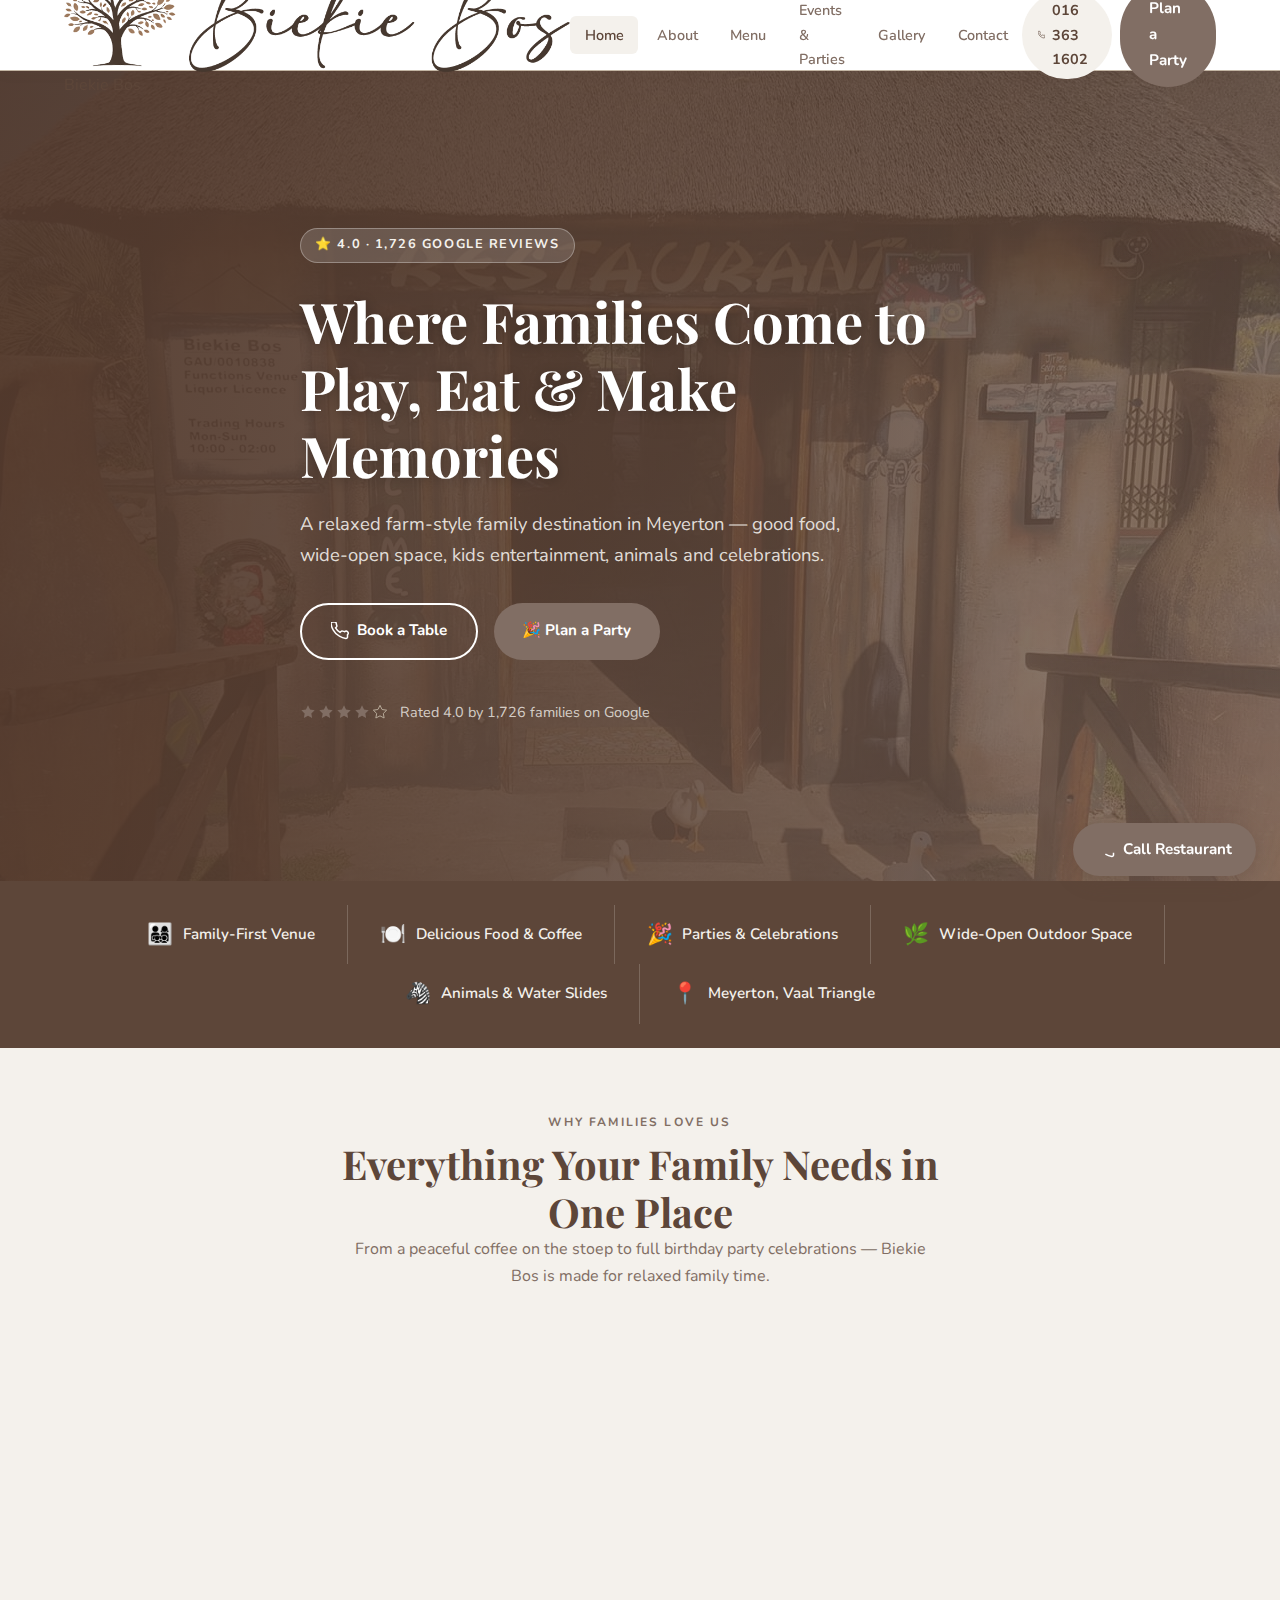
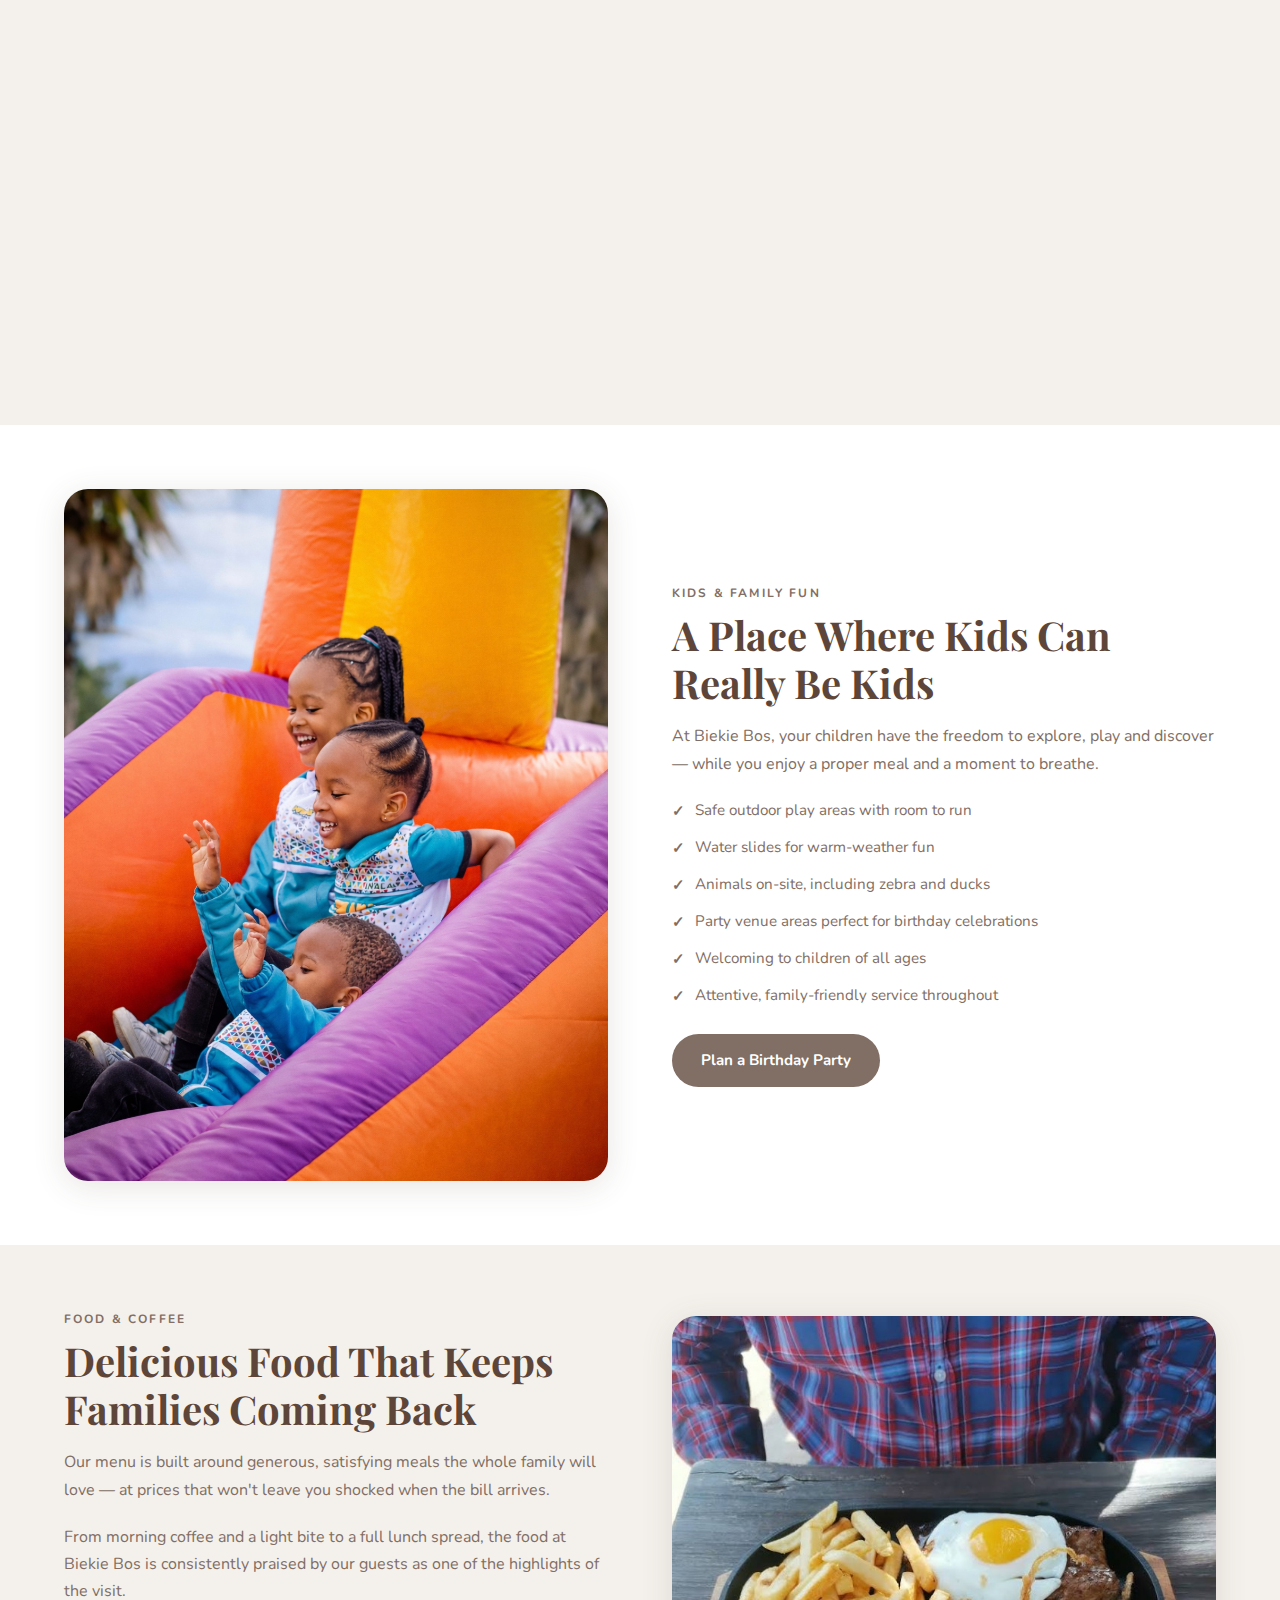
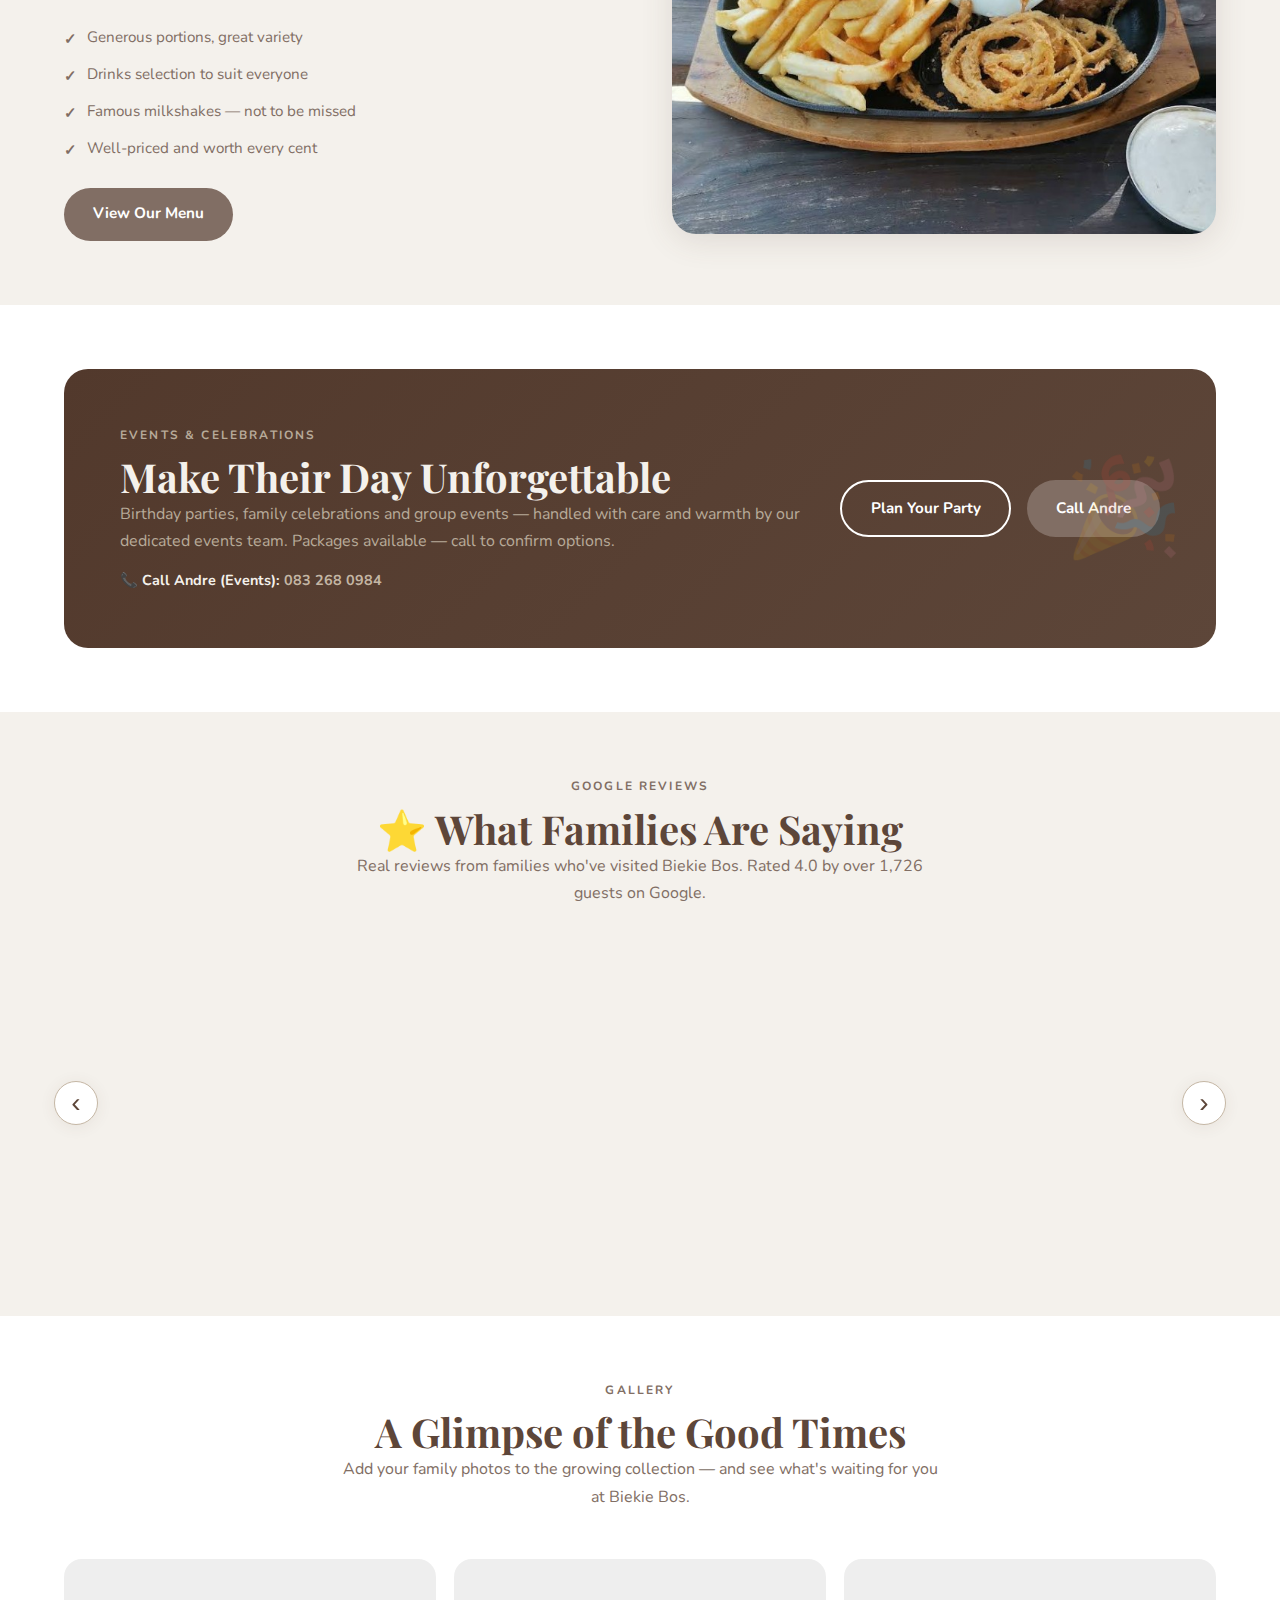
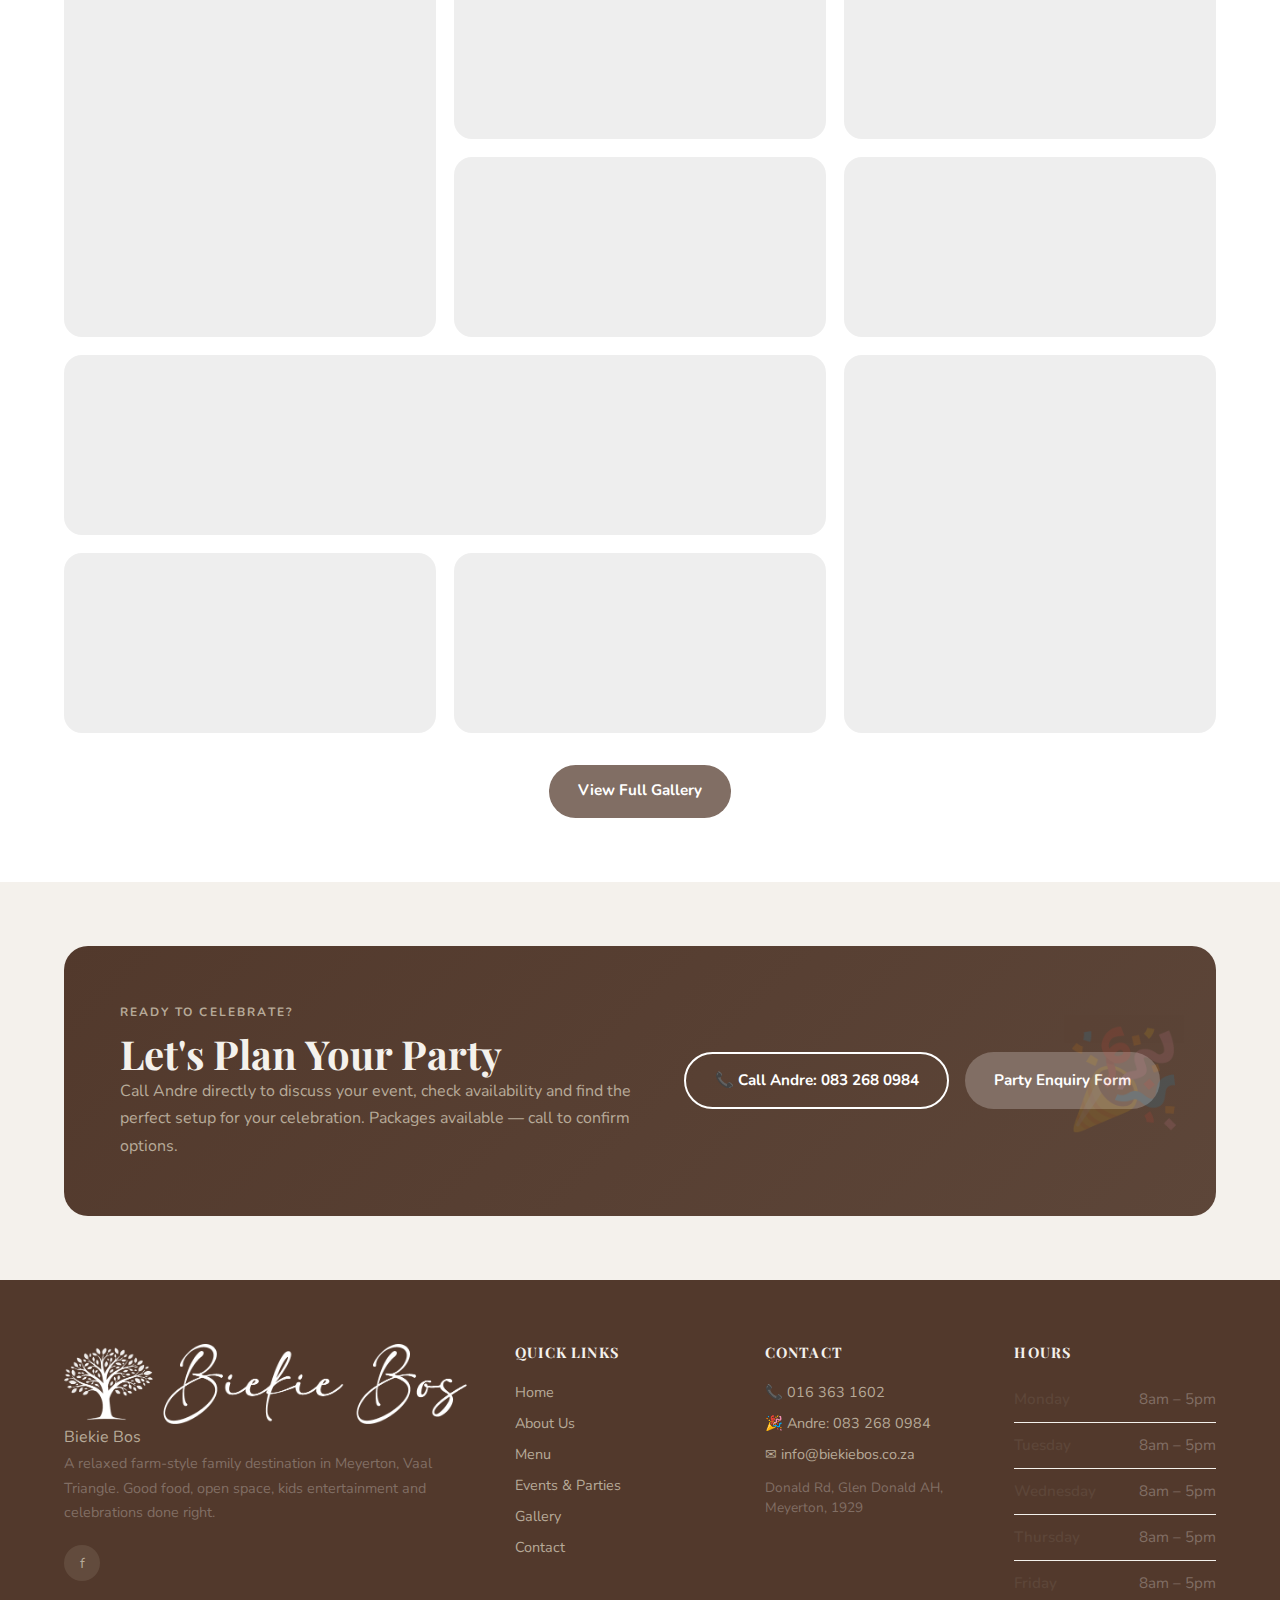
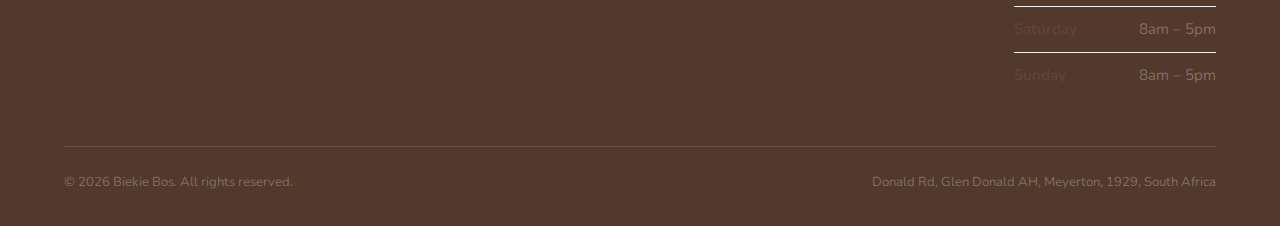
<file: index.html>
<!DOCTYPE html>
<html lang="en">
<head>
  <meta charset="UTF-8" />
  <meta name="viewport" content="width=device-width, initial-scale=1.0" />
  <title>Biekie Bos — Family Restaurant &amp; Party Venue in Meyerton</title>
  <meta name="description" content="Biekie Bos is Meyerton's favourite family restaurant and party venue. Good food, wide-open space, kids play area, animals and celebrations in the Vaal Triangle." />
  <meta property="og:title" content="Biekie Bos — Family Restaurant &amp; Party Venue in Meyerton" />
  <meta property="og:description" content="A relaxed farm-style family destination in Meyerton — good food, kids entertainment, animals and party bookings." />
  <meta property="og:image" content="assets/img/og-image.jpg" />
  <meta property="og:type" content="website" />
  <link rel="preconnect" href="https://fonts.googleapis.com" />
  <link rel="preconnect" href="https://fonts.gstatic.com" crossorigin />
  <link href="https://fonts.googleapis.com/css2?family=Playfair+Display:wght@400;700&family=Nunito:wght@400;600;700&display=swap" rel="stylesheet" />
  <link rel="stylesheet" href="assets/css/styles.css" />
  <script type="application/ld+json">
  {
    "@context": "https://schema.org",
    "@type": "Restaurant",
    "name": "Biekie Bos",
    "address": {
      "@type": "PostalAddress",
      "streetAddress": "Donald Rd, Glen Donald AH",
      "addressLocality": "Meyerton",
      "postalCode": "1929",
      "addressCountry": "ZA"
    },
    "telephone": "+27163631602",
    "email": "info@biekiebos.co.za",
    "url": "https://yourusername.github.io/biekiebos/",
    "sameAs": ["https://www.facebook.com/BiekieBos/"],
    "openingHoursSpecification": [
      {"@type":"OpeningHoursSpecification","dayOfWeek":["Monday","Tuesday","Wednesday","Thursday","Friday","Saturday","Sunday"],"opens":"08:00","closes":"17:00"}
    ],
    "aggregateRating": {"@type":"AggregateRating","ratingValue":"4.0","reviewCount":"1726"}
  }
  </script>
</head>
<body>

<!-- ===== HEADER ===== -->
<header class="site-header" role="banner">
  <div class="container nav-inner">
    <!-- FIXED: consistent logo wrapper + no broken closing tags -->
    <a class="brand" href="index.html" aria-label="Biekie Bos Home">
      <img src="assets/img/logo.png" alt="Biekie Bos">
      <span class="brand-text">Biekie Bos</span>
    </a>

    <nav class="nav-links" aria-label="Main navigation">
      <a href="index.html">Home</a>
      <a href="about.html">About</a>
      <a href="menu.html">Menu</a>
      <a href="events.html">Events &amp; Parties</a>
      <a href="gallery.html">Gallery</a>
      <a href="contact.html">Contact</a>
    </nav>
    <div class="nav-cta">
      <a href="tel:+27163631602" class="nav-call" aria-label="Call Biekie Bos restaurant">
        <svg width="16" height="16" viewBox="0 0 24 24" fill="none" stroke="currentColor" stroke-width="2" aria-hidden="true"><path d="M22 16.92v3a2 2 0 01-2.18 2 19.79 19.79 0 01-8.63-3.07A19.5 19.5 0 013.07 10.8 19.79 19.79 0 01.02 2.18 2 2 0 012 0h3a2 2 0 012 1.72c.127.96.361 1.903.7 2.81a2 2 0 01-.45 2.11L6.09 7.91a16 16 0 006 6l1.27-1.27a2 2 0 012.11-.45c.907.339 1.85.573 2.81.7A2 2 0 0122 16.92z"/></svg>
        016 363 1602
      </a>
      <a href="events.html" class="btn btn-primary">Plan a Party</a>
    </div>
    <button class="hamburger" aria-label="Open menu" aria-expanded="false">
      <span></span><span></span><span></span>
    </button>
  </div>
  <nav class="mobile-menu" aria-label="Mobile navigation">
    <a href="index.html">Home</a>
    <a href="about.html">About</a>
    <a href="menu.html">Menu</a>
    <a href="events.html">Events &amp; Parties</a>
    <a href="gallery.html">Gallery</a>
    <a href="contact.html">Contact</a>
    <a href="tel:+27163631602" class="btn btn-primary">📞 Call: 016 363 1602</a>
  </nav>
</header>

<!-- ===== HERO ===== -->
<section class="hero" aria-label="Welcome to Biekie Bos">
  <div class="hero-bg" role="img" aria-label="Biekie Bos outdoor family venue"></div>
  <div class="hero-overlay"></div>
  <div class="container">
    <div class="hero-content">
      <div class="hero-badge">⭐ 4.0 · 1,726 Google Reviews</div>
      <h1>Where Families Come to Play, Eat &amp; Make Memories</h1>
      <p>A relaxed farm-style family destination in Meyerton — good food, wide-open space, kids entertainment, animals and celebrations.</p>
      <div class="hero-actions">
        <a href="tel:+27163631602" class="btn btn-outline">
          <svg width="18" height="18" viewBox="0 0 24 24" fill="none" stroke="currentColor" stroke-width="2" aria-hidden="true"><path d="M22 16.92v3a2 2 0 01-2.18 2 19.79 19.79 0 01-8.63-3.07A19.5 19.5 0 013.07 10.8 19.79 19.79 0 01.02 2.18 2 2 0 012 0h3a2 2 0 012 1.72c.127.96.361 1.903.7 2.81a2 2 0 01-.45 2.11L6.09 7.91a16 16 0 006 6l1.27-1.27a2 2 0 012.11-.45c.907.339 1.85.573 2.81.7A2 2 0 0122 16.92z"/></svg>
          Book a Table
        </a>
        <a href="events.html" class="btn btn-primary">🎉 Plan a Party</a>
      </div>
      <div class="hero-stars">
        <div class="star-row" aria-label="4 out of 5 stars">
          <svg viewBox="0 0 24 24" fill="#816E64" aria-hidden="true"><polygon points="12,2 15.09,8.26 22,9.27 17,14.14 18.18,21.02 12,17.77 5.82,21.02 7,14.14 2,9.27 8.91,8.26"/></svg>
          <svg viewBox="0 0 24 24" fill="#816E64" aria-hidden="true"><polygon points="12,2 15.09,8.26 22,9.27 17,14.14 18.18,21.02 12,17.77 5.82,21.02 7,14.14 2,9.27 8.91,8.26"/></svg>
          <svg viewBox="0 0 24 24" fill="#816E64" aria-hidden="true"><polygon points="12,2 15.09,8.26 22,9.27 17,14.14 18.18,21.02 12,17.77 5.82,21.02 7,14.14 2,9.27 8.91,8.26"/></svg>
          <svg viewBox="0 0 24 24" fill="#816E64" aria-hidden="true"><polygon points="12,2 15.09,8.26 22,9.27 17,14.14 18.18,21.02 12,17.77 5.82,21.02 7,14.14 2,9.27 8.91,8.26"/></svg>
          <svg viewBox="0 0 24 24" fill="none" stroke="#B7AA99" stroke-width="1.5" aria-hidden="true"><polygon points="12,2 15.09,8.26 22,9.27 17,14.14 18.18,21.02 12,17.77 5.82,21.02 7,14.14 2,9.27 8.91,8.26"/></svg>
        </div>
        <span>Rated 4.0 by 1,726 families on Google</span>
      </div>
    </div>
  </div>
</section>

<!-- ===== GLANCE STRIP ===== -->
<div class="glance-strip" aria-label="What we offer at a glance">
  <div class="glance-inner">
    <div class="glance-item"><span class="icon">👨‍👩‍👧‍👦</span> Family-First Venue</div>
    <div class="glance-item"><span class="icon">🍽️</span> Delicious Food &amp; Coffee</div>
    <div class="glance-item"><span class="icon">🎉</span> Parties &amp; Celebrations</div>
    <div class="glance-item"><span class="icon">🌿</span> Wide-Open Outdoor Space</div>
    <div class="glance-item"><span class="icon">🦓</span> Animals &amp; Water Slides</div>
    <div class="glance-item"><span class="icon">📍</span> Meyerton, Vaal Triangle</div>
  </div>
</div>

<!-- ===== WHY FAMILIES LOVE US ===== -->
<section class="section" aria-labelledby="why-heading">
  <div class="container">
    <div class="section-header text-center">
      <span class="section-label">Why Families Love Us</span>
      <h2 id="why-heading">Everything Your Family Needs in One Place</h2>
      <p>From a peaceful coffee on the stoep to full birthday party celebrations — Biekie Bos is made for relaxed family time.</p>
    </div>
    <div class="cards-grid">
      <article class="card">
        <div class="card-icon" aria-hidden="true">🌿</div>
        <h3>Wide-Open Space</h3>
        <p>Spacious grounds with fresh air and room to roam. Parents can relax while little ones stretch their legs in a safe, welcoming environment.</p>
      </article>
      <article class="card">
        <div class="card-icon" aria-hidden="true">🍔</div>
        <h3>Great Food &amp; Milkshakes</h3>
        <p>Generous portions, delicious flavours and well-priced meals. Our kitchen is loved by regulars and first-timers alike — and our milkshakes are legendary.</p>
      </article>
      <article class="card">
        <div class="card-icon" aria-hidden="true">🎂</div>
        <h3>Celebration Ready</h3>
        <p>Birthday parties, school outings, family get-togethers — we've hosted them all. Our team makes your celebration stress-free from start to finish.</p>
      </article>
      <article class="card">
        <div class="card-icon" aria-hidden="true">🦓</div>
        <h3>Animals &amp; Entertainment</h3>
        <p>Kids love meeting the animals — including zebra — and enjoying the water slides and play areas. There's always something to keep them busy.</p>
      </article>
      <article class="card">
        <div class="card-icon" aria-hidden="true">☕</div>
        <h3>Relaxed Atmosphere</h3>
        <p>Beautiful gardens, neat surroundings and a friendly team that greets you with a smile. The atmosphere is warm, relaxed and genuinely welcoming.</p>
      </article>
      <article class="card">
        <div class="card-icon" aria-hidden="true">📍</div>
        <h3>Easy to Reach</h3>
        <p>Conveniently located in Meyerton, serving families from the Vaal Triangle, Midvaal and surrounding areas. Open every day of the week.</p>
      </article>
    </div>
  </div>
</section>

<!-- ===== KIDS & FAMILY ===== -->
<section class="section section-alt" aria-labelledby="kids-heading">
  <div class="container">
    <div class="split">
      <div class="split-img">
        <img src="assets/img/biekie-fun.jpg"
             alt="Children enjoying the play area at Biekie Bos"
             loading="lazy">
      </div>
      <div class="split-content">
        <span class="section-label">Kids &amp; Family Fun</span>
        <h2 id="kids-heading">A Place Where Kids Can Really Be Kids</h2>
        <p>At Biekie Bos, your children have the freedom to explore, play and discover — while you enjoy a proper meal and a moment to breathe.</p>
        <ul class="feature-list">
          <li>Safe outdoor play areas with room to run</li>
          <li>Water slides for warm-weather fun</li>
          <li>Animals on-site, including zebra and ducks</li>
          <li>Party venue areas perfect for birthday celebrations</li>
          <li>Welcoming to children of all ages</li>
          <li>Attentive, family-friendly service throughout</li>
        </ul>
        <a href="events.html" class="btn btn-primary">Plan a Birthday Party</a>
      </div>
    </div>
  </div>
</section>

<!-- ===== FOOD & COFFEE ===== -->
<section class="section" aria-labelledby="food-heading">
  <div class="container">
    <div class="split">
      <div class="split-content">
        <span class="section-label">Food &amp; Coffee</span>
        <h2 id="food-heading">Delicious Food That Keeps Families Coming Back</h2>
        <p>Our menu is built around generous, satisfying meals the whole family will love — at prices that won't leave you shocked when the bill arrives.</p>
        <p>From morning coffee and a light bite to a full lunch spread, the food at Biekie Bos is consistently praised by our guests as one of the highlights of the visit.</p>
        <ul class="feature-list">
          <li>Generous portions, great variety</li>
          <li>Drinks selection to suit everyone</li>
          <li>Famous milkshakes — not to be missed</li>
          <li>Well-priced and worth every cent</li>
        </ul>
        <a href="menu.html" class="btn btn-primary">View Our Menu</a>
      </div>
      <div class="split-img">
        <img src="assets/img/biekie-breakfast.jpg"
             alt="Delicious food served at Biekie Bos restaurant"
             loading="lazy">
      </div>
    </div>
  </div>
</section>

<!-- ===== PARTIES HIGHLIGHT ===== -->
<section class="section section-alt" aria-labelledby="parties-heading">
  <div class="container">
    <div class="party-banner">
      <div>
        <span class="section-label" style="color: var(--bb-stone);">Events &amp; Celebrations</span>
        <h2 id="parties-heading">Make Their Day Unforgettable</h2>
        <p>Birthday parties, family celebrations and group events — handled with care and warmth by our dedicated events team. Packages available — call to confirm options.</p>
        <p style="margin-top:0.75rem; font-size:0.9rem;">📞 <strong style="color:var(--bb-cream);">Call Andre (Events):</strong> <a href="tel:+27832680984" style="color:var(--bb-sand); font-weight:700;">083 268 0984</a></p>
      </div>
      <div class="party-banner-actions">
        <a href="events.html" class="btn btn-outline">Plan Your Party</a>
        <a href="tel:+27832680984" class="btn btn-primary">Call Andre</a>
      </div>
    </div>
  </div>
</section>

<!-- ===== REVIEWS ===== -->
<section class="section" aria-labelledby="reviews-heading">
  <div class="container">
    <div class="section-header text-center">
      <span class="section-label">Google Reviews</span>
      <h2 id="reviews-heading">⭐ What Families Are Saying</h2>
      <p>Real reviews from families who've visited Biekie Bos. Rated 4.0 by over 1,726 guests on Google.</p>
    </div>

    <div class="reviews-slider-wrap" aria-label="Google reviews slider">
      <button class="reviews-nav prev" type="button" aria-label="Previous reviews">‹</button>

      <div class="reviews-slider" id="reviewsSlider">
        <!-- Review 1 -->
        <article class="review-card">
          <div class="review-header">
            <div class="review-avatar" aria-hidden="true">ML</div>
            <div class="review-meta">
              <strong>Marinus Lourens</strong>
              <span>a week ago</span>
            </div>
          </div>
          <div class="review-stars" aria-label="5 stars">
            <svg viewBox="0 0 24 24" fill="#816E64" aria-hidden="true"><polygon points="12,2 15.09,8.26 22,9.27 17,14.14 18.18,21.02 12,17.77 5.82,21.02 7,14.14 2,9.27 8.91,8.26"/></svg>
            <svg viewBox="0 0 24 24" fill="#816E64" aria-hidden="true"><polygon points="12,2 15.09,8.26 22,9.27 17,14.14 18.18,21.02 12,17.77 5.82,21.02 7,14.14 2,9.27 8.91,8.26"/></svg>
            <svg viewBox="0 0 24 24" fill="#816E64" aria-hidden="true"><polygon points="12,2 15.09,8.26 22,9.27 17,14.14 18.18,21.02 12,17.77 5.82,21.02 7,14.14 2,9.27 8.91,8.26"/></svg>
            <svg viewBox="0 0 24 24" fill="#816E64" aria-hidden="true"><polygon points="12,2 15.09,8.26 22,9.27 17,14.14 18.18,21.02 12,17.77 5.82,21.02 7,14.14 2,9.27 8.91,8.26"/></svg>
            <svg viewBox="0 0 24 24" fill="#816E64" aria-hidden="true"><polygon points="12,2 15.09,8.26 22,9.27 17,14.14 18.18,21.02 12,17.77 5.82,21.02 7,14.14 2,9.27 8.91,8.26"/></svg>
          </div>
          <p class="review-text">
            <span class="review-preview">"Extremely friendly service. Huge place with lots of space for kids to play…"</span>
            <span class="review-full"> The staff were welcoming from the moment we arrived. Our kids had an absolute blast and we'll definitely be back.</span>
          </p>
          <button class="review-toggle" aria-label="Read full review from Marinus Lourens">Read more</button>
          <div class="google-label">
            <svg width="12" height="12" viewBox="0 0 24 24" fill="none" stroke="currentColor" stroke-width="2" aria-hidden="true"><circle cx="12" cy="12" r="10"/><path d="M12 8v4l3 3"/></svg>
            Google Review
          </div>
        </article>

        <!-- Review 2 -->
        <article class="review-card">
          <div class="review-header">
            <div class="review-avatar" aria-hidden="true">SM</div>
            <div class="review-meta">
              <strong>Sean Myburgh</strong>
              <span>2 months ago</span>
            </div>
          </div>
          <div class="review-stars" aria-label="5 stars">
            <svg viewBox="0 0 24 24" fill="#816E64"><polygon points="12,2 15.09,8.26 22,9.27 17,14.14 18.18,21.02 12,17.77 5.82,21.02 7,14.14 2,9.27 8.91,8.26"/></svg>
            <svg viewBox="0 0 24 24" fill="#816E64"><polygon points="12,2 15.09,8.26 22,9.27 17,14.14 18.18,21.02 12,17.77 5.82,21.02 7,14.14 2,9.27 8.91,8.26"/></svg>
            <svg viewBox="0 0 24 24" fill="#816E64"><polygon points="12,2 15.09,8.26 22,9.27 17,14.14 18.18,21.02 12,17.77 5.82,21.02 7,14.14 2,9.27 8.91,8.26"/></svg>
            <svg viewBox="0 0 24 24" fill="#816E64"><polygon points="12,2 15.09,8.26 22,9.27 17,14.14 18.18,21.02 12,17.77 5.82,21.02 7,14.14 2,9.27 8.91,8.26"/></svg>
            <svg viewBox="0 0 24 24" fill="#816E64"><polygon points="12,2 15.09,8.26 22,9.27 17,14.14 18.18,21.02 12,17.77 5.82,21.02 7,14.14 2,9.27 8.91,8.26"/></svg>
          </div>
          <p class="review-text">
            <span class="review-preview">"Great food, variety drinks, entertainment, plenty of kids activities and animals…"</span>
            <span class="review-full"> This place ticks all the boxes for a family outing. The kids were entertained the whole time and we enjoyed amazing food.</span>
          </p>
          <button class="review-toggle" aria-label="Read full review from Sean Myburgh">Read more</button>
          <div class="google-label">
            <svg width="12" height="12" viewBox="0 0 24 24" fill="none" stroke="currentColor" stroke-width="2" aria-hidden="true"><circle cx="12" cy="12" r="10"/><path d="M12 8v4l3 3"/></svg>
            Google Review
          </div>
        </article>

        <!-- Review 3 -->
        <article class="review-card">
          <div class="review-header">
            <div class="review-avatar" aria-hidden="true">DL</div>
            <div class="review-meta">
              <strong>Dimikatso Letswale</strong>
              <span>2 months ago</span>
            </div>
          </div>
          <div class="review-stars" aria-label="5 stars">
            <svg viewBox="0 0 24 24" fill="#816E64"><polygon points="12,2 15.09,8.26 22,9.27 17,14.14 18.18,21.02 12,17.77 5.82,21.02 7,14.14 2,9.27 8.91,8.26"/></svg>
            <svg viewBox="0 0 24 24" fill="#816E64"><polygon points="12,2 15.09,8.26 22,9.27 17,14.14 18.18,21.02 12,17.77 5.82,21.02 7,14.14 2,9.27 8.91,8.26"/></svg>
            <svg viewBox="0 0 24 24" fill="#816E64"><polygon points="12,2 15.09,8.26 22,9.27 17,14.14 18.18,21.02 12,17.77 5.82,21.02 7,14.14 2,9.27 8.91,8.26"/></svg>
            <svg viewBox="0 0 24 24" fill="#816E64"><polygon points="12,2 15.09,8.26 22,9.27 17,14.14 18.18,21.02 12,17.77 5.82,21.02 7,14.14 2,9.27 8.91,8.26"/></svg>
            <svg viewBox="0 0 24 24" fill="none" stroke="#B7AA99" stroke-width="1.5"><polygon points="12,2 15.09,8.26 22,9.27 17,14.14 18.18,21.02 12,17.77 5.82,21.02 7,14.14 2,9.27 8.91,8.26"/></svg>
          </div>
          <p class="review-text">
            <span class="review-preview">"Great place for kids… party venues… water slides… zebra and ducks…"</span>
            <span class="review-full"> My kids were completely in their element. The party venues are well set up and the animals really make the experience unique.</span>
          </p>
          <button class="review-toggle" aria-label="Read full review from Dimikatso Letswale">Read more</button>
          <div class="google-label">
            <svg width="12" height="12" viewBox="0 0 24 24" fill="none" stroke="currentColor" stroke-width="2" aria-hidden="true"><circle cx="12" cy="12" r="10"/><path d="M12 8v4l3 3"/></svg>
            Google Review
          </div>
        </article>

        <!-- Review 4 -->
        <article class="review-card">
          <div class="review-header">
            <div class="review-avatar" aria-hidden="true">LV</div>
            <div class="review-meta">
              <strong>Louise Van Niekerk</strong>
              <span>6 days ago</span>
            </div>
          </div>
          <div class="review-stars" aria-label="5 stars">
            <svg viewBox="0 0 24 24" fill="#816E64"><polygon points="12,2 15.09,8.26 22,9.27 17,14.14 18.18,21.02 12,17.77 5.82,21.02 7,14.14 2,9.27 8.91,8.26"/></svg>
            <svg viewBox="0 0 24 24" fill="#816E64"><polygon points="12,2 15.09,8.26 22,9.27 17,14.14 18.18,21.02 12,17.77 5.82,21.02 7,14.14 2,9.27 8.91,8.26"/></svg>
            <svg viewBox="0 0 24 24" fill="#816E64"><polygon points="12,2 15.09,8.26 22,9.27 17,14.14 18.18,21.02 12,17.77 5.82,21.02 7,14.14 2,9.27 8.91,8.26"/></svg>
            <svg viewBox="0 0 24 24" fill="#816E64"><polygon points="12,2 15.09,8.26 22,9.27 17,14.14 18.18,21.02 12,17.77 5.82,21.02 7,14.14 2,9.27 8.91,8.26"/></svg>
            <svg viewBox="0 0 24 24" fill="#816E64"><polygon points="12,2 15.09,8.26 22,9.27 17,14.14 18.18,21.02 12,17.77 5.82,21.02 7,14.14 2,9.27 8.91,8.26"/></svg>
          </div>
          <p class="review-text">
            <span class="review-preview">"Atmosphere is great, gardens neat, food delicious and well priced…"</span>
            <span class="review-full"> You can see how much care goes into this place. Everything was spotless and the food exceeded our expectations at a very fair price.</span>
          </p>
          <button class="review-toggle" aria-label="Read full review from Louise Van Niekerk">Read more</button>
          <div class="google-label">
            <svg width="12" height="12" viewBox="0 0 24 24" fill="none" stroke="currentColor" stroke-width="2" aria-hidden="true"><circle cx="12" cy="12" r="10"/><path d="M12 8v4l3 3"/></svg>
            Google Review
          </div>
        </article>

        <!-- Review 5 -->
        <article class="review-card">
          <div class="review-header">
            <div class="review-avatar" aria-hidden="true">FS</div>
            <div class="review-meta">
              <strong>Fay Strydom</strong>
              <span>6 months ago</span>
            </div>
          </div>
          <div class="review-stars" aria-label="5 stars">
            <svg viewBox="0 0 24 24" fill="#816E64"><polygon points="12,2 15.09,8.26 22,9.27 17,14.14 18.18,21.02 12,17.77 5.82,21.02 7,14.14 2,9.27 8.91,8.26"/></svg>
            <svg viewBox="0 0 24 24" fill="#816E64"><polygon points="12,2 15.09,8.26 22,9.27 17,14.14 18.18,21.02 12,17.77 5.82,21.02 7,14.14 2,9.27 8.91,8.26"/></svg>
            <svg viewBox="0 0 24 24" fill="#816E64"><polygon points="12,2 15.09,8.26 22,9.27 17,14.14 18.18,21.02 12,17.77 5.82,21.02 7,14.14 2,9.27 8.91,8.26"/></svg>
            <svg viewBox="0 0 24 24" fill="#816E64"><polygon points="12,2 15.09,8.26 22,9.27 17,14.14 18.18,21.02 12,17.77 5.82,21.02 7,14.14 2,9.27 8.91,8.26"/></svg>
            <svg viewBox="0 0 24 24" fill="#816E64"><polygon points="12,2 15.09,8.26 22,9.27 17,14.14 18.18,21.02 12,17.77 5.82,21.02 7,14.14 2,9.27 8.91,8.26"/></svg>
          </div>
          <p class="review-text">
            <span class="review-preview">"Amazing place to visit anytime of the week especially with the kids…"</span>
            <span class="review-full"> We've been many times and it never disappoints. Consistently good food, friendly staff and great entertainment for the whole family.</span>
          </p>
          <button class="review-toggle" aria-label="Read full review from Fay Strydom">Read more</button>
          <div class="google-label">
            <svg width="12" height="12" viewBox="0 0 24 24" fill="none" stroke="currentColor" stroke-width="2" aria-hidden="true"><circle cx="12" cy="12" r="10"/><path d="M12 8v4l3 3"/></svg>
            Google Review
          </div>
        </article>

        <!-- Review 6 -->
        <article class="review-card">
          <div class="review-header">
            <div class="review-avatar" aria-hidden="true">BW</div>
            <div class="review-meta">
              <strong>Bradley "The Bradster" Williams</strong>
              <span>a month ago</span>
            </div>
          </div>
          <div class="review-stars" aria-label="5 stars">
            <svg viewBox="0 0 24 24" fill="#816E64"><polygon points="12,2 15.09,8.26 22,9.27 17,14.14 18.18,21.02 12,17.77 5.82,21.02 7,14.14 2,9.27 8.91,8.26"/></svg>
            <svg viewBox="0 0 24 24" fill="#816E64"><polygon points="12,2 15.09,8.26 22,9.27 17,14.14 18.18,21.02 12,17.77 5.82,21.02 7,14.14 2,9.27 8.91,8.26"/></svg>
            <svg viewBox="0 0 24 24" fill="#816E64"><polygon points="12,2 15.09,8.26 22,9.27 17,14.14 18.18,21.02 12,17.77 5.82,21.02 7,14.14 2,9.27 8.91,8.26"/></svg>
            <svg viewBox="0 0 24 24" fill="#816E64"><polygon points="12,2 15.09,8.26 22,9.27 17,14.14 18.18,21.02 12,17.77 5.82,21.02 7,14.14 2,9.27 8.91,8.26"/></svg>
            <svg viewBox="0 0 24 24" fill="#816E64"><polygon points="12,2 15.09,8.26 22,9.27 17,14.14 18.18,21.02 12,17.77 5.82,21.02 7,14.14 2,9.27 8.91,8.26"/></svg>
          </div>
          <p class="review-text">"Amazing experience! Delicious food and excellent service!!!"</p>
          <div class="google-label">
            <svg width="12" height="12" viewBox="0 0 24 24" fill="none" stroke="currentColor" stroke-width="2" aria-hidden="true"><circle cx="12" cy="12" r="10"/><path d="M12 8v4l3 3"/></svg>
            Google Review
          </div>
        </article>

        <!-- Review 7 -->
        <article class="review-card">
          <div class="review-header">
            <div class="review-avatar" aria-hidden="true">WT</div>
            <div class="review-meta">
              <strong>Wendy Tucker</strong>
              <span>2 years ago</span>
            </div>
          </div>
          <div class="review-stars" aria-label="5 stars">
            <svg viewBox="0 0 24 24" fill="#816E64"><polygon points="12,2 15.09,8.26 22,9.27 17,14.14 18.18,21.02 12,17.77 5.82,21.02 7,14.14 2,9.27 8.91,8.26"/></svg>
            <svg viewBox="0 0 24 24" fill="#816E64"><polygon points="12,2 15.09,8.26 22,9.27 17,14.14 18.18,21.02 12,17.77 5.82,21.02 7,14.14 2,9.27 8.91,8.26"/></svg>
            <svg viewBox="0 0 24 24" fill="#816E64"><polygon points="12,2 15.09,8.26 22,9.27 17,14.14 18.18,21.02 12,17.77 5.82,21.02 7,14.14 2,9.27 8.91,8.26"/></svg>
            <svg viewBox="0 0 24 24" fill="#816E64"><polygon points="12,2 15.09,8.26 22,9.27 17,14.14 18.18,21.02 12,17.77 5.82,21.02 7,14.14 2,9.27 8.91,8.26"/></svg>
            <svg viewBox="0 0 24 24" fill="#816E64"><polygon points="12,2 15.09,8.26 22,9.27 17,14.14 18.18,21.02 12,17.77 5.82,21.02 7,14.14 2,9.27 8.91,8.26"/></svg>
          </div>
          <p class="review-text">"Best food and milkshakes in the Vaal — a firm family favourite and always a treat."</p>
          <div class="google-label">
            <svg width="12" height="12" viewBox="0 0 24 24" fill="none" stroke="currentColor" stroke-width="2" aria-hidden="true"><circle cx="12" cy="12" r="10"/><path d="M12 8v4l3 3"/></svg>
            Google Review
          </div>
        </article>

        <!-- Review 8 -->
        <article class="review-card">
          <div class="review-header">
            <div class="review-avatar" aria-hidden="true">QM</div>
            <div class="review-meta">
              <strong>Qokile Mkhwanazi</strong>
              <span>5 years ago</span>
            </div>
          </div>
          <div class="review-stars" aria-label="4 stars">
            <svg viewBox="0 0 24 24" fill="#816E64"><polygon points="12,2 15.09,8.26 22,9.27 17,14.14 18.18,21.02 12,17.77 5.82,21.02 7,14.14 2,9.27 8.91,8.26"/></svg>
            <svg viewBox="0 0 24 24" fill="#816E64"><polygon points="12,2 15.09,8.26 22,9.27 17,14.14 18.18,21.02 12,17.77 5.82,21.02 7,14.14 2,9.27 8.91,8.26"/></svg>
            <svg viewBox="0 0 24 24" fill="#816E64"><polygon points="12,2 15.09,8.26 22,9.27 17,14.14 18.18,21.02 12,17.77 5.82,21.02 7,14.14 2,9.27 8.91,8.26"/></svg>
            <svg viewBox="0 0 24 24" fill="#816E64"><polygon points="12,2 15.09,8.26 22,9.27 17,14.14 18.18,21.02 12,17.77 5.82,21.02 7,14.14 2,9.27 8.91,8.26"/></svg>
            <svg viewBox="0 0 24 24" fill="none" stroke="#B7AA99" stroke-width="1.5"><polygon points="12,2 15.09,8.26 22,9.27 17,14.14 18.18,21.02 12,17.77 5.82,21.02 7,14.14 2,9.27 8.91,8.26"/></svg>
          </div>
          <p class="review-text">
            <span class="review-preview">"Hosted my daughter's birthday here — really great experience…"</span>
            <span class="review-full"> The team was so helpful with all the arrangements. My daughter had the best day and all the guests were impressed.</span>
          </p>
          <button class="review-toggle" aria-label="Read full review from Qokile Mkhwanazi">Read more</button>
          <div class="google-label">
            <svg width="12" height="12" viewBox="0 0 24 24" fill="none" stroke="currentColor" stroke-width="2" aria-hidden="true"><circle cx="12" cy="12" r="10"/><path d="M12 8v4l3 3"/></svg>
            Google Review
          </div>
        </article>

        <!-- Review 9 -->
        <article class="review-card">
          <div class="review-header">
            <div class="review-avatar" aria-hidden="true">JP</div>
            <div class="review-meta">
              <strong>Jane Pattrick</strong>
              <span>2 years ago</span>
            </div>
          </div>
          <div class="review-stars" aria-label="5 stars">
            <svg viewBox="0 0 24 24" fill="#816E64"><polygon points="12,2 15.09,8.26 22,9.27 17,14.14 18.18,21.02 12,17.77 5.82,21.02 7,14.14 2,9.27 8.91,8.26"/></svg>
            <svg viewBox="0 0 24 24" fill="#816E64"><polygon points="12,2 15.09,8.26 22,9.27 17,14.14 18.18,21.02 12,17.77 5.82,21.02 7,14.14 2,9.27 8.91,8.26"/></svg>
            <svg viewBox="0 0 24 24" fill="#816E64"><polygon points="12,2 15.09,8.26 22,9.27 17,14.14 18.18,21.02 12,17.77 5.82,21.02 7,14.14 2,9.27 8.91,8.26"/></svg>
            <svg viewBox="0 0 24 24" fill="#816E64"><polygon points="12,2 15.09,8.26 22,9.27 17,14.14 18.18,21.02 12,17.77 5.82,21.02 7,14.14 2,9.27 8.91,8.26"/></svg>
            <svg viewBox="0 0 24 24" fill="#816E64"><polygon points="12,2 15.09,8.26 22,9.27 17,14.14 18.18,21.02 12,17.77 5.82,21.02 7,14.14 2,9.27 8.91,8.26"/></svg>
          </div>
          <p class="review-text">"Great place to go with your family. Very relaxing and amazing food — we've recommended it to everyone."</p>
          <div class="google-label">
            <svg width="12" height="12" viewBox="0 0 24 24" fill="none" stroke="currentColor" stroke-width="2" aria-hidden="true"><circle cx="12" cy="12" r="10"/><path d="M12 8v4l3 3"/></svg>
            Google Review
          </div>
        </article>

        <!-- Review 10 -->
        <article class="review-card">
          <div class="review-header">
            <div class="review-avatar" aria-hidden="true">DN</div>
            <div class="review-meta">
              <strong>Daniel Jacobus Erasmus Nelson</strong>
              <span>2 years ago</span>
            </div>
          </div>
          <div class="review-stars" aria-label="5 stars">
            <svg viewBox="0 0 24 24" fill="#816E64"><polygon points="12,2 15.09,8.26 22,9.27 17,14.14 18.18,21.02 12,17.77 5.82,21.02 7,14.14 2,9.27 8.91,8.26"/></svg>
            <svg viewBox="0 0 24 24" fill="#816E64"><polygon points="12,2 15.09,8.26 22,9.27 17,14.14 18.18,21.02 12,17.77 5.82,21.02 7,14.14 2,9.27 8.91,8.26"/></svg>
            <svg viewBox="0 0 24 24" fill="#816E64"><polygon points="12,2 15.09,8.26 22,9.27 17,14.14 18.18,21.02 12,17.77 5.82,21.02 7,14.14 2,9.27 8.91,8.26"/></svg>
            <svg viewBox="0 0 24 24" fill="#816E64"><polygon points="12,2 15.09,8.26 22,9.27 17,14.14 18.18,21.02 12,17.77 5.82,21.02 7,14.14 2,9.27 8.91,8.26"/></svg>
            <svg viewBox="0 0 24 24" fill="#816E64"><polygon points="12,2 15.09,8.26 22,9.27 17,14.14 18.18,21.02 12,17.77 5.82,21.02 7,14.14 2,9.27 8.91,8.26"/></svg>
          </div>
          <p class="review-text">"They make you feel so welcome and everyone has a smile — it's a place that genuinely cares."</p>
          <div class="google-label">
            <svg width="12" height="12" viewBox="0 0 24 24" fill="none" stroke="currentColor" stroke-width="2" aria-hidden="true"><circle cx="12" cy="12" r="10"/><path d="M12 8v4l3 3"/></svg>
            Google Review
          </div>
        </article>
      </div>

      <button class="reviews-nav next" type="button" aria-label="Next reviews">›</button>
    </div>
  </div>
</section>

<!-- ===== GALLERY PREVIEW ===== -->
<section class="section section-alt" aria-labelledby="gallery-preview-heading">
  <div class="container">
    <div class="section-header text-center">
      <span class="section-label">Gallery</span>
      <h2 id="gallery-preview-heading">A Glimpse of the Good Times</h2>
      <p>Add your family photos to the growing collection — and see what's waiting for you at Biekie Bos.</p>
    </div>

    <div class="gallery-grid">
      <div class="gallery-item span-2r">
        <img src="assets/img/gallery-01.jpg" alt="Live music at Biekie Bos" loading="lazy">
      </div>

      <div class="gallery-item">
        <img src="assets/img/gallery-02.jpg" alt="Kids play area at Biekie Bos" loading="lazy">
      </div>

      <div class="gallery-item">
        <img src="assets/img/gallery-03.jpg" alt="Water slide at Biekie Bos" loading="lazy">
      </div>

      <div class="gallery-item">
        <img src="assets/img/gallery-04.jpg" alt="Family fun day at Biekie Bos" loading="lazy">
      </div>

      <div class="gallery-item">
        <img src="assets/img/gallery-06.jpg" alt="Splash slide at Biekie Bos" loading="lazy">
      </div>

      <div class="gallery-item span-2c">
        <img src="assets/img/gallery-07.jpg" alt="Kids rides at Biekie Bos" loading="lazy">
      </div>

      <div class="gallery-item span-2r">
        <img src="assets/img/gallery-05.jpg" alt="Zebra at Biekie Bos" loading="lazy">
      </div>

      <div class="gallery-item">
        <img src="assets/img/gallery-08.jpg" alt="Indoor play area at Biekie Bos" loading="lazy">
      </div>

      <div class="gallery-item">
        <img src="assets/img/gallery-09.jpg" alt="Garden chess at Biekie Bos" loading="lazy">
      </div>
    </div>

    <div class="text-center" style="margin-top: 2rem;">
      <a href="gallery.html" class="btn btn-primary">View Full Gallery</a>
    </div>

  </div>
</section>

<!-- ===== FINAL CTA ===== -->
<section class="section" aria-labelledby="cta-heading">
  <div class="container">
    <div class="party-banner">
      <div>
        <span class="section-label" style="color:var(--bb-stone);">Ready to Celebrate?</span>
        <h2 id="cta-heading">Let's Plan Your Party</h2>
        <p>Call Andre directly to discuss your event, check availability and find the perfect setup for your celebration. Packages available — call to confirm options.</p>
      </div>
      <div class="party-banner-actions">
        <a href="tel:+27832680984" class="btn btn-outline">📞 Call Andre: 083 268 0984</a>
        <a href="events.html" class="btn btn-primary">Party Enquiry Form</a>
      </div>
    </div>
  </div>
</section>

<!-- ===== FOOTER ===== -->
<footer class="site-footer" role="contentinfo">
  <div class="container">
    <div class="footer-grid">
      <div class="footer-brand">
        <!-- FIXED: valid HTML + consistent footer logo wrapper -->
        <a class="footer-brand-link" href="index.html" aria-label="Biekie Bos Home">
          <img src="assets/img/logo-white.png" alt="Biekie Bos">
          <span class="footer-brand-text">Biekie Bos</span>
        </a>

        <p>A relaxed farm-style family destination in Meyerton, Vaal Triangle. Good food, open space, kids entertainment and celebrations done right.</p>
        <div class="social-links" style="margin-top:1.25rem;">
          <a href="https://www.facebook.com/BiekieBos/" target="_blank" rel="noopener noreferrer" class="social-link" aria-label="Biekie Bos on Facebook">f</a>
        </div>
      </div>
      <div class="footer-col">
        <h4>Quick Links</h4>
        <a href="index.html">Home</a>
        <a href="about.html">About Us</a>
        <a href="menu.html">Menu</a>
        <a href="events.html">Events &amp; Parties</a>
        <a href="gallery.html">Gallery</a>
        <a href="contact.html">Contact</a>
      </div>
      <div class="footer-col">
        <h4>Contact</h4>
        <a href="tel:+27163631602">📞 016 363 1602</a>
        <a href="tel:+27832680984">🎉 Andre: 083 268 0984</a>
        <a href="mailto:info@biekiebos.co.za">✉ info@biekiebos.co.za</a>
        <p style="font-size:0.85rem; margin-top:0.5rem; line-height:1.5;">Donald Rd, Glen Donald AH,<br>Meyerton, 1929</p>
      </div>
      <div class="footer-col">
        <h4>Hours</h4>
        <ul class="hours-list">
          <li><span>Monday</span><span>8am – 5pm</span></li>
          <li><span>Tuesday</span><span>8am – 5pm</span></li>
          <li><span>Wednesday</span><span>8am – 5pm</span></li>
          <li><span>Thursday</span><span>8am – 5pm</span></li>
          <li><span>Friday</span><span>8am – 5pm</span></li>
          <li><span>Saturday</span><span>8am – 5pm</span></li>
          <li><span>Sunday</span><span>8am – 5pm</span></li>
        </ul>
      </div>
    </div>
    <div class="footer-bottom">
      <p>© <span id="year"></span> Biekie Bos. All rights reserved.</p>
      <p>Donald Rd, Glen Donald AH, Meyerton, 1929, South Africa</p>
    </div>
  </div>
</footer>

<!-- ===== FLOATING CALL BUTTON ===== -->
<a href="tel:+27163631602" class="float-call" aria-label="Call Biekie Bos restaurant">
  <svg viewBox="0 0 24 24" fill="none" stroke="currentColor" stroke-width="2" aria-hidden="true"><path d="M22 16.92v3a2 2 0 01-2.18 2 19.79 19.79 0 01-8.63-3.07A19.5 19.5 0 03.07 10.8 19.79 19.79 0 01.02 2.18 2 2 0 012 0h3a2 2 0 012 1.72c.127.96.361 1.903.7 2.81a2 2 0 01-.45 2.11L6.09 7.91a16 16 0 006 6l1.27-1.27a2 2 0 012.11-.45c.907.339 1.85.573 2.81.7A2 2 0 0122 16.92z"/></svg>
  Call Restaurant
</a>

<script>document.getElementById('year').textContent = new Date().getFullYear();</script>
<script src="assets/js/main.js"></script>
</body>
</html>
</file>
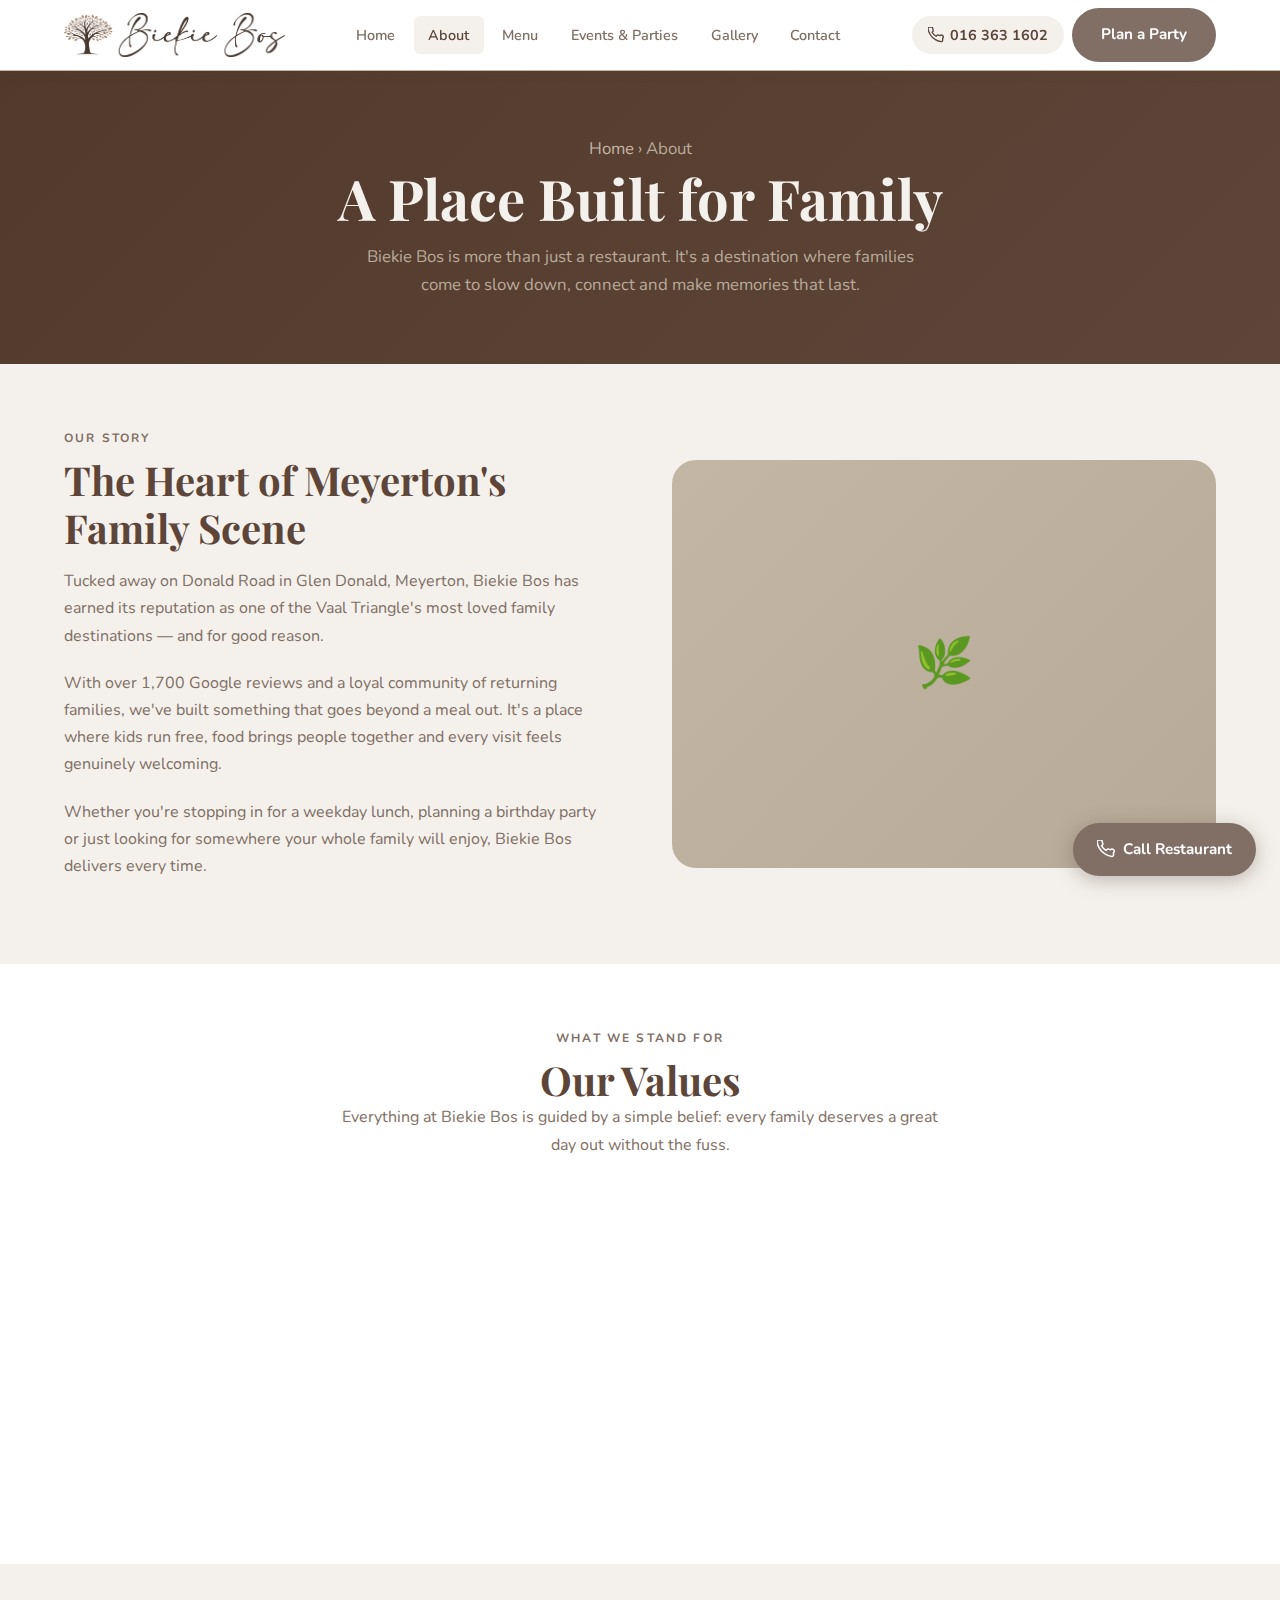
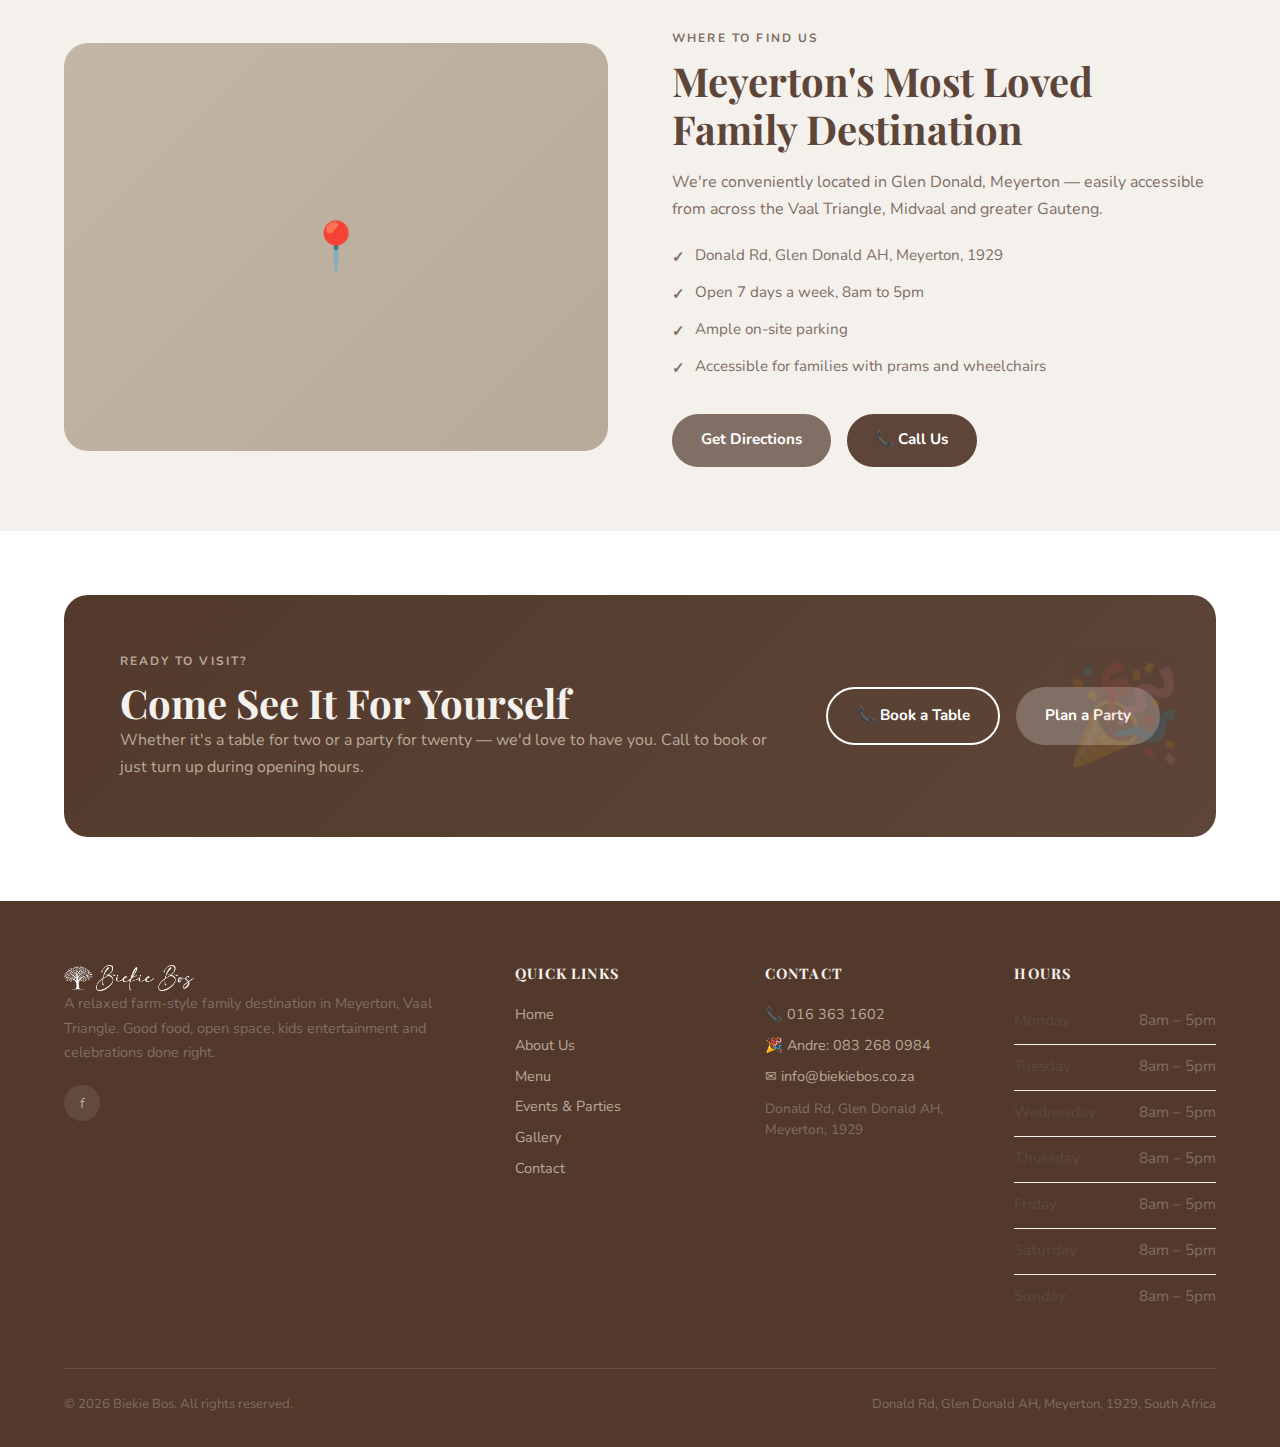
<file: about.html>
<!DOCTYPE html>
<html lang="en">
<head>
  <meta charset="UTF-8" />
  <meta name="viewport" content="width=device-width, initial-scale=1.0" />
  <title>About Biekie Bos | Family Restaurant &amp; Venue in Meyerton, Vaal Triangle</title>
  <meta name="description" content="Learn about Biekie Bos — Meyerton's beloved family restaurant and outdoor venue in the Vaal Triangle. Good food, warm hospitality and space for the whole family." />
  <meta property="og:title" content="About Biekie Bos | Meyerton Family Venue" />
  <meta property="og:description" content="Biekie Bos is a warm, family-first farm-style destination in Meyerton, Vaal Triangle. Discover our story and what makes us special." />
  <meta property="og:image" content="assets/img/og-image.jpg" />
  <link rel="preconnect" href="https://fonts.googleapis.com" />
  <link rel="preconnect" href="https://fonts.gstatic.com" crossorigin />
  <link href="https://fonts.googleapis.com/css2?family=Playfair+Display:wght@400;700&family=Nunito:wght@400;600;700&display=swap" rel="stylesheet" />
  <link rel="stylesheet" href="assets/css/styles.css" />

  <!-- Safety: sr-only + footer logo sizing -->
  <style>
    .sr-only{
      position:absolute !important;
      width:1px !important;
      height:1px !important;
      padding:0 !important;
      margin:-1px !important;
      overflow:hidden !important;
      clip:rect(0,0,0,0) !important;
      white-space:nowrap !important;
      border:0 !important;
    }
    .site-footer .footer-logo img{
      height:26px;
      width:auto;
      display:block;
    }
  </style>
</head>

<body>

<!-- ===== HEADER ===== -->
<header class="site-header" role="banner">
  <div class="container nav-inner">

    <a href="index.html" class="nav-logo" aria-label="Biekie Bos Home">
      <img src="assets/img/logo.png" alt="Biekie Bos logo" onerror="this.style.display='none'" />
      <span class="sr-only">Biekie Bos</span>
    </a>

    <nav class="nav-links" aria-label="Main navigation">
      <a href="index.html">Home</a>
      <a href="about.html" class="active">About</a>
      <a href="menu.html">Menu</a>
      <a href="events.html">Events &amp; Parties</a>
      <a href="gallery.html">Gallery</a>
      <a href="contact.html">Contact</a>
    </nav>

    <div class="nav-cta">
      <a href="tel:+27163631602" class="nav-call" aria-label="Call Biekie Bos">
        <svg width="16" height="16" viewBox="0 0 24 24" fill="none" stroke="currentColor" stroke-width="2" aria-hidden="true">
          <path d="M22 16.92v3a2 2 0 01-2.18 2 19.79 19.79 0 01-8.63-3.07A19.5 19.5 0 013.07 10.8 19.79 19.79 0 01.02 2.18 2 2 0 012 0h3a2 2 0 012 1.72c.127.96.361 1.903.7 2.81a2 2 0 01-.45 2.11L6.09 7.91a16 16 0 006 6l1.27-1.27a2 2 0 012.11-.45c.907.339 1.85.573 2.81.7A2 2 0 0122 16.92z"/>
        </svg>
        016 363 1602
      </a>
      <a href="events.html" class="btn btn-primary">Plan a Party</a>
    </div>

    <button class="hamburger" aria-label="Open menu" aria-expanded="false">
      <span></span><span></span><span></span>
    </button>
  </div>

  <nav class="mobile-menu" aria-label="Mobile navigation">
    <a href="index.html">Home</a>
    <a href="about.html" class="active">About</a>
    <a href="menu.html">Menu</a>
    <a href="events.html">Events &amp; Parties</a>
    <a href="gallery.html">Gallery</a>
    <a href="contact.html">Contact</a>
    <a href="tel:+27163631602" class="btn btn-primary">📞 016 363 1602</a>
  </nav>
</header>

<!-- ===== PAGE HERO ===== -->
<section class="page-hero" aria-label="About Biekie Bos">
  <div class="container">
    <p class="breadcrumb"><a href="index.html">Home</a> › About</p>
    <h1>A Place Built for Family</h1>
    <p>Biekie Bos is more than just a restaurant. It's a destination where families come to slow down, connect and make memories that last.</p>
  </div>
</section>

<!-- ===== ABOUT INTRO ===== -->
<section class="section" aria-labelledby="about-intro-heading">
  <div class="container">
    <div class="split">
      <div class="split-content">
        <span class="section-label">Our Story</span>
        <h2 id="about-intro-heading">The Heart of Meyerton's Family Scene</h2>
        <p>Tucked away on Donald Road in Glen Donald, Meyerton, Biekie Bos has earned its reputation as one of the Vaal Triangle's most loved family destinations — and for good reason.</p>
        <p>With over 1,700 Google reviews and a loyal community of returning families, we've built something that goes beyond a meal out. It's a place where kids run free, food brings people together and every visit feels genuinely welcoming.</p>
        <p>Whether you're stopping in for a weekday lunch, planning a birthday party or just looking for somewhere your whole family will enjoy, Biekie Bos delivers every time.</p>
      </div>
      <div class="split-img-placeholder" role="img" aria-label="The Biekie Bos venue grounds">🌿</div>
    </div>
  </div>
</section>

<!-- ===== VALUES ===== -->
<section class="section section-alt" aria-labelledby="values-heading">
  <div class="container">
    <div class="section-header text-center">
      <span class="section-label">What We Stand For</span>
      <h2 id="values-heading">Our Values</h2>
      <p>Everything at Biekie Bos is guided by a simple belief: every family deserves a great day out without the fuss.</p>
    </div>
    <div class="values-grid">
      <div class="value-card">
        <span class="icon" aria-hidden="true">❤️</span>
        <h4>Genuine Warmth</h4>
        <p>Every guest is greeted with a smile. Our team cares about your experience, not just your order.</p>
      </div>
      <div class="value-card">
        <span class="icon" aria-hidden="true">🍽️</span>
        <h4>Quality Food</h4>
        <p>Good, honest food prepared with care. We take pride in what comes out of our kitchen — and so do our guests.</p>
      </div>
      <div class="value-card">
        <span class="icon" aria-hidden="true">🌿</span>
        <h4>Family First</h4>
        <p>We design our space and experience around families — children included. Nobody is an afterthought here.</p>
      </div>
      <div class="value-card">
        <span class="icon" aria-hidden="true">🎉</span>
        <h4>Celebration Ready</h4>
        <p>We take the stress out of special occasions so you can focus on the moments that matter most.</p>
      </div>
    </div>
  </div>
</section>

<!-- ===== LOCATION ===== -->
<section class="section" aria-labelledby="location-heading">
  <div class="container">
    <div class="split">
      <div class="split-img-placeholder" role="img" aria-label="Location map of Biekie Bos in Meyerton">📍</div>
      <div class="split-content">
        <span class="section-label">Where to Find Us</span>
        <h2 id="location-heading">Meyerton's Most Loved Family Destination</h2>
        <p>We're conveniently located in Glen Donald, Meyerton — easily accessible from across the Vaal Triangle, Midvaal and greater Gauteng.</p>
        <ul class="feature-list">
          <li>Donald Rd, Glen Donald AH, Meyerton, 1929</li>
          <li>Open 7 days a week, 8am to 5pm</li>
          <li>Ample on-site parking</li>
          <li>Accessible for families with prams and wheelchairs</li>
        </ul>
        <div style="margin-top:1.5rem; display:flex; gap:1rem; flex-wrap:wrap;">
          <a href="contact.html" class="btn btn-primary">Get Directions</a>
          <a href="tel:+27163631602" class="btn btn-dark">📞 Call Us</a>
        </div>
      </div>
    </div>
  </div>
</section>

<!-- ===== CTA ===== -->
<section class="section section-alt" aria-labelledby="about-cta-heading">
  <div class="container">
    <div class="party-banner">
      <div>
        <span class="section-label" style="color:var(--bb-stone);">Ready to Visit?</span>
        <h2 id="about-cta-heading">Come See It For Yourself</h2>
        <p>Whether it's a table for two or a party for twenty — we'd love to have you. Call to book or just turn up during opening hours.</p>
      </div>
      <div class="party-banner-actions">
        <a href="tel:+27163631602" class="btn btn-outline">📞 Book a Table</a>
        <a href="events.html" class="btn btn-primary">Plan a Party</a>
      </div>
    </div>
  </div>
</section>

<!-- ===== FOOTER ===== -->
<footer class="site-footer" role="contentinfo">
  <div class="container">
    <div class="footer-grid">

      <div class="footer-brand">
        <a class="footer-logo" href="index.html" aria-label="Biekie Bos Home">
          <img src="assets/img/logo-white.png" alt="Biekie Bos logo" onerror="this.style.display='none'" />
          <span class="sr-only">Biekie Bos</span>
        </a>
        <p>A relaxed farm-style family destination in Meyerton, Vaal Triangle. Good food, open space, kids entertainment and celebrations done right.</p>
        <div class="social-links" style="margin-top:1.25rem;">
          <a href="https://www.facebook.com/BiekieBos/" target="_blank" rel="noopener noreferrer" class="social-link" aria-label="Biekie Bos on Facebook">f</a>
        </div>
      </div>

      <div class="footer-col">
        <h4>Quick Links</h4>
        <a href="index.html">Home</a>
        <a href="about.html">About Us</a>
        <a href="menu.html">Menu</a>
        <a href="events.html">Events &amp; Parties</a>
        <a href="gallery.html">Gallery</a>
        <a href="contact.html">Contact</a>
      </div>

      <div class="footer-col">
        <h4>Contact</h4>
        <a href="tel:+27163631602">📞 016 363 1602</a>
        <a href="tel:+27832680984">🎉 Andre: 083 268 0984</a>
        <a href="mailto:info@biekiebos.co.za">✉ info@biekiebos.co.za</a>
        <p style="font-size:0.85rem; margin-top:0.5rem; line-height:1.5;">
          Donald Rd, Glen Donald AH,<br>Meyerton, 1929
        </p>
      </div>

      <div class="footer-col">
        <h4>Hours</h4>
        <ul class="hours-list">
          <li><span>Monday</span><span>8am – 5pm</span></li>
          <li><span>Tuesday</span><span>8am – 5pm</span></li>
          <li><span>Wednesday</span><span>8am – 5pm</span></li>
          <li><span>Thursday</span><span>8am – 5pm</span></li>
          <li><span>Friday</span><span>8am – 5pm</span></li>
          <li><span>Saturday</span><span>8am – 5pm</span></li>
          <li><span>Sunday</span><span>8am – 5pm</span></li>
        </ul>
      </div>

    </div>

    <div class="footer-bottom">
      <p>© <span id="year"></span> Biekie Bos. All rights reserved.</p>
      <p>Donald Rd, Glen Donald AH, Meyerton, 1929, South Africa</p>
    </div>
  </div>
</footer>

<a href="tel:+27163631602" class="float-call" aria-label="Call Biekie Bos restaurant">
  <svg viewBox="0 0 24 24" fill="none" stroke="currentColor" stroke-width="2" aria-hidden="true">
    <path d="M22 16.92v3a2 2 0 01-2.18 2 19.79 19.79 0 01-8.63-3.07A19.5 19.5 0 013.07 10.8 19.79 19.79 0 01.02 2.18 2 2 0 012 0h3a2 2 0 012 1.72c.127.96.361 1.903.7 2.81a2 2 0 01-.45 2.11L6.09 7.91a16 16 0 006 6l1.27-1.27a2 2 0 012.11-.45c.907.339 1.85.573 2.81.7A2 2 0 0122 16.92z"/>
  </svg>
  Call Restaurant
</a>

<script>
  document.getElementById('year').textContent = new Date().getFullYear();
</script>
<script src="assets/js/main.js"></script>

</body>
</html>
</file>
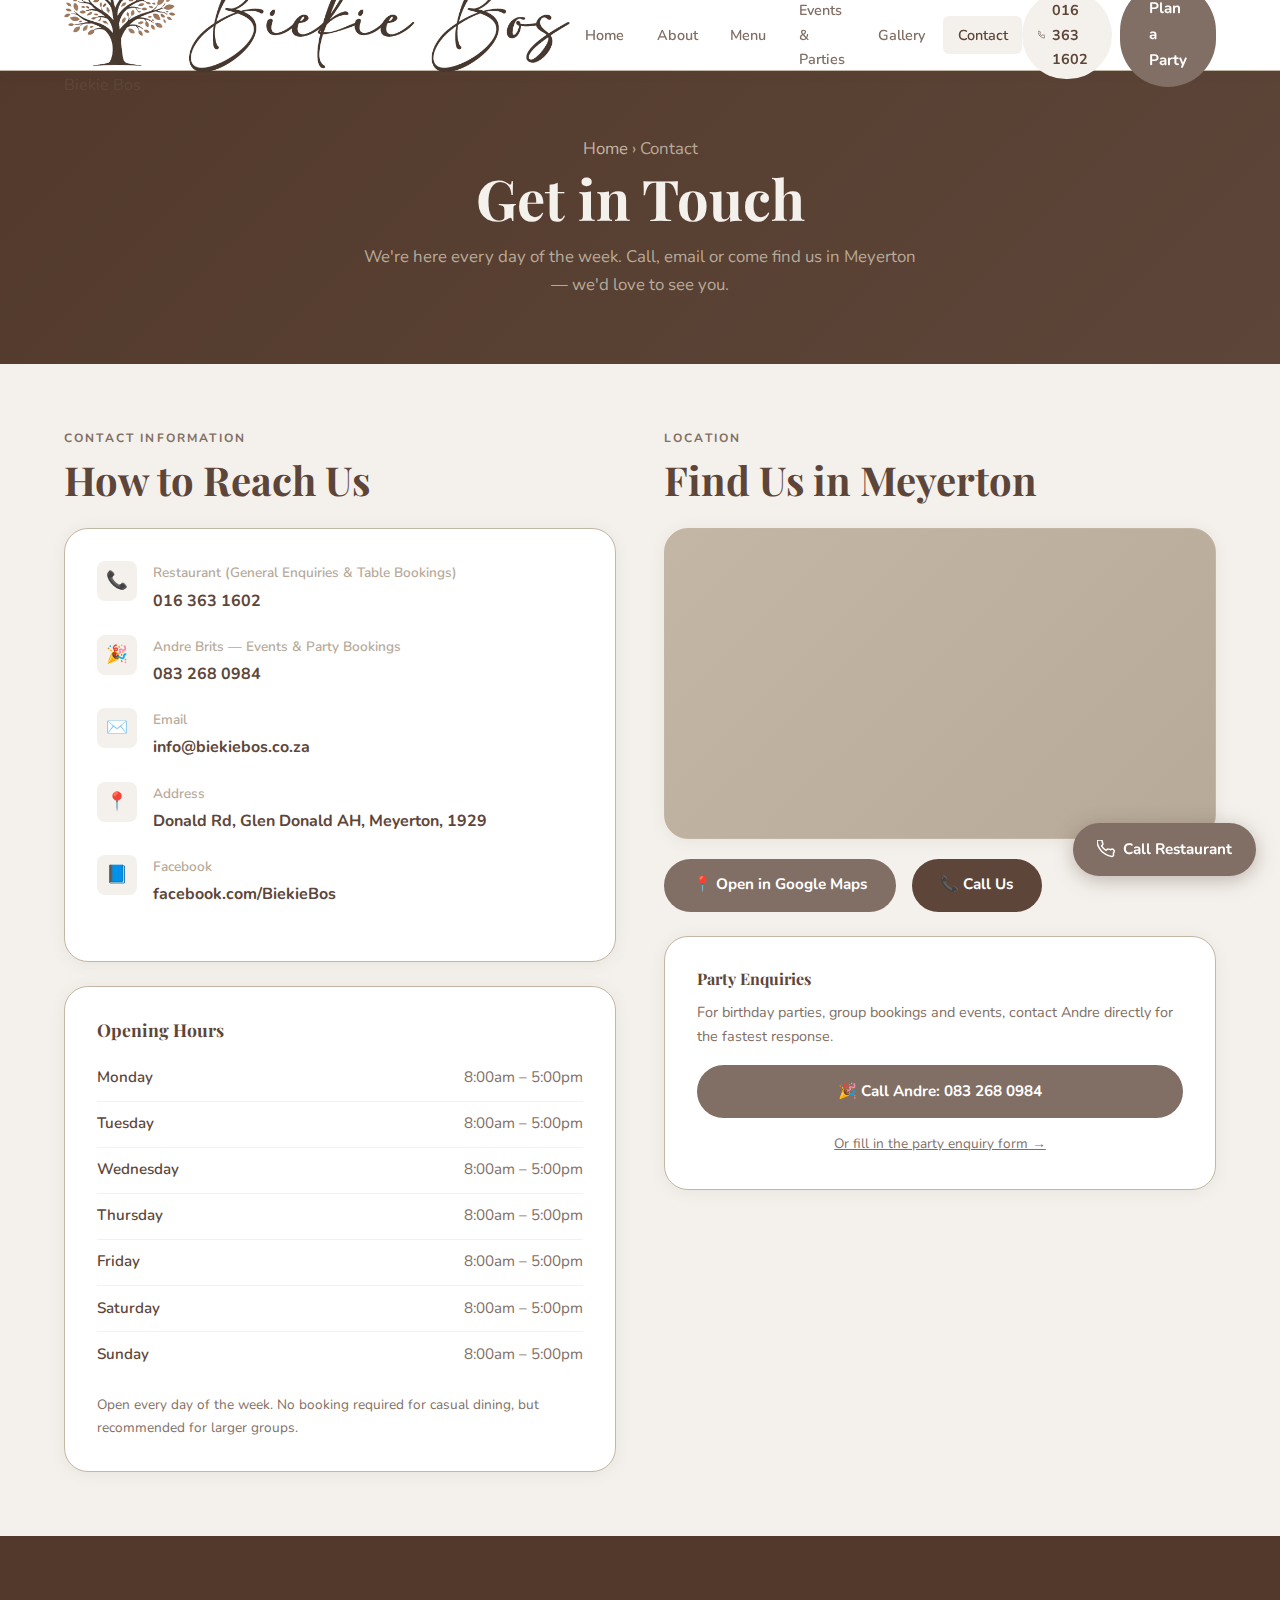
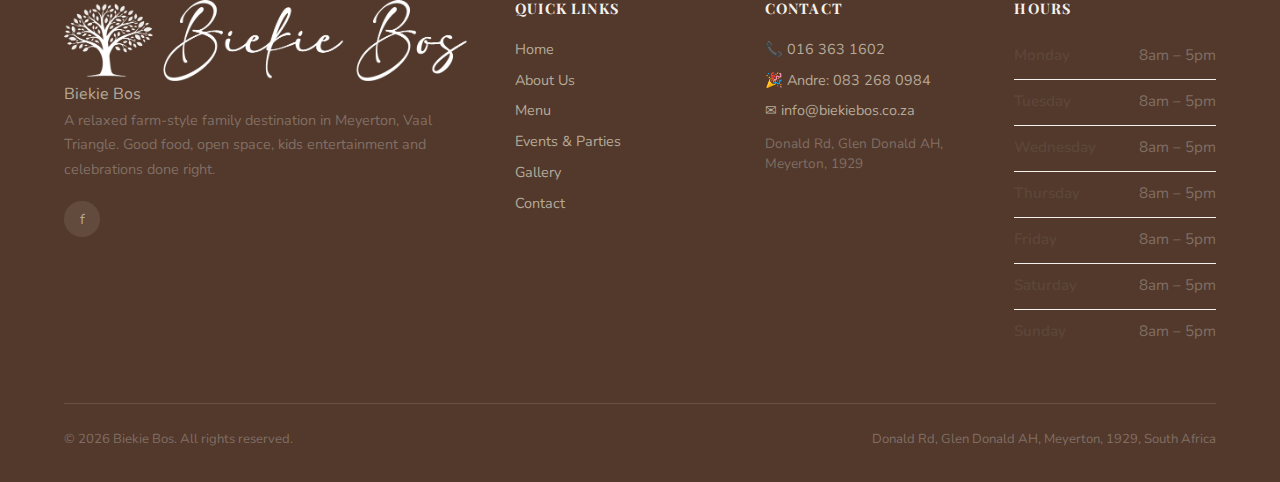
<file: contact.html>
<!DOCTYPE html>
<html lang="en">
<head>
  <meta charset="UTF-8" />
  <meta name="viewport" content="width=device-width, initial-scale=1.0" />
  <title>Contact Us | Biekie Bos Meyerton — Opening Hours, Location &amp; Phone</title>
  <meta name="description" content="Contact Biekie Bos in Meyerton. Phone: 016 363 1602. Open 7 days a week, 8am–5pm. Donald Rd, Glen Donald AH, Meyerton 1929. For parties call Andre: 083 268 0984." />
  <meta property="og:title" content="Contact Biekie Bos | Meyerton Family Restaurant" />
  <meta property="og:description" content="Get in touch with Biekie Bos. Phone, email, address and opening hours — plus directions to find us in Meyerton." />
  <meta property="og:image" content="assets/img/og-image.jpg" />
  <link rel="preconnect" href="https://fonts.googleapis.com" />
  <link rel="preconnect" href="https://fonts.gstatic.com" crossorigin />
  <link href="https://fonts.googleapis.com/css2?family=Playfair+Display:wght@400;700&family=Nunito:wght@400;600;700&display=swap" rel="stylesheet" />
  <link rel="stylesheet" href="assets/css/styles.css" />
</head>
<body>

<!-- ===== HEADER ===== -->
<header class="site-header" role="banner">
  <div class="container nav-inner">
<a class="brand" href="index.html" aria-label="Biekie Bos">
  <img src="assets/img/logo.png" alt="Biekie Bos">
  <span class="brand-text">Biekie Bos</span>
</a>
    <nav class="nav-links" aria-label="Main navigation">
      <a href="index.html">Home</a>
      <a href="about.html">About</a>
      <a href="menu.html">Menu</a>
      <a href="events.html">Events &amp; Parties</a>
      <a href="gallery.html">Gallery</a>
      <a href="contact.html">Contact</a>
    </nav>
    <div class="nav-cta">
      <a href="tel:+27163631602" class="nav-call" aria-label="Call Biekie Bos">
        <svg width="16" height="16" viewBox="0 0 24 24" fill="none" stroke="currentColor" stroke-width="2" aria-hidden="true"><path d="M22 16.92v3a2 2 0 01-2.18 2 19.79 19.79 0 01-8.63-3.07A19.5 19.5 0 013.07 10.8 19.79 19.79 0 01.02 2.18 2 2 0 012 0h3a2 2 0 012 1.72c.127.96.361 1.903.7 2.81a2 2 0 01-.45 2.11L6.09 7.91a16 16 0 006 6l1.27-1.27a2 2 0 012.11-.45c.907.339 1.85.573 2.81.7A2 2 0 0122 16.92z"/></svg>
        016 363 1602
      </a>
      <a href="events.html" class="btn btn-primary">Plan a Party</a>
    </div>
    <button class="hamburger" aria-label="Open menu" aria-expanded="false">
      <span></span><span></span><span></span>
    </button>
  </div>
  <nav class="mobile-menu" aria-label="Mobile navigation">
    <a href="index.html">Home</a>
    <a href="about.html">About</a>
    <a href="menu.html">Menu</a>
    <a href="events.html">Events &amp; Parties</a>
    <a href="gallery.html">Gallery</a>
    <a href="contact.html">Contact</a>
    <a href="tel:+27163631602" class="btn btn-primary">📞 016 363 1602</a>
  </nav>
</header>

<!-- ===== PAGE HERO ===== -->
<section class="page-hero" aria-label="Contact Biekie Bos">
  <div class="container">
    <p class="breadcrumb"><a href="index.html">Home</a> › Contact</p>
    <h1>Get in Touch</h1>
    <p>We're here every day of the week. Call, email or come find us in Meyerton — we'd love to see you.</p>
  </div>
</section>

<!-- ===== CONTACT DETAILS ===== -->
<section class="section" aria-labelledby="contact-heading">
  <div class="container">
    <div class="contact-grid">
      <div>
        <span class="section-label">Contact Information</span>
        <h2 id="contact-heading" style="margin-bottom:1.5rem;">How to Reach Us</h2>

        <div class="contact-card" style="margin-bottom:1.5rem;">
          <div class="contact-detail">
            <div class="contact-detail-icon" aria-hidden="true">📞</div>
            <div class="contact-detail-text">
              <strong>Restaurant (General Enquiries &amp; Table Bookings)</strong>
              <a href="tel:+27163631602">016 363 1602</a>
            </div>
          </div>
          <div class="contact-detail">
            <div class="contact-detail-icon" aria-hidden="true">🎉</div>
            <div class="contact-detail-text">
              <strong>Andre Brits — Events &amp; Party Bookings</strong>
              <a href="tel:+27832680984">083 268 0984</a>
            </div>
          </div>
          <div class="contact-detail">
            <div class="contact-detail-icon" aria-hidden="true">✉️</div>
            <div class="contact-detail-text">
              <strong>Email</strong>
              <a href="mailto:info@biekiebos.co.za">info@biekiebos.co.za</a>
            </div>
          </div>
          <div class="contact-detail">
            <div class="contact-detail-icon" aria-hidden="true">📍</div>
            <div class="contact-detail-text">
              <strong>Address</strong>
              <a href="https://maps.google.com/?q=Donald+Rd+Glen+Donald+AH+Meyerton+1929" target="_blank" rel="noopener noreferrer">
                Donald Rd, Glen Donald AH, Meyerton, 1929
              </a>
            </div>
          </div>
          <div class="contact-detail">
            <div class="contact-detail-icon" aria-hidden="true">📘</div>
            <div class="contact-detail-text">
              <strong>Facebook</strong>
              <a href="https://www.facebook.com/BiekieBos/" target="_blank" rel="noopener noreferrer">facebook.com/BiekieBos</a>
            </div>
          </div>
        </div>

        <div class="contact-card">
          <h3 style="margin-bottom:1rem; font-size:1.1rem;">Opening Hours</h3>
          <ul class="hours-list">
            <li><span>Monday</span><span>8:00am – 5:00pm</span></li>
            <li><span>Tuesday</span><span>8:00am – 5:00pm</span></li>
            <li><span>Wednesday</span><span>8:00am – 5:00pm</span></li>
            <li><span>Thursday</span><span>8:00am – 5:00pm</span></li>
            <li><span>Friday</span><span>8:00am – 5:00pm</span></li>
            <li><span>Saturday</span><span>8:00am – 5:00pm</span></li>
            <li><span>Sunday</span><span>8:00am – 5:00pm</span></li>
          </ul>
          <p style="margin-top:1rem; font-size:0.85rem;">Open every day of the week. No booking required for casual dining, but recommended for larger groups.</p>
        </div>
      </div>

      <div>
        <span class="section-label">Location</span>
        <h2 style="margin-bottom:1.5rem;">Find Us in Meyerton</h2>
        <div class="map-placeholder" style="border:1px solid var(--bb-sand); box-shadow:var(--shadow-card);">
          <iframe
            src="https://www.google.com/maps/embed?pb=!1m18!1m12!1m3!1d3568.6!2d27.9825!3d-26.5745!2m3!1f0!2f0!3f0!3m2!1i1024!2i768!4f13.1!3m3!1m2!1s0x0%3A0x0!2zBiekie Bos!5e0!3m2!1sen!2sza!4v1"
            title="Biekie Bos location map"
            loading="lazy"
            referrerpolicy="no-referrer-when-downgrade"
            aria-label="Map showing Biekie Bos location in Meyerton">
          </iframe>
        </div>
        <div style="margin-top:1.25rem; display:flex; gap:1rem; flex-wrap:wrap;">
          <a href="https://maps.google.com/?q=Biekie+Bos+Donald+Rd+Glen+Donald+AH+Meyerton+1929" target="_blank" rel="noopener noreferrer" class="btn btn-primary">
            📍 Open in Google Maps
          </a>
          <a href="tel:+27163631602" class="btn btn-dark">📞 Call Us</a>
        </div>

        <div class="contact-card" style="margin-top:1.5rem;">
          <h3 style="margin-bottom:0.75rem; font-size:1rem;">Party Enquiries</h3>
          <p style="font-size:0.9rem; margin-bottom:1rem;">For birthday parties, group bookings and events, contact Andre directly for the fastest response.</p>
          <a href="tel:+27832680984" class="btn btn-primary" style="width:100%; justify-content:center;">
            🎉 Call Andre: 083 268 0984
          </a>
          <div style="margin-top:0.75rem; text-align:center;">
            <a href="events.html" style="font-size:0.85rem; color:var(--bb-taupe); text-decoration:underline;">Or fill in the party enquiry form →</a>
          </div>
        </div>
      </div>
    </div>
  </div>
</section>

<!-- ===== FOOTER ===== -->
<footer class="site-footer" role="contentinfo">
  <div class="container">
    <div class="footer-grid">
      <div class="footer-brand">
<a class="footer-brand" href="index.html" aria-label="Biekie Bos">
  <img src="assets/img/logo-white.png" alt="Biekie Bos">
  <span class="footer-brand-text">Biekie Bos</span>
</a>
        <p>A relaxed farm-style family destination in Meyerton, Vaal Triangle. Good food, open space, kids entertainment and celebrations done right.</p>
        <div class="social-links" style="margin-top:1.25rem;">
          <a href="https://www.facebook.com/BiekieBos/" target="_blank" rel="noopener noreferrer" class="social-link" aria-label="Biekie Bos on Facebook">f</a>
        </div>
      </div>
      <div class="footer-col">
        <h4>Quick Links</h4>
        <a href="index.html">Home</a>
        <a href="about.html">About Us</a>
        <a href="menu.html">Menu</a>
        <a href="events.html">Events &amp; Parties</a>
        <a href="gallery.html">Gallery</a>
        <a href="contact.html">Contact</a>
      </div>
      <div class="footer-col">
        <h4>Contact</h4>
        <a href="tel:+27163631602">📞 016 363 1602</a>
        <a href="tel:+27832680984">🎉 Andre: 083 268 0984</a>
        <a href="mailto:info@biekiebos.co.za">✉ info@biekiebos.co.za</a>
        <p style="font-size:0.85rem; margin-top:0.5rem; line-height:1.5;">Donald Rd, Glen Donald AH,<br>Meyerton, 1929</p>
      </div>
      <div class="footer-col">
        <h4>Hours</h4>
        <ul class="hours-list">
          <li><span>Monday</span><span>8am – 5pm</span></li>
          <li><span>Tuesday</span><span>8am – 5pm</span></li>
          <li><span>Wednesday</span><span>8am – 5pm</span></li>
          <li><span>Thursday</span><span>8am – 5pm</span></li>
          <li><span>Friday</span><span>8am – 5pm</span></li>
          <li><span>Saturday</span><span>8am – 5pm</span></li>
          <li><span>Sunday</span><span>8am – 5pm</span></li>
        </ul>
      </div>
    </div>
    <div class="footer-bottom">
      <p>© <span id="year"></span> Biekie Bos. All rights reserved.</p>
      <p>Donald Rd, Glen Donald AH, Meyerton, 1929, South Africa</p>
    </div>
  </div>
</footer>

<a href="tel:+27163631602" class="float-call" aria-label="Call Biekie Bos restaurant">
  <svg viewBox="0 0 24 24" fill="none" stroke="currentColor" stroke-width="2" aria-hidden="true"><path d="M22 16.92v3a2 2 0 01-2.18 2 19.79 19.79 0 01-8.63-3.07A19.5 19.5 0 013.07 10.8 19.79 19.79 0 01.02 2.18 2 2 0 012 0h3a2 2 0 012 1.72c.127.96.361 1.903.7 2.81a2 2 0 01-.45 2.11L6.09 7.91a16 16 0 006 6l1.27-1.27a2 2 0 012.11-.45c.907.339 1.85.573 2.81.7A2 2 0 0122 16.92z"/></svg>
  Call Restaurant
</a>

<script>document.getElementById('year').textContent = new Date().getFullYear();</script>
<script src="assets/js/main.js"></script>
</body>
</html>
</file>
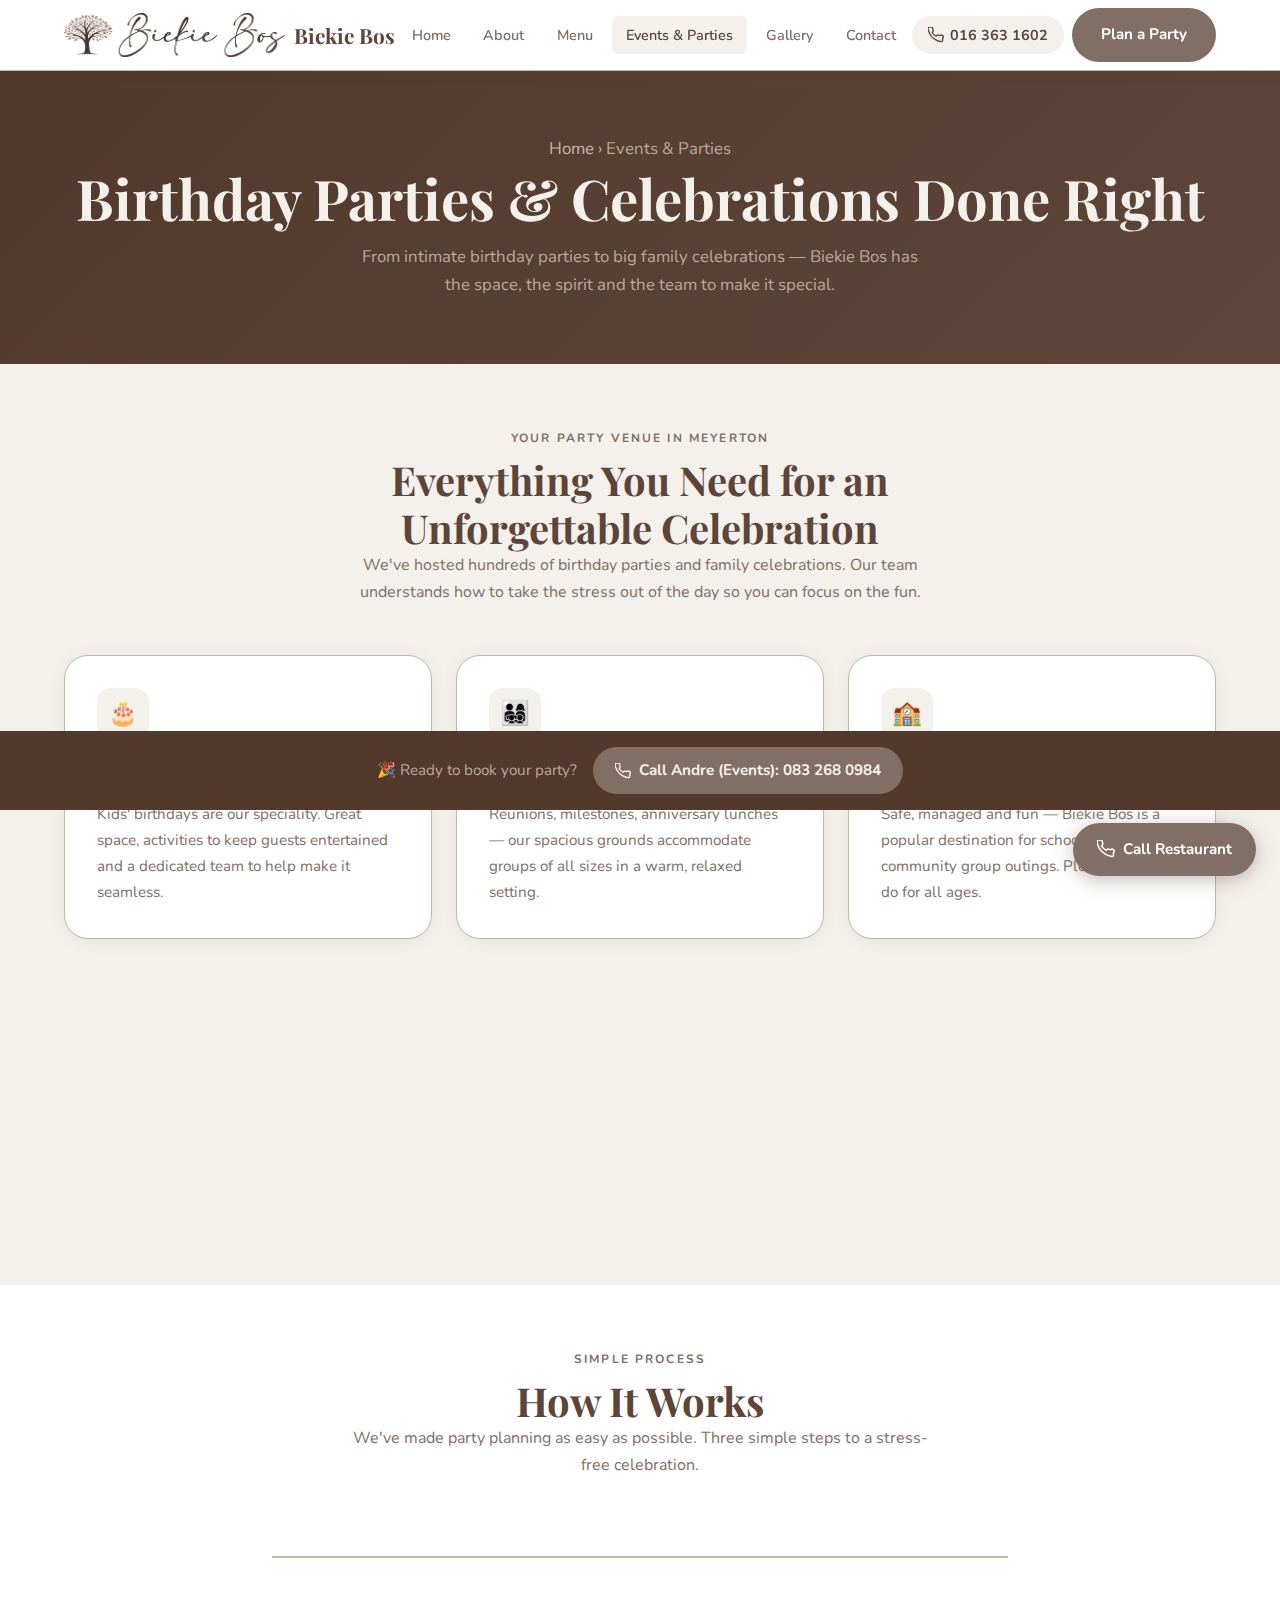
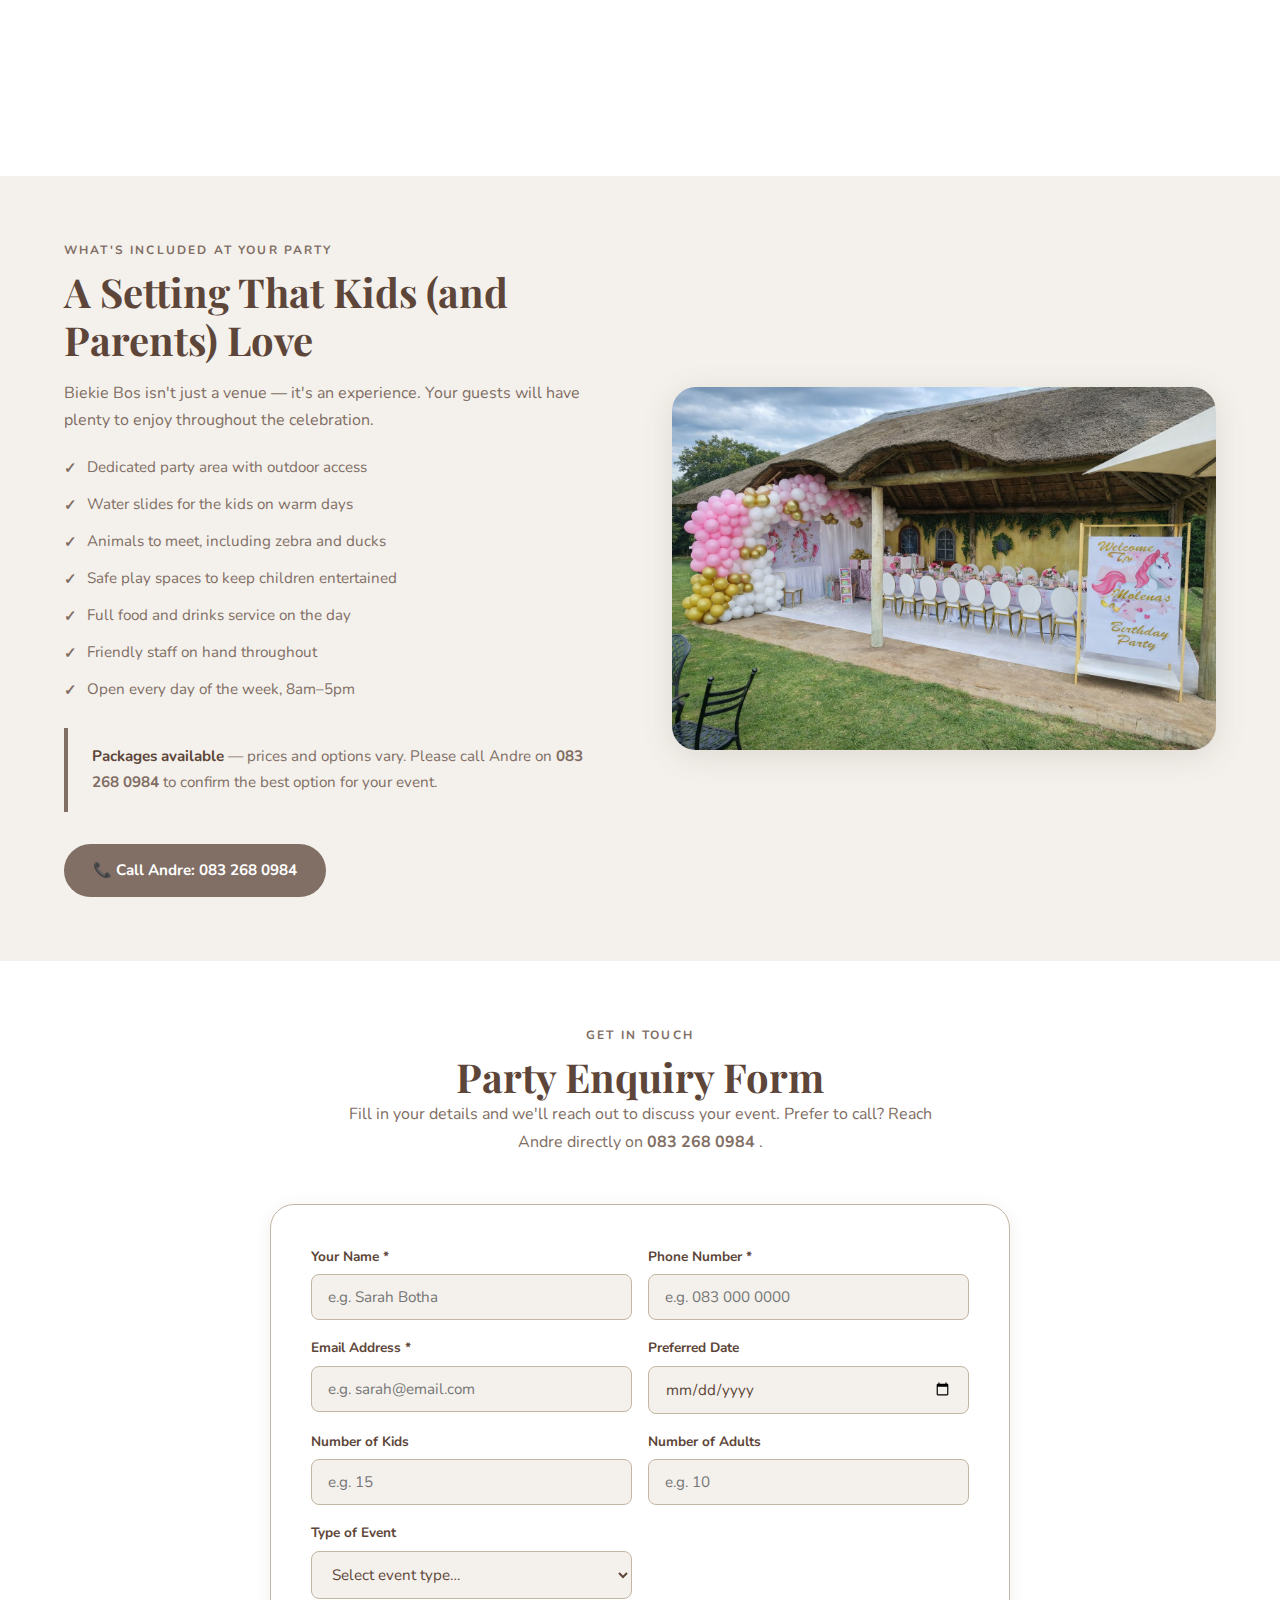
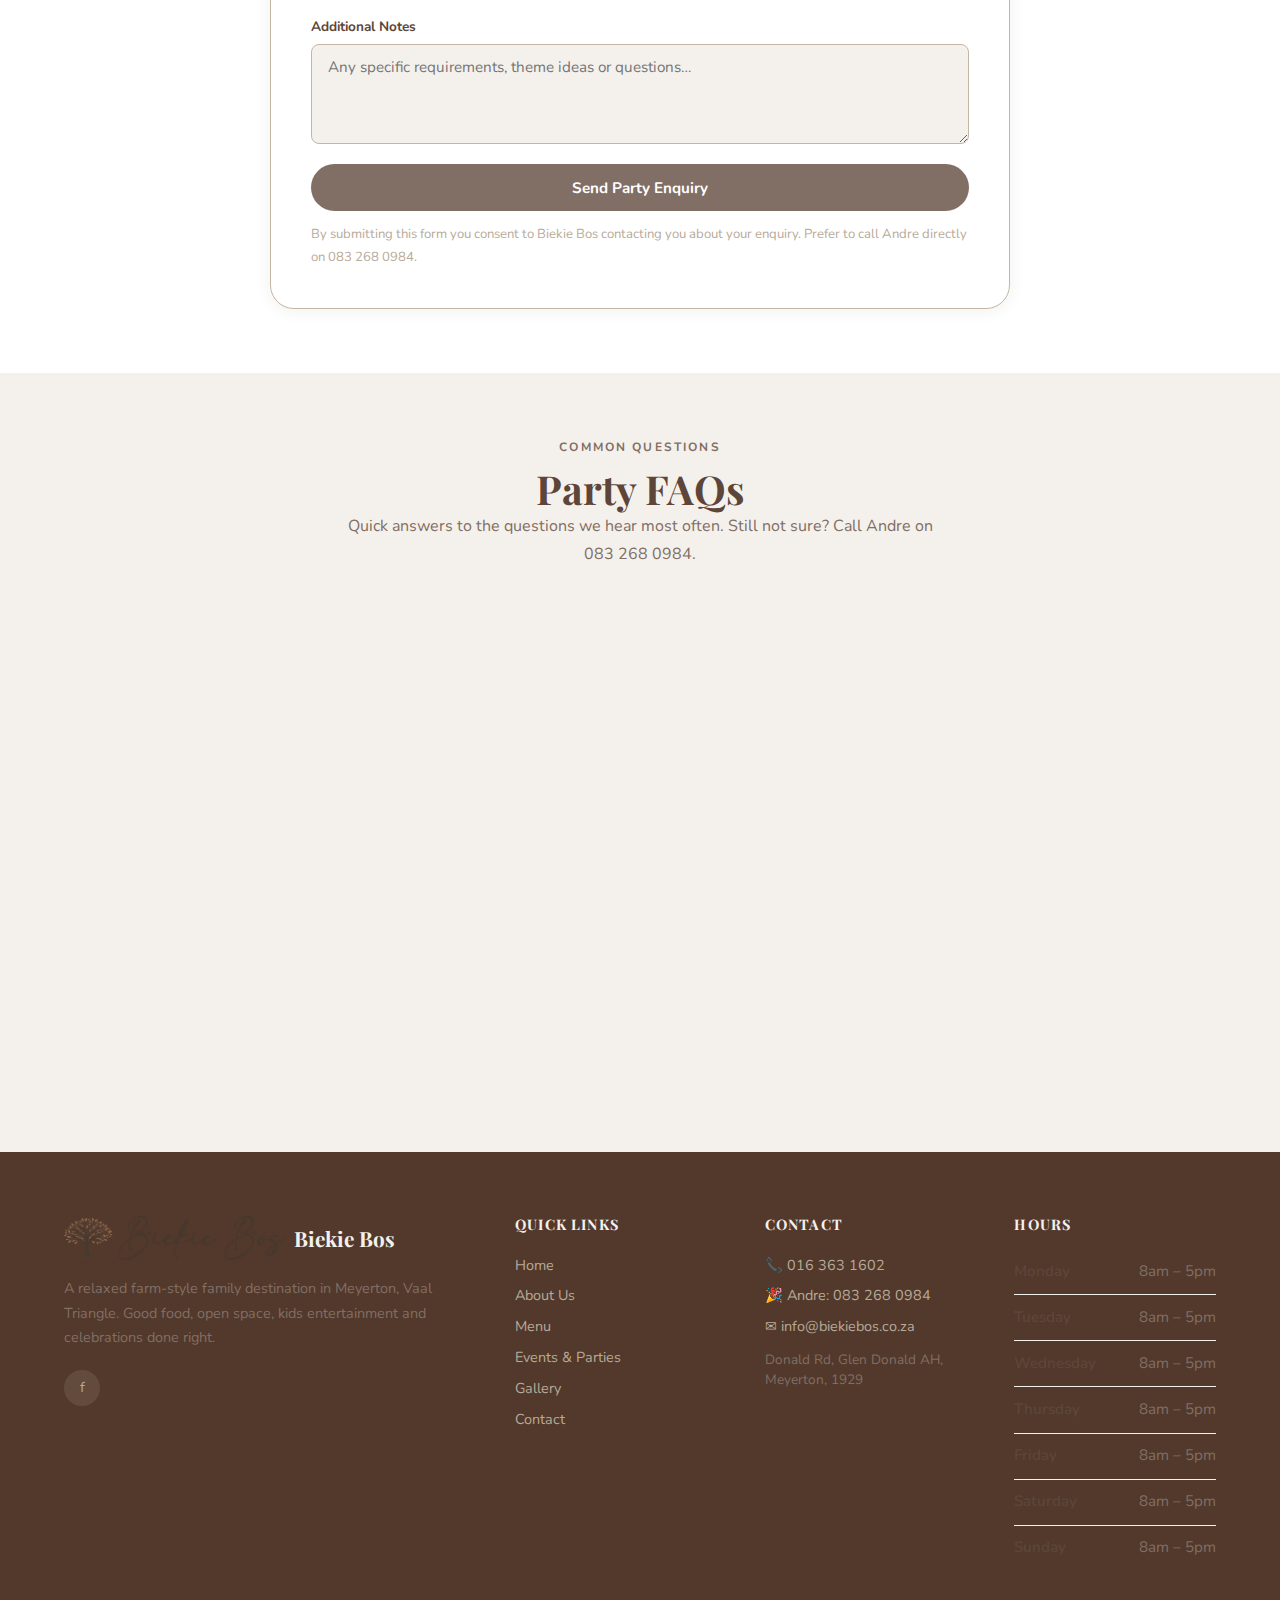
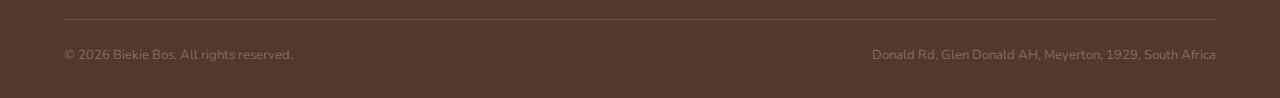
<file: events.html>
<!DOCTYPE html>
<html lang="en">
<head>
  <meta charset="UTF-8" />
  <meta name="viewport" content="width=device-width, initial-scale=1.0" />
  <title>Events &amp; Party Venue | Biekie Bos Meyerton — Birthday Parties &amp; Celebrations</title>
  <meta name="description" content="Book a birthday party or group event at Biekie Bos, Meyerton's top family party venue. Kids activities, water slides, outdoor space and a dedicated events team. Call Andre on 083 268 0984." />
  <meta property="og:title" content="Party &amp; Events Venue | Biekie Bos Meyerton" />
  <meta property="og:description" content="Birthday party venue in Meyerton with kids play areas, water slides, animals and dedicated event support. Call Andre: 083 268 0984." />
  <meta property="og:image" content="assets/img/og-image.jpg" />
  <link rel="preconnect" href="https://fonts.googleapis.com" />
  <link rel="preconnect" href="https://fonts.gstatic.com" crossorigin />
  <link href="https://fonts.googleapis.com/css2?family=Playfair+Display:wght@400;700&family=Nunito:wght@400;600;700&display=swap" rel="stylesheet" />
  <link rel="stylesheet" href="assets/css/styles.css" />
</head>
<body>

<!-- ===== HEADER ===== -->
<header class="site-header" role="banner">
  <div class="container nav-inner">
    <a href="index.html" class="nav-logo" aria-label="Biekie Bos Home">
      <img src="assets/img/logo.png" alt="Biekie Bos logo" onerror="this.style.display='none'" />
      Biekie Bos
    </a>
    <nav class="nav-links" aria-label="Main navigation">
      <a href="index.html">Home</a>
      <a href="about.html">About</a>
      <a href="menu.html">Menu</a>
      <a href="events.html">Events &amp; Parties</a>
      <a href="gallery.html">Gallery</a>
      <a href="contact.html">Contact</a>
    </nav>
    <div class="nav-cta">
      <a href="tel:+27163631602" class="nav-call" aria-label="Call Biekie Bos">
        <svg width="16" height="16" viewBox="0 0 24 24" fill="none" stroke="currentColor" stroke-width="2" aria-hidden="true"><path d="M22 16.92v3a2 2 0 01-2.18 2 19.79 19.79 0 01-8.63-3.07A19.5 19.5 0 013.07 10.8 19.79 19.79 0 01.02 2.18 2 2 0 012 0h3a2 2 0 012 1.72c.127.96.361 1.903.7 2.81a2 2 0 01-.45 2.11L6.09 7.91a16 16 0 006 6l1.27-1.27a2 2 0 012.11-.45c.907.339 1.85.573 2.81.7A2 2 0 0122 16.92z"/></svg>
        016 363 1602
      </a>
      <a href="events.html" class="btn btn-primary">Plan a Party</a>
    </div>
    <button class="hamburger" aria-label="Open menu" aria-expanded="false">
      <span></span><span></span><span></span>
    </button>
  </div>
  <nav class="mobile-menu" aria-label="Mobile navigation">
    <a href="index.html">Home</a>
    <a href="about.html">About</a>
    <a href="menu.html">Menu</a>
    <a href="events.html">Events &amp; Parties</a>
    <a href="gallery.html">Gallery</a>
    <a href="contact.html">Contact</a>
    <a href="tel:+27163631602" class="btn btn-primary">📞 016 363 1602</a>
  </nav>
</header>

<!-- ===== PAGE HERO ===== -->
<section class="page-hero" aria-label="Events and parties at Biekie Bos">
  <div class="container">
    <p class="breadcrumb"><a href="index.html">Home</a> › Events &amp; Parties</p>
    <h1>Birthday Parties &amp; Celebrations Done Right</h1>
    <p>From intimate birthday parties to big family celebrations — Biekie Bos has the space, the spirit and the team to make it special.</p>
  </div>
</section>

<!-- ===== WHY PARTY HERE ===== -->
<section class="section" aria-labelledby="why-party-heading">
  <div class="container">
    <div class="section-header text-center">
      <span class="section-label">Your Party Venue in Meyerton</span>
      <h2 id="why-party-heading">Everything You Need for an Unforgettable Celebration</h2>
      <p>We've hosted hundreds of birthday parties and family celebrations. Our team understands how to take the stress out of the day so you can focus on the fun.</p>
    </div>
    <div class="cards-grid">
      <article class="card">
        <div class="card-icon" aria-hidden="true">🎂</div>
        <h3>Birthday Parties</h3>
        <p>Kids' birthdays are our speciality. Great space, activities to keep guests entertained and a dedicated team to help make it seamless.</p>
      </article>
      <article class="card">
        <div class="card-icon" aria-hidden="true">👨‍👩‍👧‍👦</div>
        <h3>Family Celebrations</h3>
        <p>Reunions, milestones, anniversary lunches — our spacious grounds accommodate groups of all sizes in a warm, relaxed setting.</p>
      </article>
      <article class="card">
        <div class="card-icon" aria-hidden="true">🏫</div>
        <h3>School &amp; Group Outings</h3>
        <p>Safe, managed and fun — Biekie Bos is a popular destination for school and community group outings. Plenty to see and do for all ages.</p>
      </article>
      <article class="card">
        <div class="card-icon" aria-hidden="true">🌿</div>
        <h3>Outdoor Venue Space</h3>
        <p>Wide-open grounds, shaded areas and a farm-style atmosphere make for a natural party setting unlike any indoor venue.</p>
      </article>
    </div>
  </div>
</section>

<!-- ===== HOW IT WORKS ===== -->
<section class="section section-alt" aria-labelledby="how-heading">
  <div class="container">
    <div class="section-header text-center">
      <span class="section-label">Simple Process</span>
      <h2 id="how-heading">How It Works</h2>
      <p>We've made party planning as easy as possible. Three simple steps to a stress-free celebration.</p>
    </div>
    <div class="steps-row">
      <div class="step">
        <div class="step-num" aria-hidden="true">1</div>
        <h3>Enquire</h3>
        <p>Call Andre directly or fill in the enquiry form below with your preferred date, group size and any requirements.</p>
      </div>
      <div class="step">
        <div class="step-num" aria-hidden="true">2</div>
        <h3>Confirm</h3>
        <p>We'll get back to you to confirm availability, discuss options and agree on the details. Packages available — contact us to confirm.</p>
      </div>
      <div class="step">
        <div class="step-num" aria-hidden="true">3</div>
        <h3>Celebrate</h3>
        <p>Show up on the day and enjoy! Our team handles the setup so you and your guests can focus on making memories.</p>
      </div>
    </div>
  </div>
</section>

<!-- ===== PARTY FEATURES ===== -->
<section class="section" aria-labelledby="features-heading">
  <div class="container">
    <div class="split">
      <div class="split-content">
        <span class="section-label">What's Included at Your Party</span>
        <h2 id="features-heading">A Setting That Kids (and Parents) Love</h2>
        <p>Biekie Bos isn't just a venue — it's an experience. Your guests will have plenty to enjoy throughout the celebration.</p>
        <ul class="feature-list">
          <li>Dedicated party area with outdoor access</li>
          <li>Water slides for the kids on warm days</li>
          <li>Animals to meet, including zebra and ducks</li>
          <li>Safe play spaces to keep children entertained</li>
          <li>Full food and drinks service on the day</li>
          <li>Friendly staff on hand throughout</li>
          <li>Open every day of the week, 8am–5pm</li>
        </ul>
        <div class="packages-note">
          <strong>Packages available</strong> — prices and options vary. Please call Andre on <a href="tel:+27832680984" style="color:var(--bb-taupe); font-weight:700;">083 268 0984</a> to confirm the best option for your event.
        </div>
        <a href="tel:+27832680984" class="btn btn-primary">📞 Call Andre: 083 268 0984</a>
      </div>
      <div class="split-img">
  <img src="assets/img/biekie-bday.jpg"
       alt="Kids party setting at Biekie Bos"
       loading="lazy">
    </div>
  </div>
</section>

<!-- ===== ENQUIRY FORM ===== -->
<section class="section section-alt" aria-labelledby="form-heading">
  <div class="container">
    <div style="max-width:740px; margin:0 auto;">
      <div class="section-header text-center">
        <span class="section-label">Get in Touch</span>
        <h2 id="form-heading">Party Enquiry Form</h2>
        <p>
          Fill in your details and we'll reach out to discuss your event.
          Prefer to call? Reach Andre directly on
          <a href="tel:+27832680984" style="color:var(--bb-taupe); font-weight:700;">
            083 268 0984
          </a>.
        </p>
      </div>

      <div class="enquiry-form">
        <form id="partyEnquiryForm"
              action="https://formspree.io/f/xwvnrvky"
              method="POST">

          <input type="hidden" name="_subject" value="New Party Enquiry - Biekie Bos">

          <div class="form-grid">

            <div class="form-group">
              <label for="name">Your Name *</label>
              <input type="text" id="name" name="name" placeholder="e.g. Sarah Botha" required>
            </div>

            <div class="form-group">
              <label for="phone">Phone Number *</label>
              <input type="tel" id="phone" name="phone" placeholder="e.g. 083 000 0000" required>
            </div>

            <div class="form-group">
              <label for="email">Email Address *</label>
              <input type="email" id="email" name="email" placeholder="e.g. sarah@email.com" required>
            </div>

            <div class="form-group">
              <label for="date">Preferred Date</label>
              <input type="date" id="date" name="preferred_date">
            </div>

            <div class="form-group">
              <label for="kids">Number of Kids</label>
              <input type="number" id="kids" name="number_of_kids" placeholder="e.g. 15" min="0">
            </div>

            <div class="form-group">
              <label for="adults">Number of Adults</label>
              <input type="number" id="adults" name="number_of_adults" placeholder="e.g. 10" min="0">
            </div>

            <div class="form-group">
              <label for="event-type">Type of Event</label>
              <select id="event-type" name="event_type">
                <option value="">Select event type…</option>
                <option>Children's Birthday Party</option>
                <option>Adult Birthday Party</option>
                <option>Family Celebration</option>
                <option>School / Group Outing</option>
                <option>Other</option>
              </select>
            </div>

            <div class="form-group form-full">
              <label for="notes">Additional Notes</label>
              <textarea id="notes" name="additional_notes"
                        placeholder="Any specific requirements, theme ideas or questions…"></textarea>
            </div>

          </div>

          <button type="submit"
                  class="btn btn-primary"
                  style="margin-top:1.25rem; width:100%; justify-content:center;">
            Send Party Enquiry
          </button>

          <p id="partyFormStatus"
             class="form-note"
             style="display:none; margin-top:1rem;"></p>

          <p class="form-note">
            By submitting this form you consent to Biekie Bos contacting you about your enquiry.
            Prefer to call Andre directly on
            <a href="tel:+27832680984">083 268 0984</a>.
          </p>

        </form>
      </div>
    </div>
  </div>
</section>

<script>
document.addEventListener("DOMContentLoaded", function () {

  const form = document.getElementById("partyEnquiryForm");
  const status = document.getElementById("partyFormStatus");
  const button = form.querySelector("button[type='submit']");

  form.addEventListener("submit", async function (e) {
    e.preventDefault();

    button.disabled = true;
    button.textContent = "Sending...";

    try {
      const response = await fetch(form.action, {
        method: "POST",
        body: new FormData(form),
        headers: { Accept: "application/json" }
      });

      if (response.ok) {
        status.style.display = "block";
        status.textContent = "✅ Thank you! Your enquiry has been sent. We'll contact you shortly.";
        form.reset();
      } else {
        status.style.display = "block";
        status.textContent = "⚠️ Something went wrong. Please call Andre on 083 268 0984.";
      }
    } catch (error) {
      status.style.display = "block";
      status.textContent = "⚠️ Network error. Please try again or call Andre directly.";
    }

    button.disabled = false;
    button.textContent = "Send Party Enquiry";
  });

});
</script>

<!-- ===== FAQ ===== -->
<section class="section" aria-labelledby="faq-heading">
  <div class="container" style="max-width:780px;">
    <div class="section-header text-center">
      <span class="section-label">Common Questions</span>
      <h2 id="faq-heading">Party FAQs</h2>
      <p>Quick answers to the questions we hear most often. Still not sure? Call Andre on 083 268 0984.</p>
    </div>
    <div class="faq-list">
      <div class="faq-item">
        <button class="faq-q" aria-expanded="false">
          How far in advance should I book?
          <span class="faq-chevron" aria-hidden="true">▾</span>
        </button>
        <div class="faq-a">We recommend booking as early as possible, especially for weekends which fill up quickly. Contact us as soon as you have a date in mind and we'll check availability immediately.</div>
      </div>
      <div class="faq-item">
        <button class="faq-q" aria-expanded="false">
          What party packages are available?
          <span class="faq-chevron" aria-hidden="true">▾</span>
        </button>
        <div class="faq-a">Packages are available to suit different group sizes and budgets. Please call Andre directly on 083 268 0984 to discuss the options and confirm pricing for your specific event.</div>
      </div>
      <div class="faq-item">
        <button class="faq-q" aria-expanded="false">
          Can we bring our own cake?
          <span class="faq-chevron" aria-hidden="true">▾</span>
        </button>
        <div class="faq-a">Please discuss this with our team when you enquire. We're happy to accommodate where we can — just let us know upfront so we can plan accordingly.</div>
      </div>
      <div class="faq-item">
        <button class="faq-q" aria-expanded="false">
          Is the venue covered or outdoors?
          <span class="faq-chevron" aria-hidden="true">▾</span>
        </button>
        <div class="faq-a">Biekie Bos has a mix of indoor and outdoor spaces. Our party areas make the most of the beautiful farm-style grounds. Ask about specific arrangements when you book.</div>
      </div>
      <div class="faq-item">
        <button class="faq-q" aria-expanded="false">
          What are your operating hours?
          <span class="faq-chevron" aria-hidden="true">▾</span>
        </button>
        <div class="faq-a">We are open Monday to Sunday, 8am to 5pm every day of the week. Party bookings operate within these hours.</div>
      </div>
      <div class="faq-item">
        <button class="faq-q" aria-expanded="false">
          How do I confirm my booking?
          <span class="faq-chevron" aria-hidden="true">▾</span>
        </button>
        <div class="faq-a">Once we've discussed your requirements, we'll confirm your booking by phone or email. Details will be communicated clearly before the date of your event.</div>
      </div>
      <div class="faq-item">
        <button class="faq-q" aria-expanded="false">
          Is there parking available?
          <span class="faq-chevron" aria-hidden="true">▾</span>
        </button>
        <div class="faq-a">Yes, Biekie Bos has ample parking on-site to accommodate your group and their guests comfortably.</div>
      </div>
    </div>
  </div>
</section>

<!-- ===== FOOTER ===== -->
<footer class="site-footer" role="contentinfo">
  <div class="container">
    <div class="footer-grid">
      <div class="footer-brand">
        <a href="index.html" class="nav-logo" aria-label="Biekie Bos Home">
          <img src="assets/img/logo.png" alt="Biekie Bos" onerror="this.style.display='none'" />
          Biekie Bos
        </a>
        <p>A relaxed farm-style family destination in Meyerton, Vaal Triangle. Good food, open space, kids entertainment and celebrations done right.</p>
        <div class="social-links" style="margin-top:1.25rem;">
          <a href="https://www.facebook.com/BiekieBos/" target="_blank" rel="noopener noreferrer" class="social-link" aria-label="Biekie Bos on Facebook">f</a>
        </div>
      </div>
      <div class="footer-col">
        <h4>Quick Links</h4>
        <a href="index.html">Home</a>
        <a href="about.html">About Us</a>
        <a href="menu.html">Menu</a>
        <a href="events.html">Events &amp; Parties</a>
        <a href="gallery.html">Gallery</a>
        <a href="contact.html">Contact</a>
      </div>
      <div class="footer-col">
        <h4>Contact</h4>
        <a href="tel:+27163631602">📞 016 363 1602</a>
        <a href="tel:+27832680984">🎉 Andre: 083 268 0984</a>
        <a href="mailto:info@biekiebos.co.za">✉ info@biekiebos.co.za</a>
        <p style="font-size:0.85rem; margin-top:0.5rem; line-height:1.5;">Donald Rd, Glen Donald AH,<br>Meyerton, 1929</p>
      </div>
      <div class="footer-col">
        <h4>Hours</h4>
        <ul class="hours-list">
          <li><span>Monday</span><span>8am – 5pm</span></li>
          <li><span>Tuesday</span><span>8am – 5pm</span></li>
          <li><span>Wednesday</span><span>8am – 5pm</span></li>
          <li><span>Thursday</span><span>8am – 5pm</span></li>
          <li><span>Friday</span><span>8am – 5pm</span></li>
          <li><span>Saturday</span><span>8am – 5pm</span></li>
          <li><span>Sunday</span><span>8am – 5pm</span></li>
        </ul>
      </div>
    </div>
    <div class="footer-bottom">
      <p>© <span id="year"></span> Biekie Bos. All rights reserved.</p>
      <p>Donald Rd, Glen Donald AH, Meyerton, 1929, South Africa</p>
    </div>
  </div>
</footer>

<!-- ===== FLOATING CALL BUTTON ===== -->
<a href="tel:+27163631602" class="float-call" aria-label="Call Biekie Bos restaurant">
  <svg viewBox="0 0 24 24" fill="none" stroke="currentColor" stroke-width="2" aria-hidden="true"><path d="M22 16.92v3a2 2 0 01-2.18 2 19.79 19.79 0 01-8.63-3.07A19.5 19.5 0 013.07 10.8 19.79 19.79 0 01.02 2.18 2 2 0 012 0h3a2 2 0 012 1.72c.127.96.361 1.903.7 2.81a2 2 0 01-.45 2.11L6.09 7.91a16 16 0 006 6l1.27-1.27a2 2 0 012.11-.45c.907.339 1.85.573 2.81.7A2 2 0 0122 16.92z"/></svg>
  Call Restaurant
</a>

<!-- ===== EVENTS CTA BAR ===== -->
<div class="events-cta-bar" role="complementary" aria-label="Call events contact">
  <p>🎉 Ready to book your party?</p>
  <a href="tel:+27832680984" aria-label="Call Andre for events: 083 268 0984">
    <svg width="16" height="16" viewBox="0 0 24 24" fill="none" stroke="currentColor" stroke-width="2" aria-hidden="true"><path d="M22 16.92v3a2 2 0 01-2.18 2 19.79 19.79 0 01-8.63-3.07A19.5 19.5 0 013.07 10.8 19.79 19.79 0 01.02 2.18 2 2 0 012 0h3a2 2 0 012 1.72c.127.96.361 1.903.7 2.81a2 2 0 01-.45 2.11L6.09 7.91a16 16 0 006 6l1.27-1.27a2 2 0 012.11-.45c.907.339 1.85.573 2.81.7A2 2 0 0122 16.92z"/></svg>
    Call Andre (Events): 083 268 0984
  </a>
</div>

<script>document.getElementById('year').textContent = new Date().getFullYear();</script>
<script src="assets/js/main.js"></script>
</body>
</html>
</file>
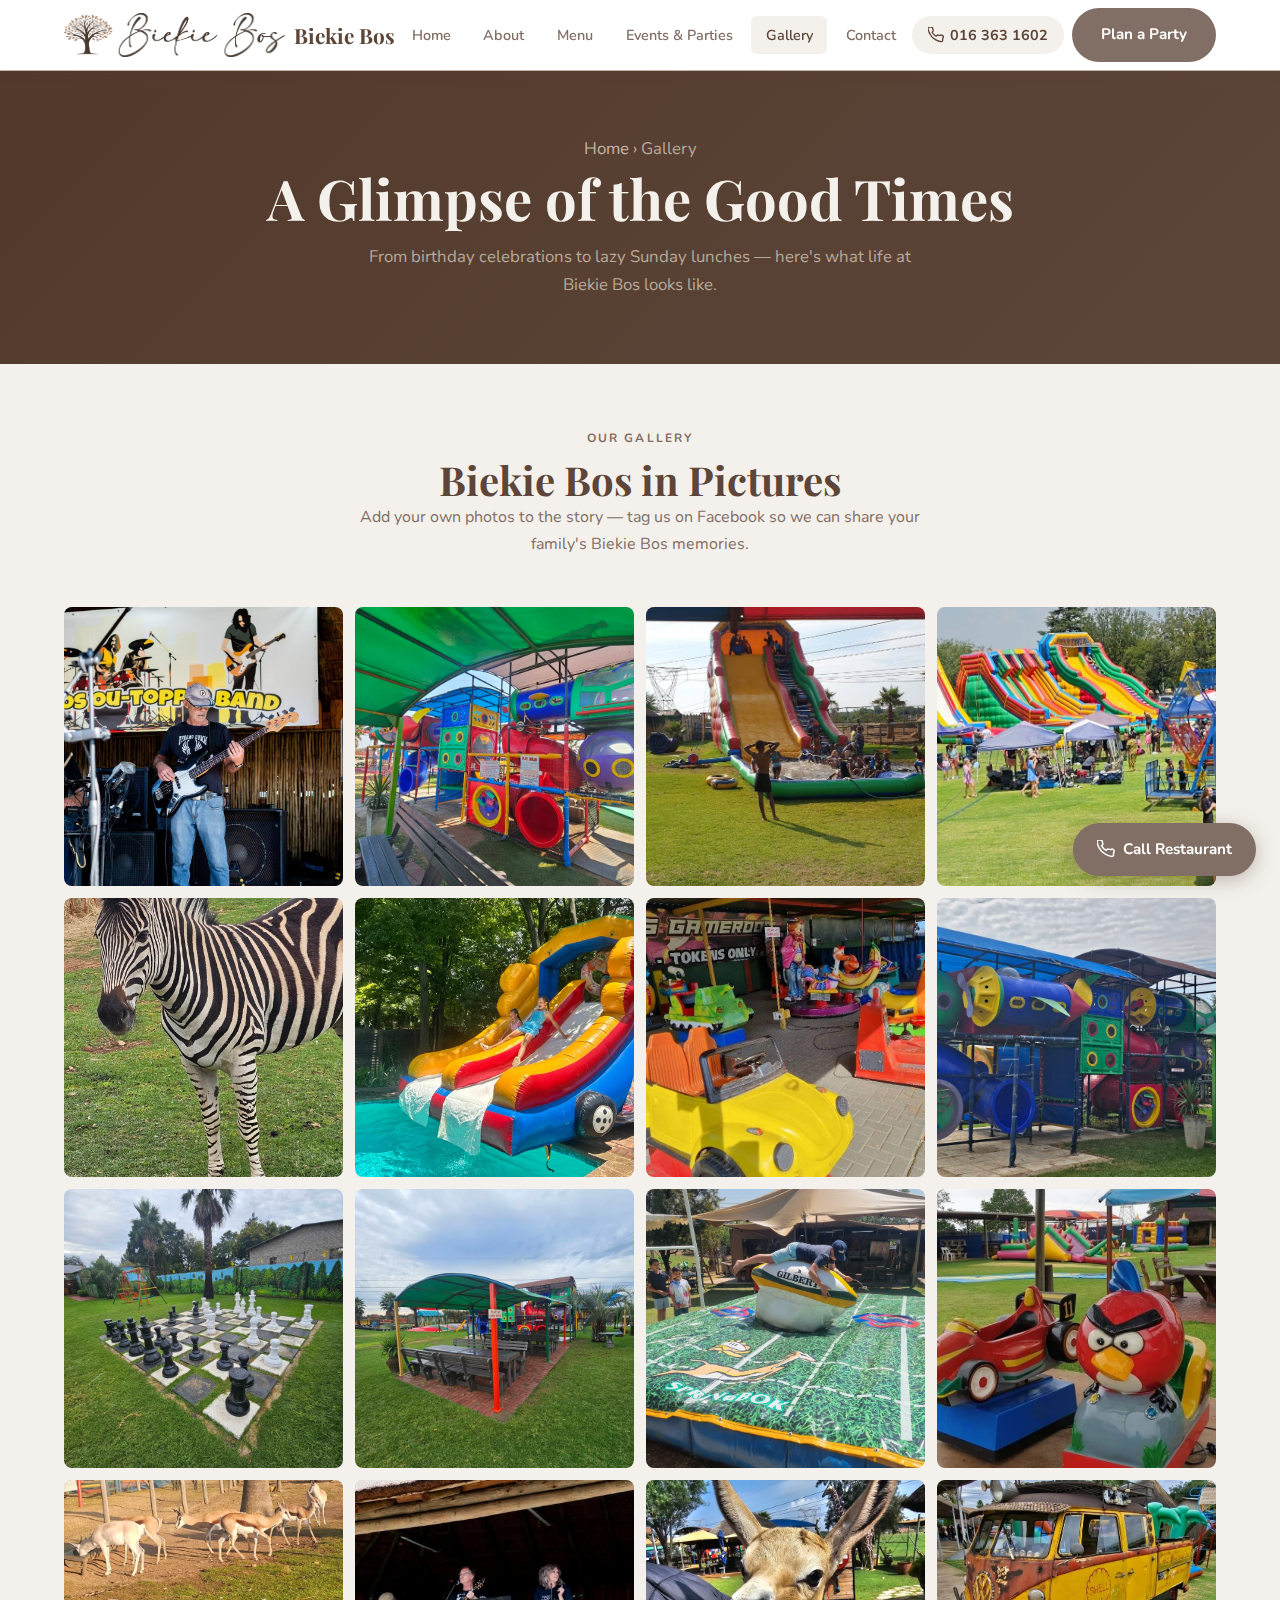
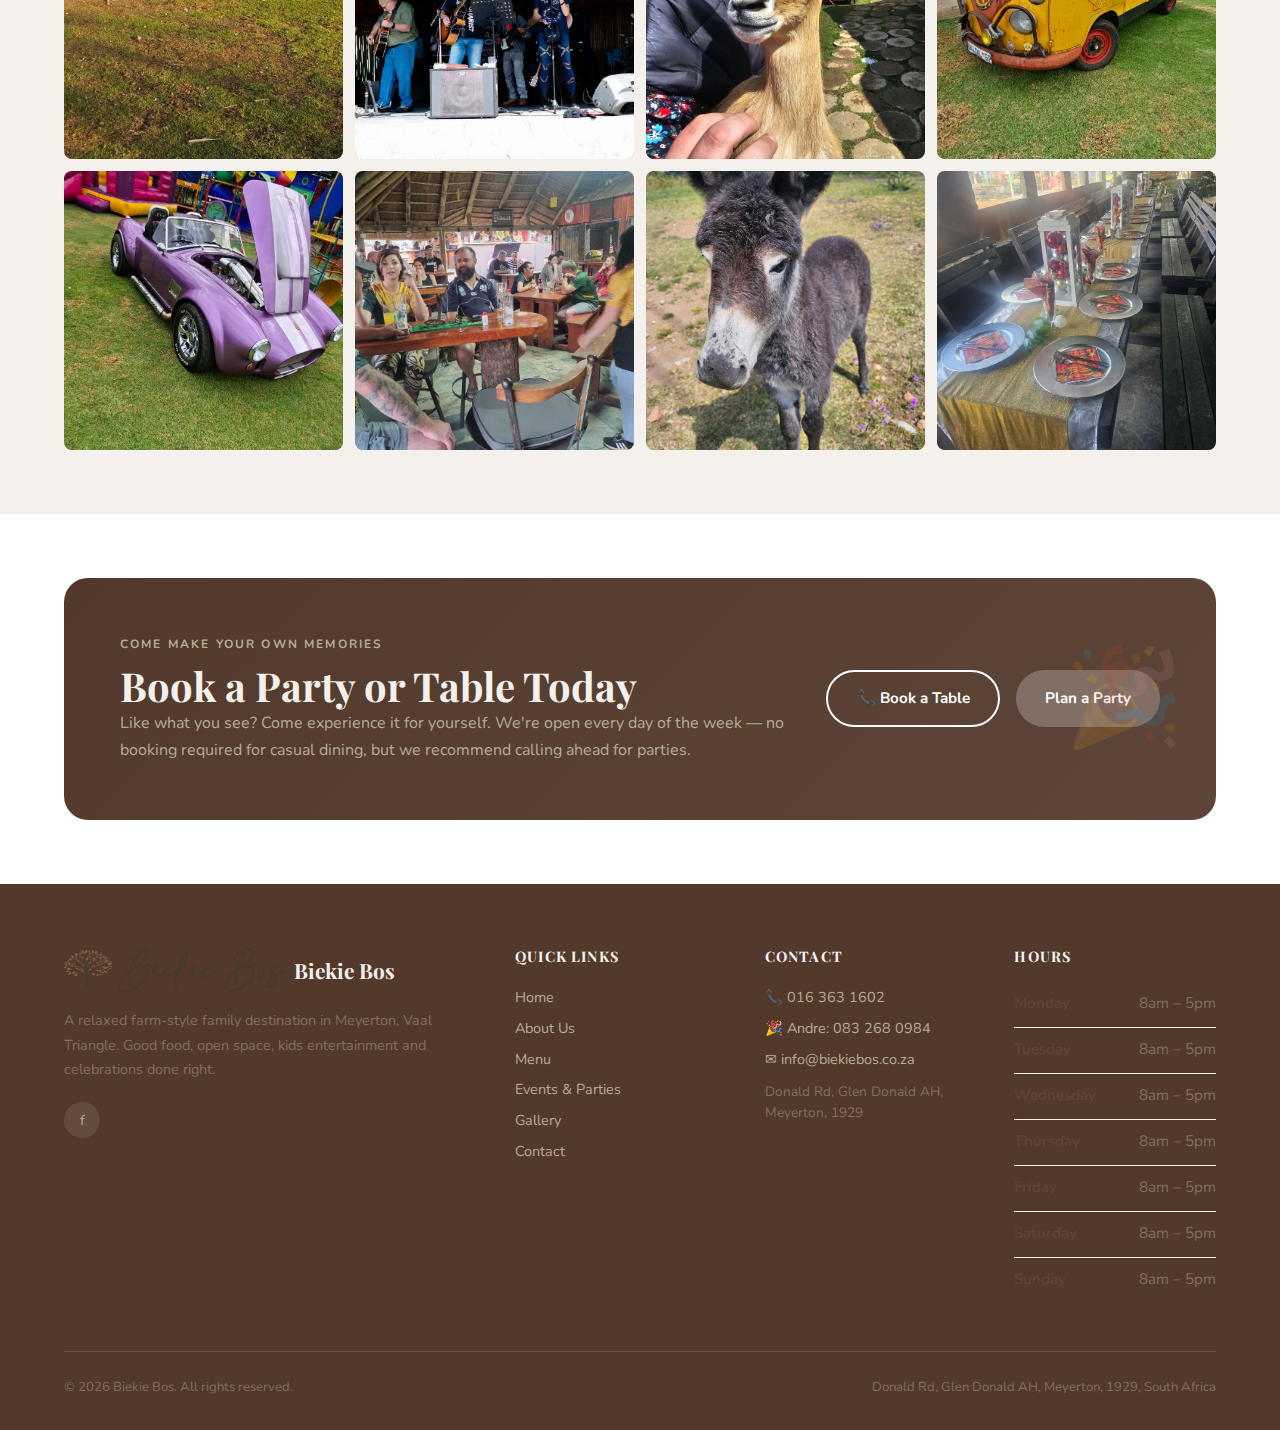
<file: gallery.html>
<!DOCTYPE html>
<html lang="en">
<head>
  <meta charset="UTF-8" />
  <meta name="viewport" content="width=device-width, initial-scale=1.0" />
  <title>Gallery | Biekie Bos Family Venue Meyerton</title>
  <meta name="description" content="See photos of Biekie Bos — Meyerton's family restaurant and party venue. Kids play areas, animals, outdoor spaces and birthday celebrations in the Vaal Triangle." />
  <meta property="og:title" content="Gallery | Biekie Bos Meyerton" />
  <meta property="og:description" content="A glimpse of the good times at Biekie Bos — family fun, great food and celebrations." />
  <meta property="og:image" content="assets/img/og-image.jpg" />
  <link rel="preconnect" href="https://fonts.googleapis.com" />
  <link rel="preconnect" href="https://fonts.gstatic.com" crossorigin />
  <link href="https://fonts.googleapis.com/css2?family=Playfair+Display:wght@400;700&family=Nunito:wght@400;600;700&display=swap" rel="stylesheet" />
  <link rel="stylesheet" href="assets/css/styles.css" />
  <style>
    .lightbox {
      display: none;
      position: fixed;
      inset: 0;
      background: rgba(82,57,44,0.92);
      z-index: 500;
      align-items: center;
      justify-content: center;
      padding: 2rem;
    }
    .lightbox.open { display: flex; }
    .lightbox-inner { position: relative; max-width: 90vw; max-height: 90vh; }
    .lightbox-inner img { max-width: 100%; max-height: 80vh; border-radius: 12px; object-fit: contain; }
    .lightbox-close {
      position: absolute;
      top: -2.5rem;
      right: 0;
      background: none;
      border: none;
      color: var(--bb-cream);
      font-size: 2rem;
      cursor: pointer;
      line-height: 1;
    }
    .lightbox-placeholder {
      width: 80vw;
      max-width: 600px;
      height: 400px;
      background: linear-gradient(135deg, var(--bb-sand), var(--bb-stone));
      border-radius: 12px;
      display: flex;
      align-items: center;
      justify-content: center;
      font-size: 5rem;
    }
  </style>
</head>
<body>

<!-- ===== HEADER ===== -->
<header class="site-header" role="banner">
  <div class="container nav-inner">
    <a href="index.html" class="nav-logo" aria-label="Biekie Bos Home">
      <img src="assets/img/logo.png" alt="Biekie Bos logo" onerror="this.style.display='none'" />
      Biekie Bos
    </a>
    <nav class="nav-links" aria-label="Main navigation">
      <a href="index.html">Home</a>
      <a href="about.html">About</a>
      <a href="menu.html">Menu</a>
      <a href="events.html">Events &amp; Parties</a>
      <a href="gallery.html">Gallery</a>
      <a href="contact.html">Contact</a>
    </nav>
    <div class="nav-cta">
      <a href="tel:+27163631602" class="nav-call" aria-label="Call Biekie Bos">
        <svg width="16" height="16" viewBox="0 0 24 24" fill="none" stroke="currentColor" stroke-width="2" aria-hidden="true"><path d="M22 16.92v3a2 2 0 01-2.18 2 19.79 19.79 0 01-8.63-3.07A19.5 19.5 0 013.07 10.8 19.79 19.79 0 01.02 2.18 2 2 0 012 0h3a2 2 0 012 1.72c.127.96.361 1.903.7 2.81a2 2 0 01-.45 2.11L6.09 7.91a16 16 0 006 6l1.27-1.27a2 2 0 012.11-.45c.907.339 1.85.573 2.81.7A2 2 0 0122 16.92z"/></svg>
        016 363 1602
      </a>
      <a href="events.html" class="btn btn-primary">Plan a Party</a>
    </div>
    <button class="hamburger" aria-label="Open menu" aria-expanded="false">
      <span></span><span></span><span></span>
    </button>
  </div>
  <nav class="mobile-menu" aria-label="Mobile navigation">
    <a href="index.html">Home</a>
    <a href="about.html">About</a>
    <a href="menu.html">Menu</a>
    <a href="events.html">Events &amp; Parties</a>
    <a href="gallery.html">Gallery</a>
    <a href="contact.html">Contact</a>
    <a href="tel:+27163631602" class="btn btn-primary">📞 016 363 1602</a>
  </nav>
</header>

<!-- ===== PAGE HERO ===== -->
<section class="page-hero" aria-label="Biekie Bos photo gallery">
  <div class="container">
    <p class="breadcrumb"><a href="index.html">Home</a> › Gallery</p>
    <h1>A Glimpse of the Good Times</h1>
    <p>From birthday celebrations to lazy Sunday lunches — here's what life at Biekie Bos looks like.</p>
  </div>
</section>

<!-- ===== GALLERY ===== -->
<section class="section" aria-labelledby="gallery-heading">
  <div class="container">
    <div class="section-header text-center">
      <span class="section-label">Our Gallery</span>
      <h2 id="gallery-heading">Biekie Bos in Pictures</h2>
      <p>Add your own photos to the story — tag us on Facebook so we can share your family's Biekie Bos memories.</p>
    </div>

    <div class="gallery-full-grid" role="list">

      <!-- 1 -->
      <div class="gallery-full-item span-2r" role="listitem">
        <img src="assets/img/gallery-01.jpg" alt="Live music at Biekie Bos" loading="lazy">
      </div>

      <!-- 2 -->
      <div class="gallery-full-item" role="listitem">
        <img src="assets/img/gallery-02.jpg" alt="Kids play area at Biekie Bos" loading="lazy">
      </div>

      <!-- 3 -->
      <div class="gallery-full-item" role="listitem">
        <img src="assets/img/gallery-03.jpg" alt="Water slide fun at Biekie Bos" loading="lazy">
      </div>

      <!-- 4 -->
      <div class="gallery-full-item" role="listitem">
        <img src="assets/img/gallery-04.jpg" alt="Family fun day at Biekie Bos" loading="lazy">
      </div>

      <!-- 5 -->
      <div class="gallery-full-item span-2c" role="listitem">
        <img src="assets/img/gallery-05.jpg" alt="Zebra at Biekie Bos" loading="lazy">
      </div>

      <!-- 6 -->
      <div class="gallery-full-item" role="listitem">
        <img src="assets/img/gallery-06.jpg" alt="Splash slide at Biekie Bos" loading="lazy">
      </div>

      <!-- 7 -->
      <div class="gallery-full-item span-2r" role="listitem">
        <img src="assets/img/gallery-07.jpg" alt="Kids rides at Biekie Bos" loading="lazy">
      </div>

      <!-- 8 -->
      <div class="gallery-full-item" role="listitem">
        <img src="assets/img/gallery-08.jpg" alt="Indoor play area at Biekie Bos" loading="lazy">
      </div>

      <!-- 9 -->
      <div class="gallery-full-item" role="listitem">
        <img src="assets/img/gallery-09.jpg" alt="Garden chess at Biekie Bos" loading="lazy">
      </div>

      <!-- 10 -->
      <div class="gallery-full-item span-2c" role="listitem">
        <img src="assets/img/gallery-10.jpg" alt="Birthday party celebration at Biekie Bos" loading="lazy">
      </div>

      <!-- 11 -->
      <div class="gallery-full-item" role="listitem">
        <img src="assets/img/gallery-11.jpg" alt="Outdoor seating area" loading="lazy">
      </div>

      <!-- 12 -->
      <div class="gallery-full-item" role="listitem">
        <img src="assets/img/gallery-12.jpg" alt="Milkshakes at Biekie Bos" loading="lazy">
      </div>

      <!-- 13 -->
      <div class="gallery-full-item" role="listitem">
        <img src="assets/img/gallery-13.jpg" alt="Coffee at Biekie Bos" loading="lazy">
      </div>

      <!-- 14 -->
      <div class="gallery-full-item span-2r" role="listitem">
        <img src="assets/img/gallery-14.jpg" alt="Beautiful gardens at Biekie Bos" loading="lazy">
      </div>

      <!-- 15 -->
      <div class="gallery-full-item" role="listitem">
        <img src="assets/img/gallery-15.jpg" alt="Ducks at Biekie Bos" loading="lazy">
      </div>

      <!-- 16 -->
      <div class="gallery-full-item" role="listitem">
        <img src="assets/img/gallery-16.jpg" alt="Family enjoying Biekie Bos" loading="lazy">
      </div>

      <!-- 17 -->
      <div class="gallery-full-item span-2c" role="listitem">
        <img src="assets/img/gallery-17.jpg" alt="Outdoor events at Biekie Bos" loading="lazy">
      </div>

      <!-- 18 -->
      <div class="gallery-full-item" role="listitem">
        <img src="assets/img/gallery-18.jpg" alt="Play structures at Biekie Bos" loading="lazy">
      </div>

      <!-- 19 -->
      <div class="gallery-full-item" role="listitem">
        <img src="assets/img/gallery-19.jpg" alt="Children enjoying the park" loading="lazy">
      </div>

      <!-- 20 -->
      <div class="gallery-full-item" role="listitem">
        <img src="assets/img/gallery-20.jpg" alt="Celebration setup at Biekie Bos" loading="lazy">
      </div>
  </div>
</section>

<!-- ===== CTA ===== -->
<section class="section section-alt" aria-labelledby="gallery-cta-heading">
  <div class="container">
    <div class="party-banner">
      <div>
        <span class="section-label" style="color:var(--bb-stone);">Come Make Your Own Memories</span>
        <h2 id="gallery-cta-heading">Book a Party or Table Today</h2>
        <p>Like what you see? Come experience it for yourself. We're open every day of the week — no booking required for casual dining, but we recommend calling ahead for parties.</p>
      </div>
      <div class="party-banner-actions">
        <a href="tel:+27163631602" class="btn btn-outline">📞 Book a Table</a>
        <a href="events.html" class="btn btn-primary">Plan a Party</a>
      </div>
    </div>
  </div>
</section>

<!-- ===== FOOTER ===== -->
<footer class="site-footer" role="contentinfo">
  <div class="container">
    <div class="footer-grid">
      <div class="footer-brand">
        <a href="index.html" class="nav-logo" aria-label="Biekie Bos Home">
          <img src="assets/img/logo.png" alt="Biekie Bos" onerror="this.style.display='none'" />
          Biekie Bos
        </a>
        <p>A relaxed farm-style family destination in Meyerton, Vaal Triangle. Good food, open space, kids entertainment and celebrations done right.</p>
        <div class="social-links" style="margin-top:1.25rem;">
          <a href="https://www.facebook.com/BiekieBos/" target="_blank" rel="noopener noreferrer" class="social-link" aria-label="Biekie Bos on Facebook">f</a>
        </div>
      </div>
      <div class="footer-col">
        <h4>Quick Links</h4>
        <a href="index.html">Home</a>
        <a href="about.html">About Us</a>
        <a href="menu.html">Menu</a>
        <a href="events.html">Events &amp; Parties</a>
        <a href="gallery.html">Gallery</a>
        <a href="contact.html">Contact</a>
      </div>
      <div class="footer-col">
        <h4>Contact</h4>
        <a href="tel:+27163631602">📞 016 363 1602</a>
        <a href="tel:+27832680984">🎉 Andre: 083 268 0984</a>
        <a href="mailto:info@biekiebos.co.za">✉ info@biekiebos.co.za</a>
        <p style="font-size:0.85rem; margin-top:0.5rem; line-height:1.5;">Donald Rd, Glen Donald AH,<br>Meyerton, 1929</p>
      </div>
      <div class="footer-col">
        <h4>Hours</h4>
        <ul class="hours-list">
          <li><span>Monday</span><span>8am – 5pm</span></li>
          <li><span>Tuesday</span><span>8am – 5pm</span></li>
          <li><span>Wednesday</span><span>8am – 5pm</span></li>
          <li><span>Thursday</span><span>8am – 5pm</span></li>
          <li><span>Friday</span><span>8am – 5pm</span></li>
          <li><span>Saturday</span><span>8am – 5pm</span></li>
          <li><span>Sunday</span><span>8am – 5pm</span></li>
        </ul>
      </div>
    </div>
    <div class="footer-bottom">
      <p>© <span id="year"></span> Biekie Bos. All rights reserved.</p>
      <p>Donald Rd, Glen Donald AH, Meyerton, 1929, South Africa</p>
    </div>
  </div>
</footer>

<a href="tel:+27163631602" class="float-call" aria-label="Call Biekie Bos restaurant">
  <svg viewBox="0 0 24 24" fill="none" stroke="currentColor" stroke-width="2" aria-hidden="true"><path d="M22 16.92v3a2 2 0 01-2.18 2 19.79 19.79 0 01-8.63-3.07A19.5 19.5 0 013.07 10.8 19.79 19.79 0 01.02 2.18 2 2 0 012 0h3a2 2 0 012 1.72c.127.96.361 1.903.7 2.81a2 2 0 01-.45 2.11L6.09 7.91a16 16 0 006 6l1.27-1.27a2 2 0 012.11-.45c.907.339 1.85.573 2.81.7A2 2 0 0122 16.92z"/></svg>
  Call Restaurant
</a>

<script>document.getElementById('year').textContent = new Date().getFullYear();</script>
<script src="assets/js/main.js"></script>
</body>
</html>
</file>
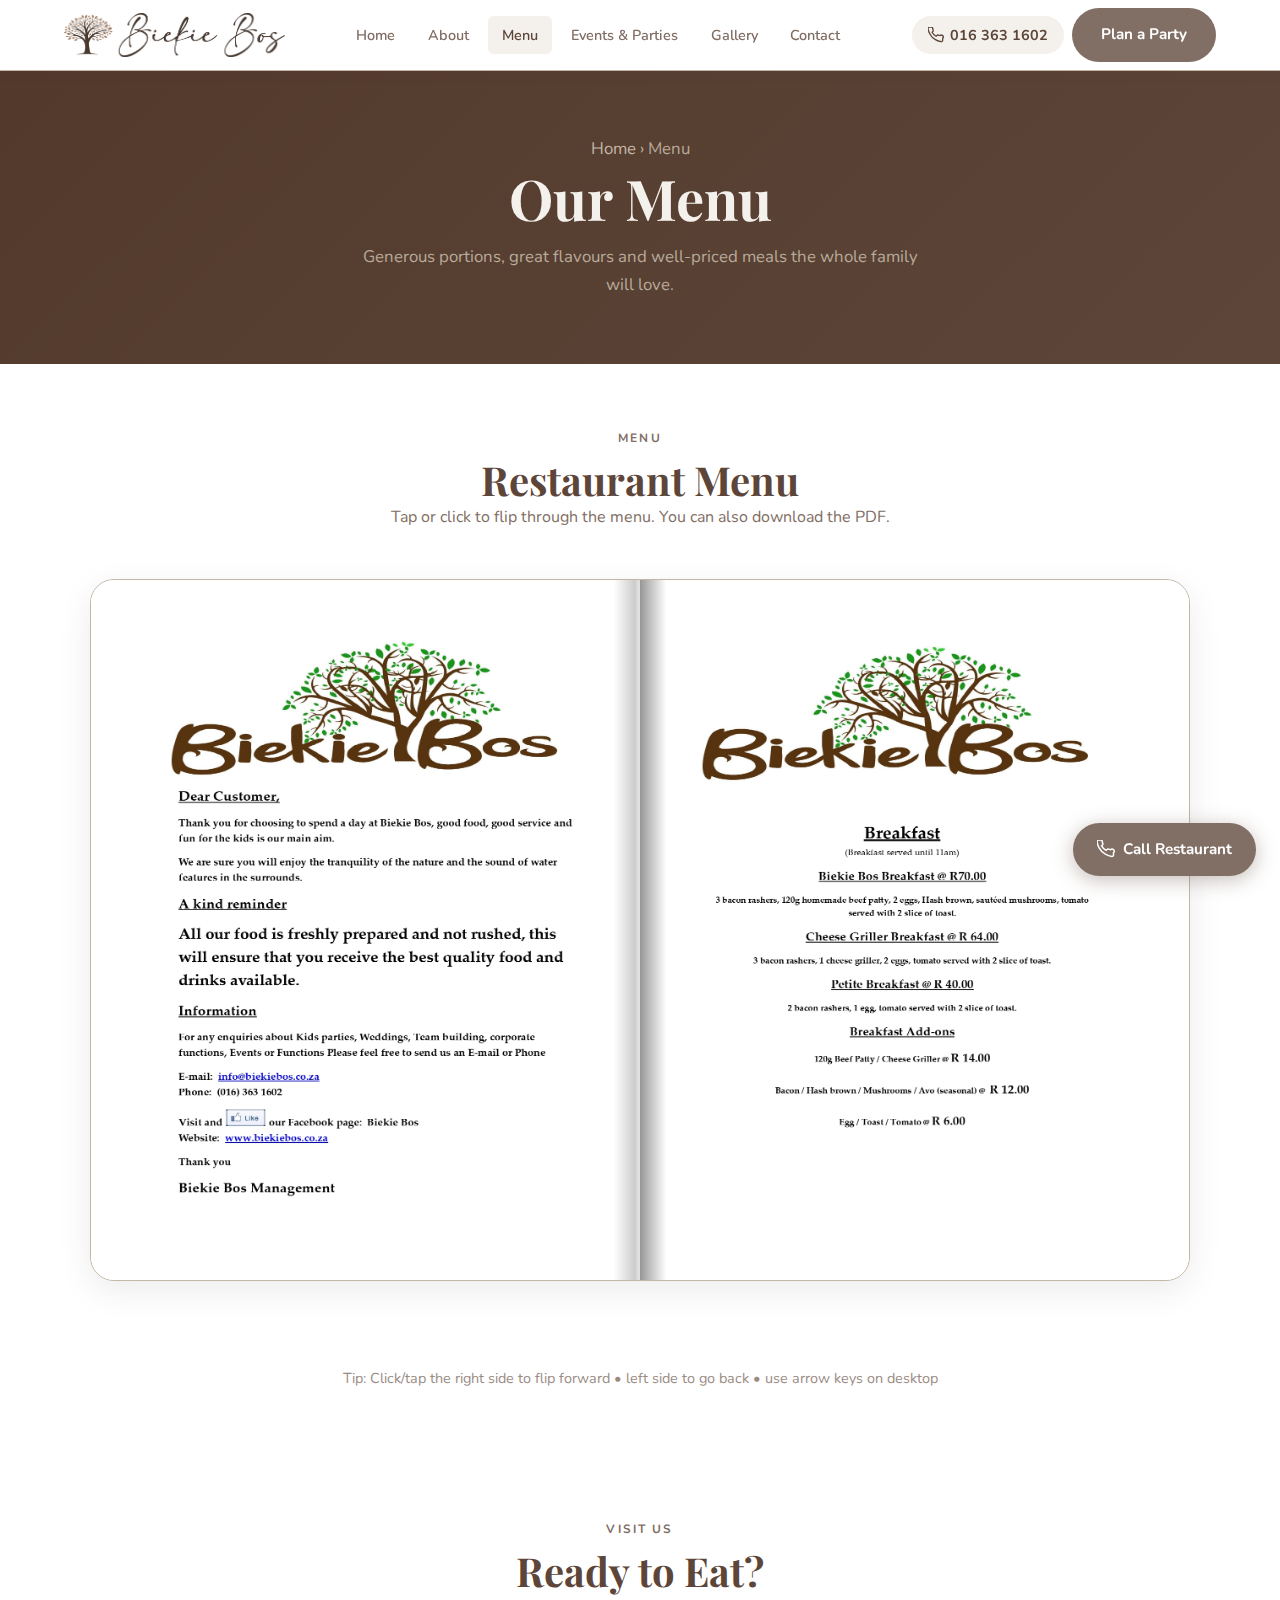
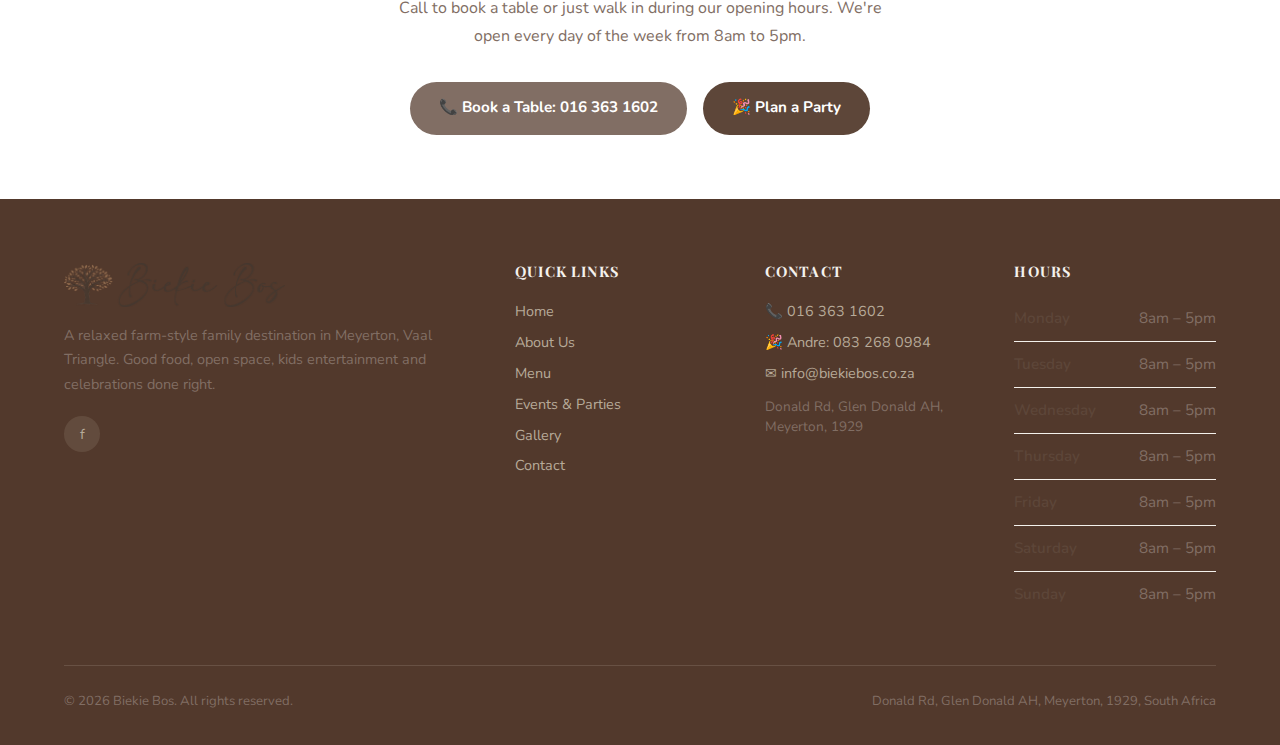
<file: menu.html>
<!DOCTYPE html>
<html lang="en">
<head>
  <meta charset="UTF-8" />
  <meta name="viewport" content="width=device-width, initial-scale=1.0" />
  <title>Menu | Biekie Bos Family Restaurant Meyerton</title>
  <meta name="description" content="View the Biekie Bos menu — great food, generous portions and well-priced meals for families in Meyerton. Download our menu PDF or view online." />
  <meta property="og:title" content="Biekie Bos Menu | Meyerton Family Restaurant" />
  <meta property="og:description" content="Generous, delicious meals the whole family will love. View or download the Biekie Bos menu." />
  <meta property="og:image" content="assets/img/og-image.jpg" />

  <link rel="preconnect" href="https://fonts.googleapis.com" />
  <link rel="preconnect" href="https://fonts.gstatic.com" crossorigin />
  <link href="https://fonts.googleapis.com/css2?family=Playfair+Display:wght@400;700&family=Nunito:wght@400;600;700&display=swap" rel="stylesheet" />
  <link rel="stylesheet" href="assets/css/styles.css" />

  <!-- Menu-only CSS safety net (prevents flipbook from taking over the page) -->
  <style>
    .menu-flip-wrap{ max-width:1100px; margin:0 auto; }
    .menu-flip{
      width:100%;
      height:min(78vh, 860px);
      border-radius:24px;
      overflow:hidden;
      background:#fff;
      border:1px solid var(--bb-sand);
      box-shadow:0 10px 34px rgba(0,0,0,0.08);
    }
  </style>
</head>

<body>

<!-- ===== HEADER ===== -->
<header class="site-header" role="banner">
  <div class="container nav-inner">
    <a href="index.html" class="nav-logo" aria-label="Biekie Bos Home">
      <img src="assets/img/logo.png" alt="Biekie Bos logo" onerror="this.style.display='none'" />
      <span class="sr-only">Biekie Bos</span>
    </a>

    <nav class="nav-links" aria-label="Main navigation">
      <a href="index.html">Home</a>
      <a href="about.html">About</a>
      <a href="menu.html" class="active">Menu</a>
      <a href="events.html">Events &amp; Parties</a>
      <a href="gallery.html">Gallery</a>
      <a href="contact.html">Contact</a>
    </nav>

    <div class="nav-cta">
      <a href="tel:+27163631602" class="nav-call" aria-label="Call Biekie Bos">
        <svg width="16" height="16" viewBox="0 0 24 24" fill="none" stroke="currentColor" stroke-width="2" aria-hidden="true">
          <path d="M22 16.92v3a2 2 0 01-2.18 2 19.79 19.79 0 01-8.63-3.07A19.5 19.5 0 013.07 10.8 19.79 19.79 0 01.02 2.18 2 2 0 012 0h3a2 2 0 012 1.72c.127.96.361 1.903.7 2.81a2 2 0 01-.45 2.11L6.09 7.91a16 16 0 006 6l1.27-1.27a2 2 0 012.11-.45c.907.339 1.85.573 2.81.7A2 2 0 0122 16.92z"/>
        </svg>
        016 363 1602
      </a>
      <a href="events.html" class="btn btn-primary">Plan a Party</a>
    </div>

    <button class="hamburger" aria-label="Open menu" aria-expanded="false">
      <span></span><span></span><span></span>
    </button>
  </div>

  <nav class="mobile-menu" aria-label="Mobile navigation">
    <a href="index.html">Home</a>
    <a href="about.html">About</a>
    <a href="menu.html" class="active">Menu</a>
    <a href="events.html">Events &amp; Parties</a>
    <a href="gallery.html">Gallery</a>
    <a href="contact.html">Contact</a>
    <a href="tel:+27163631602" class="btn btn-primary">📞 016 363 1602</a>
  </nav>
</header>

<!-- ===== PAGE HERO ===== -->
<section class="page-hero" aria-label="Biekie Bos menu">
  <div class="container">
    <p class="breadcrumb"><a href="index.html">Home</a> › Menu</p>
    <h1>Our Menu</h1>
    <p>Generous portions, great flavours and well-priced meals the whole family will love.</p>
  </div>
</section>

<!-- ===== MENU SECTION (Flipbook) ===== -->
<section class="section section-alt" aria-labelledby="menu-heading">
  <div class="container">
    <div class="section-header text-center">
      <span class="section-label">Menu</span>
      <h2 id="menu-heading">Restaurant Menu</h2>
      <p>Tap or click to flip through the menu. You can also download the PDF.</p>
    </div>

    <div class="menu-flip-wrap">
      <div id="menuFlip" class="menu-flip" aria-label="Biekie Bos menu flipbook"></div>
    </div>

    <div class="text-center" style="margin-top:1rem;">
      <a class="btn btn-outline" href="assets/menu/menu.pdf" target="_blank" rel="noopener">
        Download PDF
      </a>
    </div>

    <p class="text-center" style="margin-top:0.75rem; font-size:0.9rem; opacity:0.8;">
      Tip: Click/tap the right side to flip forward • left side to go back • use arrow keys on desktop
    </p>
  </div>
</section>

<!-- ===== CTA ===== -->
<section class="section section-alt" aria-labelledby="menu-cta-heading">
  <div class="container text-center">
    <span class="section-label">Visit Us</span>
    <h2 id="menu-cta-heading">Ready to Eat?</h2>
    <p style="max-width:500px; margin:0 auto 2rem;">
      Call to book a table or just walk in during our opening hours. We're open every day of the week from 8am to 5pm.
    </p>
    <div style="display:flex; gap:1rem; justify-content:center; flex-wrap:wrap;">
      <a href="tel:+27163631602" class="btn btn-primary">📞 Book a Table: 016 363 1602</a>
      <a href="events.html" class="btn btn-dark">🎉 Plan a Party</a>
    </div>
  </div>
</section>

<!-- ===== FOOTER ===== -->
<footer class="site-footer" role="contentinfo">
  <div class="container">
    <div class="footer-grid">
      <div class="footer-brand">
        <a href="index.html" class="nav-logo" aria-label="Biekie Bos Home">
          <img src="assets/img/logo.png" alt="Biekie Bos" onerror="this.style.display='none'" />
          <span class="sr-only">Biekie Bos</span>
        </a>
        <p>A relaxed farm-style family destination in Meyerton, Vaal Triangle. Good food, open space, kids entertainment and celebrations done right.</p>
        <div class="social-links" style="margin-top:1.25rem;">
          <a href="https://www.facebook.com/BiekieBos/" target="_blank" rel="noopener noreferrer" class="social-link" aria-label="Biekie Bos on Facebook">f</a>
        </div>
      </div>

      <div class="footer-col">
        <h4>Quick Links</h4>
        <a href="index.html">Home</a>
        <a href="about.html">About Us</a>
        <a href="menu.html">Menu</a>
        <a href="events.html">Events &amp; Parties</a>
        <a href="gallery.html">Gallery</a>
        <a href="contact.html">Contact</a>
      </div>

      <div class="footer-col">
        <h4>Contact</h4>
        <a href="tel:+27163631602">📞 016 363 1602</a>
        <a href="tel:+27832680984">🎉 Andre: 083 268 0984</a>
        <a href="mailto:info@biekiebos.co.za">✉ info@biekiebos.co.za</a>
        <p style="font-size:0.85rem; margin-top:0.5rem; line-height:1.5;">Donald Rd, Glen Donald AH,<br>Meyerton, 1929</p>
      </div>

      <div class="footer-col">
        <h4>Hours</h4>
        <ul class="hours-list">
          <li><span>Monday</span><span>8am – 5pm</span></li>
          <li><span>Tuesday</span><span>8am – 5pm</span></li>
          <li><span>Wednesday</span><span>8am – 5pm</span></li>
          <li><span>Thursday</span><span>8am – 5pm</span></li>
          <li><span>Friday</span><span>8am – 5pm</span></li>
          <li><span>Saturday</span><span>8am – 5pm</span></li>
          <li><span>Sunday</span><span>8am – 5pm</span></li>
        </ul>
      </div>
    </div>

    <div class="footer-bottom">
      <p>© <span id="year"></span> Biekie Bos. All rights reserved.</p>
      <p>Donald Rd, Glen Donald AH, Meyerton, 1929, South Africa</p>
    </div>
  </div>
</footer>

<a href="tel:+27163631602" class="float-call" aria-label="Call Biekie Bos restaurant">
  <svg viewBox="0 0 24 24" fill="none" stroke="currentColor" stroke-width="2" aria-hidden="true">
    <path d="M22 16.92v3a2 2 0 01-2.18 2 19.79 19.79 0 01-8.63-3.07A19.5 19.5 0 013.07 10.8 19.79 19.79 0 01.02 2.18 2 2 0 012 0h3a2 2 0 012 1.72c.127.96.361 1.903.7 2.81a2 2 0 01-.45 2.11L6.09 7.91a16 16 0 006 6l1.27-1.27a2 2 0 012.11-.45c.907.339 1.85.573 2.81.7A2 2 0 0122 16.92z"/>
  </svg>
  Call Restaurant
</a>

<!-- ===== SCRIPTS (order matters) ===== -->

<!-- 1) PageFlip library - must match your repo filename -->
<script src="assets/vendor/pageflip/page-flip.browser.js"></script>

<!-- 2) Init flipbook -->
<script>
  (function () {
    const el = document.getElementById("menuFlip");
    if (!el) return;

    if (!window.St || !St.PageFlip) {
      console.error("PageFlip library not found. Check script path: assets/vendor/pageflip/page-flip.browser.js");
      return;
    }

    const pages = Array.from({ length: 13 }, (_, i) => {
      const n = String(i + 1).padStart(2, "0");
      return `assets/menu/pages/menu-${n}.jpg`;
    });

    const pageFlip = new St.PageFlip(el, {
      width: 900,
      height: 1200,
      size: "stretch",
      minWidth: 320,
      maxWidth: 1100,
      minHeight: 420,
      maxHeight: 1500,
      autoSize: true,
      showCover: false,
      mobileScrollSupport: false
    });

    pageFlip.loadFromImages(pages);

    document.addEventListener("keydown", (e) => {
      if (e.key === "ArrowRight") pageFlip.flipNext();
      if (e.key === "ArrowLeft") pageFlip.flipPrev();
    });
  })();
</script>

<!-- 3) Site JS -->
<script>
  document.getElementById("year").textContent = new Date().getFullYear();
</script>
<script src="assets/js/main.js"></script>

</body>
</html>
</file>
<file: assets/css/styles.css>
/* =========================================
   BIEKIE BOS — STYLESHEET
   ========================================= */

:root {
  --bb-cocoa: #5D4639;
  --bb-taupe: #816E64;
  --bb-stone: #B7AA99;
  --bb-cream: #F4F1EC;
  --bb-white: #FFFFFF;
  --bb-sand: #C4B6A4;
  --bb-bark: #52392C;

  --radius-sm: 8px;
  --radius-md: 14px;
  --radius-lg: 24px;
  --shadow-card: 0 2px 16px rgba(93,70,57,0.08);
  --shadow-hover: 0 6px 32px rgba(93,70,57,0.14);
  --transition: 0.25s ease;

  --font-display: 'Playfair Display', Georgia, serif;
  --font-body: 'Nunito', 'Segoe UI', sans-serif;

  --space-xs: 0.5rem;
  --space-sm: 1rem;
  --space-md: 2rem;
  --space-lg: 4rem;
  --space-xl: 7rem;
}

/* ---- RESET ---- */
*, *::before, *::after { box-sizing: border-box; margin: 0; padding: 0; }
html { scroll-behavior: smooth; font-size: 16px; }
body {
  background: var(--bb-cream);
  color: var(--bb-cocoa);
  font-family: var(--font-body);
  line-height: 1.7;
  -webkit-font-smoothing: antialiased;
}
img { max-width: 100%; display: block; }
a { color: inherit; text-decoration: none; }
ul { list-style: none; }

/* ===== Visually hidden (keeps text for SEO/screen readers) ===== */
.sr-only{
  position:absolute !important;
  width:1px !important;
  height:1px !important;
  padding:0 !important;
  margin:-1px !important;
  overflow:hidden !important;
  clip:rect(0,0,0,0) !important;
  white-space:nowrap !important;
  border:0 !important;
}

/* ===== Logo sizing + prevent header from stretching ===== */
.nav-logo{
  display:flex;
  align-items:center;
  gap:0; /* no space between logo and hidden text */
  line-height:1;
}

.nav-logo img{
  height:44px;          /* header logo size */
  width:auto;
  max-width:240px;      /* safety clamp */
  object-fit:contain;
  display:block;
}

/* Footer logo slightly smaller */
.site-footer .footer-logo img{
  height:34px;   /* smaller logo */
  width:auto;
  display:block;
}

/* ---- TYPOGRAPHY ---- */
h1, h2, h3, h4 {
  font-family: var(--font-display);
  line-height: 1.2;
  color: var(--bb-cocoa);
}
h1 { font-size: clamp(2rem, 5vw, 3.5rem); }
h2 { font-size: clamp(1.6rem, 3.5vw, 2.5rem); }
h3 { font-size: clamp(1.2rem, 2.5vw, 1.6rem); }
h4 { font-size: 1.1rem; }
p { color: var(--bb-taupe); }
.section-label {
  font-size: 0.75rem;
  font-weight: 700;
  letter-spacing: 0.18em;
  text-transform: uppercase;
  color: var(--bb-taupe);
  display: block;
  margin-bottom: 0.5rem;
}

/* ---- BUTTONS ---- */
.btn {
  display: inline-flex;
  align-items: center;
  gap: 0.5rem;
  padding: 0.85rem 1.8rem;
  border-radius: 50px;
  font-family: var(--font-body);
  font-size: 0.95rem;
  font-weight: 700;
  cursor: pointer;
  border: none;
  transition: background var(--transition), transform var(--transition), box-shadow var(--transition);
  text-decoration: none;
}
.btn-primary {
  background: var(--bb-taupe);
  color: var(--bb-white);
}
.btn-primary:hover { background: var(--bb-cocoa); transform: translateY(-2px); box-shadow: var(--shadow-hover); }
.btn-outline {
  background: transparent;
  border: 2px solid var(--bb-white);
  color: var(--bb-white);
}
.btn-outline:hover { background: var(--bb-white); color: var(--bb-cocoa); transform: translateY(-2px); }
.btn-dark {
  background: var(--bb-cocoa);
  color: var(--bb-white);
}
.btn-dark:hover { background: var(--bb-bark); transform: translateY(-2px); box-shadow: var(--shadow-hover); }

/* ---- LAYOUT ---- */
.container { max-width: 1200px; margin: 0 auto; padding: 0 1.5rem; }
.section { padding: var(--space-lg) 0; }
.section-alt { background: var(--bb-white); }
.section-dark { background: var(--bb-cocoa); color: var(--bb-cream); }
.section-dark h2, .section-dark h3, .section-dark h4 { color: var(--bb-cream); }
.section-dark p { color: var(--bb-stone); }
.section-dark .section-label { color: var(--bb-stone); }
.text-center { text-align: center; }

/* ---- NAV ---- */
.site-header {
  position: sticky;
  top: 0;
  z-index: 100;
  background: var(--bb-white);
  border-bottom: 1px solid var(--bb-sand);
  box-shadow: 0 2px 12px rgba(93,70,57,0.07);
}
.nav-inner {
  display: flex;
  align-items: center;
  justify-content: space-between;
  height: 70px;
}
.nav-logo {
  display: flex;
  align-items: center;
  gap: 0.6rem;
  font-family: var(--font-display);
  font-size: 1.3rem;
  font-weight: 700;
  color: var(--bb-cocoa);
}
.nav-logo img { height: 44px; width: auto; border-radius: 6px; }
.nav-links {
  display: flex;
  align-items: center;
  gap: 0.25rem;
}
.nav-links a {
  padding: 0.45rem 0.9rem;
  border-radius: 6px;
  font-size: 0.9rem;
  font-weight: 600;
  color: var(--bb-taupe);
  transition: color var(--transition), background var(--transition);
}
.nav-links a:hover, .nav-links a.active {
  color: var(--bb-cocoa);
  background: var(--bb-cream);
}
.nav-cta {
  display: flex;
  align-items: center;
  gap: 0.5rem;
}
.nav-call {
  display: flex;
  align-items: center;
  gap: 0.4rem;
  font-weight: 700;
  font-size: 0.9rem;
  color: var(--bb-cocoa);
  background: var(--bb-cream);
  padding: 0.45rem 1rem;
  border-radius: 50px;
  transition: background var(--transition);
}
.nav-call:hover { background: var(--bb-sand); }
.hamburger {
  display: none;
  flex-direction: column;
  gap: 5px;
  cursor: pointer;
  padding: 8px;
  background: none;
  border: none;
}
.hamburger span {
  display: block;
  width: 24px;
  height: 2px;
  background: var(--bb-cocoa);
  border-radius: 2px;
  transition: all 0.3s;
}
.mobile-menu {
  display: none;
  flex-direction: column;
  background: var(--bb-white);
  border-top: 1px solid var(--bb-sand);
  padding: 1rem 1.5rem 1.5rem;
  gap: 0.5rem;
}
.mobile-menu a {
  padding: 0.6rem 0;
  font-size: 1rem;
  font-weight: 600;
  color: var(--bb-taupe);
  border-bottom: 1px solid var(--bb-cream);
}
.mobile-menu a:hover { color: var(--bb-cocoa); }
.mobile-menu .btn { margin-top: 0.75rem; text-align: center; justify-content: center; }

/* ---- HERO ---- */
.hero {
  position: relative;
  min-height: 90vh;
  display: flex;
  align-items: center;
  overflow: hidden;
  background: linear-gradient(135deg, var(--bb-bark) 0%, var(--bb-cocoa) 50%, var(--bb-taupe) 100%);
}
.hero-bg {
  position: absolute;
  inset: 0;
  background-image: url('../img/hero-entrance.jpg');
  background-size: cover;
  background-position: center;
  opacity: 0.3;
}
.hero-overlay {
  position: absolute;
  inset: 0;
  background: linear-gradient(to right, rgba(82,57,44,0.85) 0%, rgba(93,70,57,0.6) 60%, rgba(93,70,57,0.2) 100%);
}
.hero-content {
  position: relative;
  z-index: 2;
  max-width: 680px;
  padding: var(--space-lg) 0;
}
.hero-badge {
  display: inline-flex;
  align-items: center;
  gap: 0.4rem;
  background: rgba(255,255,255,0.15);
  border: 1px solid rgba(255,255,255,0.3);
  color: var(--bb-cream);
  font-size: 0.8rem;
  font-weight: 700;
  letter-spacing: 0.12em;
  text-transform: uppercase;
  padding: 0.35rem 0.9rem;
  border-radius: 50px;
  margin-bottom: 1.5rem;
}
.hero h1 {
  color: var(--bb-white);
  margin-bottom: 1.25rem;
  text-shadow: 0 2px 12px rgba(0,0,0,0.25);
}
.hero p {
  color: rgba(244,241,236,0.9);
  font-size: 1.15rem;
  margin-bottom: 2rem;
  max-width: 560px;
}
.hero-actions { display: flex; gap: 1rem; flex-wrap: wrap; }
.hero-stars {
  margin-top: 2.5rem;
  display: flex;
  align-items: center;
  gap: 0.75rem;
  color: rgba(244,241,236,0.8);
  font-size: 0.9rem;
}
.star-row { display: flex; gap: 2px; }
.star-row svg { width: 16px; height: 16px; }

/* ---- GLANCE STRIP ---- */
.glance-strip {
  background: var(--bb-cocoa);
  padding: 1.5rem 0;
}
.glance-inner {
  display: flex;
  justify-content: center;
  gap: 0;
  flex-wrap: wrap;
}
.glance-item {
  display: flex;
  align-items: center;
  gap: 0.6rem;
  padding: 0.75rem 2rem;
  color: var(--bb-cream);
  font-weight: 600;
  font-size: 0.95rem;
  border-right: 1px solid rgba(244,241,236,0.2);
}
.glance-item:last-child { border-right: none; }
.glance-item .icon { font-size: 1.3rem; }

/* ---- FEATURE CARDS ---- */
.cards-grid {
  display: grid;
  grid-template-columns: repeat(auto-fit, minmax(260px, 1fr));
  gap: 1.5rem;
  margin-top: 3rem;
}
.card {
  background: var(--bb-white);
  border: 1px solid var(--bb-sand);
  border-radius: var(--radius-lg);
  padding: 2rem;
  box-shadow: var(--shadow-card);
  transition: transform var(--transition), box-shadow var(--transition);
}
.card:hover { transform: translateY(-4px); box-shadow: var(--shadow-hover); }
.card-icon {
  width: 52px;
  height: 52px;
  background: var(--bb-cream);
  border-radius: var(--radius-md);
  display: flex;
  align-items: center;
  justify-content: center;
  font-size: 1.5rem;
  margin-bottom: 1.25rem;
}
.card h3 { margin-bottom: 0.5rem; }
.card p { font-size: 0.95rem; }

/* ===== WHY FAMILIES LOVE US: force 2x3 grid + aligned cards ===== */
.cards-grid{
  display: grid;
  grid-template-columns: repeat(3, minmax(0, 1fr)); /* 3 across */
  gap: 1.5rem;
  align-items: stretch; /* makes all cards same height per row */
}

/* Make each card fill its grid cell height */
.cards-grid .card{
  height: 100%;
}

/* Optional: helps keep content spacing consistent */
.cards-grid .card p{
  margin-top: 0.75rem;
}

/* Tablet: 2 across */
@media (max-width: 1024px){
  .cards-grid{
    grid-template-columns: repeat(2, minmax(0, 1fr));
  }
}

/* Mobile: 1 across */
@media (max-width: 640px){
  .cards-grid{
    grid-template-columns: 1fr;
  }
}

/* ---- SECTION HEADER ---- */
.section-header { margin-bottom: 3rem; }
.section-header.text-center { max-width: 600px; margin-left: auto; margin-right: auto; }
.section-header h2 { margin-top: 0.25rem; }

/* ---- SPLIT SECTION ---- */
.split {
  display: grid;
  grid-template-columns: 1fr 1fr;
  gap: 4rem;
  align-items: center;
}
.split-img {
  border-radius: var(--radius-lg);
  overflow: hidden;
  box-shadow: var(--shadow-hover);
}
.split-img-placeholder {
  background: linear-gradient(135deg, var(--bb-sand) 0%, var(--bb-stone) 100%);
  aspect-ratio: 4/3;
  display: flex;
  align-items: center;
  justify-content: center;
  font-size: 3rem;
  border-radius: var(--radius-lg);
}
.split-content { }
.split-content h2 { margin-bottom: 1rem; }
.split-content p { margin-bottom: 1.25rem; }
.split-content .btn { margin-top: 0.5rem; }
.feature-list { margin: 1rem 0; display: flex; flex-direction: column; gap: 0.6rem; }
.feature-list li {
  display: flex;
  align-items: flex-start;
  gap: 0.6rem;
  font-size: 0.95rem;
  color: var(--bb-taupe);
}
.feature-list li::before {
  content: '✓';
  color: var(--bb-taupe);
  font-weight: 700;
  margin-top: 0.1rem;
  flex-shrink: 0;
}

/* ---- PARTY CTA BANNER ---- */
.party-banner {
  background: linear-gradient(135deg, var(--bb-bark) 0%, var(--bb-cocoa) 100%);
  border-radius: var(--radius-lg);
  padding: 3.5rem;
  display: flex;
  align-items: center;
  justify-content: space-between;
  gap: 2rem;
  position: relative;
  overflow: hidden;
}
.party-banner::before {
  content: '🎉';
  position: absolute;
  right: 2rem;
  top: 50%;
  transform: translateY(-50%);
  font-size: 6rem;
  opacity: 0.12;
  pointer-events: none;
}
.party-banner h2 { color: var(--bb-cream); }
.party-banner p { color: var(--bb-stone); }
.party-banner-actions { display: flex; gap: 1rem; flex-wrap: wrap; flex-shrink: 0; }

/* ---- REVIEWS ---- */
.reviews-grid {
  display: grid;
  grid-template-columns: repeat(auto-fill, minmax(300px, 1fr));
  gap: 1.25rem;
  margin-top: 2.5rem;
}
.review-card {
  background: var(--bb-white);
  border: 1px solid var(--bb-sand);
  border-radius: var(--radius-md);
  padding: 1.5rem;
  box-shadow: var(--shadow-card);
}
.review-header {
  display: flex;
  align-items: center;
  gap: 0.75rem;
  margin-bottom: 0.75rem;
}
.review-avatar {
  width: 40px;
  height: 40px;
  border-radius: 50%;
  background: var(--bb-stone);
  display: flex;
  align-items: center;
  justify-content: center;
  font-size: 0.9rem;
  font-weight: 700;
  color: var(--bb-white);
  flex-shrink: 0;
}
.review-meta { flex: 1; min-width: 0; }
.review-meta strong {
  display: block;
  font-size: 0.9rem;
  color: var(--bb-cocoa);
  white-space: nowrap;
  overflow: hidden;
  text-overflow: ellipsis;
}
.review-meta span {
  font-size: 0.78rem;
  color: var(--bb-stone);
}
.review-stars { display: flex; gap: 2px; margin-bottom: 0.6rem; }
.review-stars svg { width: 15px; height: 15px; }
.review-text { font-size: 0.9rem; color: var(--bb-taupe); line-height: 1.6; }
.review-full { display: none; }
.review-toggle {
  background: none;
  border: none;
  color: var(--bb-taupe);
  font-size: 0.82rem;
  font-weight: 700;
  cursor: pointer;
  padding: 0.25rem 0;
  margin-top: 0.25rem;
  text-decoration: underline;
}
.google-label {
  display: flex;
  align-items: center;
  gap: 0.35rem;
  margin-top: 0.75rem;
  padding-top: 0.75rem;
  border-top: 1px solid var(--bb-cream);
  font-size: 0.72rem;
  color: var(--bb-stone);
  font-weight: 600;
  letter-spacing: 0.05em;
}

/* ===== Reviews Slider ===== */
.reviews-slider-wrap{
  position: relative;
  margin-top: 2.5rem;
}

.reviews-slider{
  display: grid;
  grid-auto-flow: column;
  grid-auto-columns: minmax(280px, 1fr);
  gap: 1.25rem;

  overflow-x: auto;
  padding: 0.25rem 0.25rem 0.75rem;

  scroll-snap-type: x mandatory;
  scroll-behavior: smooth;

  -webkit-overflow-scrolling: touch;
}

.reviews-slider > .review-card{
  scroll-snap-align: start;
  height: 100%;
}

.reviews-slider::-webkit-scrollbar{ height: 10px; }
.reviews-slider::-webkit-scrollbar-thumb{
  background: rgba(93,70,57,0.18);
  border-radius: 999px;
}
.reviews-slider::-webkit-scrollbar-track{
  background: rgba(93,70,57,0.06);
}

/* Arrow buttons */
.reviews-nav{
  position: absolute;
  top: 50%;
  transform: translateY(-50%);
  z-index: 5;

  width: 44px;
  height: 44px;
  border-radius: 999px;
  border: 1px solid var(--bb-sand);
  background: var(--bb-white);
  box-shadow: var(--shadow-card);
  cursor: pointer;

  display: grid;
  place-items: center;
  font-size: 28px;
  line-height: 1;
  color: var(--bb-cocoa);
}

.reviews-nav.prev{ left: -10px; }
.reviews-nav.next{ right: -10px; }

@media (max-width: 768px){
  .reviews-nav{ display: none; } /* swipe only on mobile */
  .reviews-slider{ grid-auto-columns: 85%; }
}

/* ---- GALLERY GRID ---- */
.gallery-grid{
  display: grid;
  grid-template-columns: repeat(3, minmax(0, 1fr));
  gap: 18px;
  grid-auto-flow: dense; /* fills holes */
  grid-auto-rows: 180px; /* adjust 160–220 */
}

/* Base tile */
.gallery-item{
  border-radius: 18px;
  overflow: hidden;
  background: #eee;
}

.gallery-item img{
  width: 100%;
  height: 100%;
  object-fit: cover;
  display: block;
}

/* --- Layout helpers for the exact collage look --- */
.gallery-item.span-2c{ grid-column: span 2; }   /* wide */
.gallery-item.span-2r{ grid-row: span 2; }      /* tall */
.gallery-item.span-2x2{ grid-column: span 2; grid-row: span 2; } /* big block */

/* Base tile */
.gallery-item{
  border-radius: 18px;
  overflow: hidden;
  background: #eee;
}

/* Image fill */
.gallery-item img{
  width: 100%;
  height: 100%;
  object-fit: cover;
  display: block;
}

/* Big tiles */
.gallery-item.tall{ grid-row: span 2; }
.gallery-item.wide{ grid-column: span 2; }

/* ===== Lightbox ===== */
#bb-lightbox{
  position: fixed;
  inset: 0;
  display: none;
  z-index: 9999;
}

#bb-lightbox.is-open{
  display: block;
}

.bb-lb-backdrop{
  position: absolute;
  inset: 0;
  background: rgba(0,0,0,0.72);
}

.bb-lb-dialog{
  position: absolute;
  inset: 0;
  display: grid;
  grid-template-columns: 64px 1fr 64px;
  align-items: center;
  padding: 24px;
}

.bb-lb-figure{
  margin: 0;
  max-height: calc(100vh - 48px);
  display: grid;
  justify-items: center;
  gap: 10px;
}

.bb-lb-img{
  max-width: min(1100px, 92vw);
  max-height: 74vh;
  width: auto;
  height: auto;
  border-radius: 14px;
  background: #111;
}

.bb-lb-cap{
  color: rgba(255,255,255,0.9);
  font-size: 0.95rem;
  text-align: center;
  max-width: min(1100px, 92vw);
}

.bb-lb-btn{
  appearance: none;
  border: none;
  background: rgba(255,255,255,0.12);
  color: #fff;
  width: 48px;
  height: 48px;
  border-radius: 999px;
  cursor: pointer;
  display: grid;
  place-items: center;
  font-size: 28px;
  line-height: 1;
  user-select: none;
}

.bb-lb-btn:hover{
  background: rgba(255,255,255,0.18);
}

.bb-lb-close{
  position: absolute;
  top: 18px;
  right: 18px;
  font-size: 34px;
  width: 52px;
  height: 52px;
}

html.bb-lb-lock, html.bb-lb-lock body{
  overflow: hidden;
}

@media (max-width: 720px){
  .bb-lb-dialog{
    grid-template-columns: 52px 1fr 52px;
    padding: 16px;
  }
  .bb-lb-img{
    max-height: 72vh;
  }
}

/* ---- HOW IT WORKS ---- */
.steps-row {
  display: grid;
  grid-template-columns: repeat(3, 1fr);
  gap: 1.5rem;
  margin-top: 2.5rem;
  position: relative;
}
.steps-row::before {
  content: '';
  position: absolute;
  top: 28px;
  left: calc(16.66% + 1rem);
  right: calc(16.66% + 1rem);
  height: 2px;
  background: var(--bb-sand);
  z-index: 0;
}
.step {
  text-align: center;
  position: relative;
  z-index: 1;
}
.step-num {
  width: 56px;
  height: 56px;
  background: var(--bb-taupe);
  color: var(--bb-white);
  border-radius: 50%;
  display: flex;
  align-items: center;
  justify-content: center;
  font-family: var(--font-display);
  font-size: 1.3rem;
  font-weight: 700;
  margin: 0 auto 1rem;
}
.step h3 { margin-bottom: 0.5rem; }
.step p { font-size: 0.9rem; }

/* ---- PARTY ENQUIRY FORM ---- */
.enquiry-form {
  background: var(--bb-white);
  border: 1px solid var(--bb-sand);
  border-radius: var(--radius-lg);
  padding: 2.5rem;
  box-shadow: var(--shadow-card);
}
.enquiry-form h3 { margin-bottom: 1.5rem; }
.form-grid {
  display: grid;
  grid-template-columns: 1fr 1fr;
  gap: 1rem;
}
.form-full { grid-column: 1 / -1; }
.form-group { display: flex; flex-direction: column; gap: 0.4rem; }
.form-group label {
  font-size: 0.85rem;
  font-weight: 700;
  color: var(--bb-cocoa);
}
.form-group input,
.form-group select,
.form-group textarea {
  border: 1px solid var(--bb-sand);
  border-radius: var(--radius-sm);
  padding: 0.75rem 1rem;
  font-family: var(--font-body);
  font-size: 0.95rem;
  color: var(--bb-cocoa);
  background: var(--bb-cream);
  transition: border-color var(--transition);
  outline: none;
}
.form-group input:focus,
.form-group select:focus,
.form-group textarea:focus {
  border-color: var(--bb-taupe);
  background: var(--bb-white);
}
.form-group textarea { resize: vertical; min-height: 100px; }
.form-note { font-size: 0.82rem; color: var(--bb-stone); margin-top: 0.75rem; }

/* ---- FAQ ---- */
.faq-list { margin-top: 2rem; display: flex; flex-direction: column; gap: 0.75rem; }
.faq-item {
  background: var(--bb-white);
  border: 1px solid var(--bb-sand);
  border-radius: var(--radius-md);
  overflow: hidden;
}
.faq-q {
  width: 100%;
  background: none;
  border: none;
  display: flex;
  justify-content: space-between;
  align-items: center;
  padding: 1.1rem 1.5rem;
  font-family: var(--font-body);
  font-size: 0.95rem;
  font-weight: 700;
  color: var(--bb-cocoa);
  cursor: pointer;
  text-align: left;
}
.faq-q:hover { background: var(--bb-cream); }
.faq-chevron { transition: transform 0.3s; font-size: 0.9rem; color: var(--bb-taupe); flex-shrink: 0; }
.faq-item.open .faq-chevron { transform: rotate(180deg); }
.faq-a {
  display: none;
  padding: 0 1.5rem 1.25rem;
  font-size: 0.9rem;
  color: var(--bb-taupe);
  line-height: 1.65;
}
.faq-item.open .faq-a { display: block; }

/* ---- HOURS TABLE ---- */
.hours-list { margin-top: 1rem; }
.hours-list li {
  display: flex;
  justify-content: space-between;
  padding: 0.6rem 0;
  border-bottom: 1px solid var(--bb-cream);
  font-size: 0.95rem;
}
.hours-list li:last-child { border-bottom: none; }
.hours-list li span:first-child { font-weight: 600; color: var(--bb-cocoa); }
.hours-list li span:last-child { color: var(--bb-taupe); }

/* ---- CONTACT PAGE ---- */
.contact-grid {
  display: grid;
  grid-template-columns: 1fr 1fr;
  gap: 3rem;
}
.contact-card {
  background: var(--bb-white);
  border: 1px solid var(--bb-sand);
  border-radius: var(--radius-lg);
  padding: 2rem;
  box-shadow: var(--shadow-card);
}
.contact-detail {
  display: flex;
  align-items: flex-start;
  gap: 1rem;
  margin-bottom: 1.25rem;
}
.contact-detail-icon {
  width: 40px;
  height: 40px;
  background: var(--bb-cream);
  border-radius: var(--radius-sm);
  display: flex;
  align-items: center;
  justify-content: center;
  font-size: 1.1rem;
  flex-shrink: 0;
}
.contact-detail-text strong { display: block; font-size: 0.85rem; color: var(--bb-stone); font-weight: 600; margin-bottom: 0.2rem; }
.contact-detail-text a { color: var(--bb-cocoa); font-weight: 700; font-size: 1rem; }
.contact-detail-text a:hover { color: var(--bb-taupe); }
.map-placeholder {
  background: linear-gradient(135deg, var(--bb-sand) 0%, var(--bb-stone) 100%);
  border-radius: var(--radius-lg);
  aspect-ratio: 16/9;
  display: flex;
  flex-direction: column;
  align-items: center;
  justify-content: center;
  gap: 0.75rem;
  color: var(--bb-cocoa);
  overflow: hidden;
}
.map-placeholder iframe { width: 100%; height: 100%; border: none; }

/* ---- EVENTS PAGE ---- */
.events-cta-bar {
  position: fixed;
  bottom: 90px;
  left: 0;
  right: 0;
  background: var(--bb-bark);
  color: var(--bb-cream);
  display: flex;
  align-items: center;
  justify-content: center;
  gap: 1rem;
  padding: 1rem;
  z-index: 99;
  flex-wrap: wrap;
}
.events-cta-bar p { color: var(--bb-stone); font-size: 0.95rem; margin: 0; }
.events-cta-bar a {
  display: inline-flex;
  align-items: center;
  gap: 0.5rem;
  font-weight: 700;
  color: var(--bb-cream);
  background: var(--bb-taupe);
  padding: 0.65rem 1.4rem;
  border-radius: 50px;
  font-size: 0.95rem;
  transition: background var(--transition);
}
.events-cta-bar a:hover { background: var(--bb-cocoa); }

/* ---- FLOATING CALL BTN ---- */
.float-call {
  position: fixed;
  bottom: 1.5rem;
  right: 1.5rem;
  z-index: 200;
  display: flex;
  align-items: center;
  gap: 0.5rem;
  background: var(--bb-taupe);
  color: var(--bb-white);
  padding: 0.85rem 1.5rem;
  border-radius: 50px;
  font-weight: 700;
  font-size: 0.95rem;
  box-shadow: 0 4px 20px rgba(93,70,57,0.35);
  transition: background var(--transition), transform var(--transition);
}
.float-call:hover { background: var(--bb-cocoa); transform: translateY(-2px); }
.float-call svg { width: 18px; height: 18px; }

/* ---- MENU PAGE ---- */
.menu-note {
  background: var(--bb-cream);
  border: 1px solid var(--bb-sand);
  border-radius: var(--radius-md);
  padding: 1rem 1.5rem;
  font-size: 0.85rem;
  color: var(--bb-taupe);
  margin-top: 1.5rem;
  font-style: italic;
}
.menu-embed-wrapper {
  background: var(--bb-white);
  border: 1px solid var(--bb-sand);
  border-radius: var(--radius-lg);
  overflow: hidden;
  box-shadow: var(--shadow-card);
  margin-top: 2rem;
}
.menu-embed-wrapper object,
.menu-embed-wrapper iframe {
  width: 100%;
  min-height: 80vh;
  border: none;
  display: block;
}
.menu-fallback { display: none; padding: 2rem; text-align: center; }
.menu-fallback img { max-width: 100%; border-radius: var(--radius-md); margin: 0 auto; }

/* ===== MENU FLIPBOOK ===== */
.menu-actions{
  text-align:center;
  margin-bottom: 1.75rem;
}

.flipbook-wrap{
  max-width: 980px;
  margin: 0 auto;
}

.flipbook-toolbar{
  display:flex;
  align-items:center;
  justify-content:space-between;
  gap: 12px;
  margin-bottom: 14px;
}

.flipbook-status{
  font-weight: 700;
  color: var(--bb-cocoa);
}

.flipbook{
  position: relative;
  width: 100%;
  aspect-ratio: 4 / 3;
  background: var(--bb-cream);
  border: 1px solid var(--bb-sand);
  border-radius: 24px;
  overflow: hidden;
  box-shadow: 0 10px 34px rgba(0,0,0,0.08);
  perspective: 1400px;
  outline: none;
}

/* Each page */
.fb-page{
  position:absolute;
  inset:0;
  transform-origin: left center;
  transform-style: preserve-3d;
  transition: transform 650ms cubic-bezier(.2,.85,.2,1);
  border-radius: 24px;
  overflow:hidden;
}

/* Front face (image) */
.fb-face{
  position:absolute;
  inset:0;
  backface-visibility: hidden;
  background-size: cover;
  background-position: center;
}

/* Back face (same image mirrored slightly darker for realism) */
.fb-back{
  transform: rotateY(180deg);
  filter: brightness(0.94);
}

/* Flipped state */
.fb-page.is-flipped{
  transform: rotateY(-180deg);
}

/* Click zones */
.fb-clickzones{
  position:absolute;
  inset:0;
  display:grid;
  grid-template-columns: 1fr 1fr;
  z-index: 50;
}
.fb-zone{
  cursor: pointer;
}
.fb-zone.right{ cursor: e-resize; }
.fb-zone.left{ cursor: w-resize; }

.flipbook-hint{
  text-align:center;
  font-size: 0.9rem;
  opacity: 0.85;
  margin-top: 12px;
}

.menu-pdf-fallback{
  margin-top: 22px;
  border-radius: 24px;
  overflow: hidden;
  border: 1px solid var(--bb-sand);
}

@media (max-width: 720px){
  .flipbook-toolbar{
    flex-direction: column;
    align-items: stretch;
  }
  .flipbook{
    aspect-ratio: 3 / 4;
  }
}

/* ---- ABOUT PAGE ---- */
.about-hero {
  background: linear-gradient(135deg, var(--bb-bark), var(--bb-cocoa));
  color: var(--bb-cream);
  padding: var(--space-lg) 0;
  text-align: center;
}
.about-hero h1 { color: var(--bb-cream); margin-bottom: 1rem; }
.about-hero p { color: var(--bb-stone); font-size: 1.1rem; }
.values-grid {
  display: grid;
  grid-template-columns: repeat(auto-fit, minmax(220px, 1fr));
  gap: 1.5rem;
  margin-top: 2.5rem;
}
.value-card {
  background: var(--bb-white);
  border: 1px solid var(--bb-sand);
  border-radius: var(--radius-md);
  padding: 1.75rem;
  text-align: center;
  box-shadow: var(--shadow-card);
}
.value-card .icon { font-size: 2rem; margin-bottom: 1rem; display: block; }
.value-card h4 { margin-bottom: 0.5rem; }

/* ---- PAGE HERO (sub-pages) ---- */
.page-hero {
  background: linear-gradient(135deg, var(--bb-bark) 0%, var(--bb-cocoa) 100%);
  padding: 4rem 0;
  text-align: center;
}
.page-hero h1 { color: var(--bb-cream); margin-bottom: 0.75rem; }
.page-hero p { color: var(--bb-stone); font-size: 1.05rem; max-width: 560px; margin: 0 auto; }
.breadcrumb {
  font-size: 0.82rem;
  color: var(--bb-stone);
  margin-bottom: 1rem;
}
.breadcrumb a { color: var(--bb-sand); }
.breadcrumb a:hover { color: var(--bb-cream); }

/* ---- FOOTER ---- */
.site-footer {
  background: var(--bb-bark);
  color: var(--bb-stone);
  padding: 4rem 0 2rem;
}
.footer-grid {
  display: grid;
  grid-template-columns: 2fr 1fr 1fr 1fr;
  gap: 3rem;
  margin-bottom: 3rem;
}
.footer-brand .nav-logo { color: var(--bb-cream); margin-bottom: 1rem; }
.footer-brand p { font-size: 0.9rem; line-height: 1.7; }
.footer-col h4 { color: var(--bb-cream); font-size: 0.9rem; font-weight: 700; letter-spacing: 0.08em; text-transform: uppercase; margin-bottom: 1rem; }
.footer-col a {
  display: block;
  font-size: 0.9rem;
  padding: 0.2rem 0;
  color: var(--bb-stone);
  transition: color var(--transition);
}
.footer-col a:hover { color: var(--bb-cream); }
.footer-bottom {
  border-top: 1px solid rgba(196,182,164,0.2);
  padding-top: 1.5rem;
  display: flex;
  align-items: center;
  justify-content: space-between;
  flex-wrap: wrap;
  gap: 1rem;
  font-size: 0.82rem;
}
.footer-bottom a { color: var(--bb-stone); }
.footer-bottom a:hover { color: var(--bb-cream); }
.social-links { display: flex; gap: 0.75rem; }
.social-link {
  width: 36px;
  height: 36px;
  background: rgba(196,182,164,0.15);
  border-radius: 50%;
  display: flex;
  align-items: center;
  justify-content: center;
  color: var(--bb-stone);
  font-size: 0.9rem;
  transition: background var(--transition), color var(--transition);
}
.social-link:hover { background: var(--bb-taupe); color: var(--bb-white); }

/* ---- RATING BADGE ---- */
.rating-badge {
  display: inline-flex;
  align-items: center;
  gap: 0.5rem;
  background: rgba(255,255,255,0.15);
  border: 1px solid rgba(255,255,255,0.25);
  border-radius: 50px;
  padding: 0.4rem 1rem;
  font-size: 0.9rem;
  font-weight: 700;
}

/* ---- GALLERY PAGE ---- */
.gallery-full-grid {
  display: grid;
  grid-template-columns: repeat(4, 1fr);
  gap: 0.75rem;
  margin-top: 2rem;
}
.gallery-full-item {
  background: linear-gradient(135deg, var(--bb-sand), var(--bb-stone));
  border-radius: var(--radius-sm);
  aspect-ratio: 1;
  display: flex;
  align-items: center;
  justify-content: center;
  font-size: 2rem;
  overflow: hidden;
  cursor: pointer;
}
.gallery-full-item img { width: 100%; height: 100%; object-fit: cover; }
.gallery-full-item.tall { grid-row: span 2; }
.gallery-full-item.wide { grid-column: span 2; }

/* ---- PACKAGE STRIP ---- */
.packages-note {
  background: var(--bb-cream);
  border-left: 4px solid var(--bb-taupe);
  border-radius: 0 var(--radius-sm) var(--radius-sm) 0;
  padding: 1rem 1.5rem;
  color: var(--bb-taupe);
  font-size: 0.95rem;
  margin: 1.5rem 0;
}
.packages-note strong { color: var(--bb-cocoa); }

/* ---- RESPONSIVE ---- */
@media (max-width: 1024px) {
  .footer-grid { grid-template-columns: 1fr 1fr; }
  .gallery-full-grid { grid-template-columns: repeat(3, 1fr); }
}
@media (max-width: 768px) {
  :root { --space-lg: 3rem; }
  .nav-links, .nav-cta { display: none; }
  .hamburger { display: flex; }
  .mobile-menu.open { display: flex; }
  .split { grid-template-columns: 1fr; gap: 2rem; }
  .split-img { order: -1; }
  .steps-row { grid-template-columns: 1fr; }
  .steps-row::before { display: none; }
  .contact-grid { grid-template-columns: 1fr; }
  .footer-grid { grid-template-columns: 1fr; gap: 2rem; }
  .form-grid { grid-template-columns: 1fr; }
  .party-banner { flex-direction: column; text-align: center; }
  .gallery-grid { grid-template-columns: repeat(2, 1fr); }
  .gallery-full-grid { grid-template-columns: repeat(2, 1fr); }
  .glance-item { border-right: none; padding: 0.5rem 1rem; }
  .events-cta-bar { bottom: 80px; }
  .float-call { bottom: 1rem; right: 1rem; padding: 0.75rem 1.25rem; font-size: 0.9rem; }
}
@media (max-width: 480px) {
  .hero-actions { flex-direction: column; }
  .hero-actions .btn { text-align: center; justify-content: center; }
  .gallery-grid { grid-template-columns: 1fr; }
  .gallery-full-grid { grid-template-columns: 1fr; }
  .gallery-item.tall, .gallery-item.wide, .gallery-full-item.tall, .gallery-full-item.wide {
    grid-row: span 1; grid-column: span 1;
  }

/* ===== GALLERY FULL PAGE GRID ===== */
.gallery-full-grid{
  display:grid;
  grid-template-columns:repeat(4,minmax(0,1fr));
  gap:20px;
  grid-auto-flow:dense;
  grid-auto-rows:220px;
}

.gallery-full-item{
  border-radius:18px;
  overflow:hidden;
  cursor:zoom-in;
}

.gallery-full-item img{
  width:100%;
  height:100%;
  object-fit:cover;
  display:block;
}

.gallery-full-item.span-2c{ grid-column: span 2; }
.gallery-full-item.span-2r{ grid-row: span 2; }

@media (max-width:1024px){
  .gallery-full-grid{ grid-template-columns:repeat(3,1fr); }
}
@media (max-width:720px){
  .gallery-full-grid{ grid-template-columns:repeat(2,1fr); grid-auto-rows:180px; }
}

/* ===== SPLIT IMAGE FIX ===== */

.split-img{
  border-radius: 24px;
  overflow: hidden;
}

.split-img img{
  width: 100%;
  height: 100%;
  object-fit: cover;
  display: block;
}

/* ===== NAV LOGO IMAGE ===== */
.nav-logo img{
  height: 42px;   /* Adjust if needed */
  width: auto;
  display: block;
}

.nav-logo{
  display: flex;
  align-items: center;
}

/* ===== MENU FLIPBOOK ===== */
.menu-flip-wrap{
  max-width: 1100px;
  margin: 0 auto;
}

.menu-flip{
  width: 100%;
  height: min(75vh, 780px);
  border-radius: 18px;
  overflow: hidden;
  background: #fff;
  box-shadow: 0 10px 40px rgba(0,0,0,0.12);
}

/* =========================================
   PATCH — FIX BROKEN CSS + GALLERY + MENU
   Paste at END of styles.css
   ========================================= */

/* 1) SAFETY: close any unclosed media blocks above (common cause of "page out of whack") */
@media (max-width: 480px) {
  /* If you already had rules here, they still apply above.
     This block just ensures the file is not left unclosed. */
}

/* 2) GALLERY PREVIEW GRID (homepage preview collage) */
.gallery-grid{
  display: grid;
  grid-template-columns: repeat(3, minmax(0, 1fr));
  gap: 18px;
  grid-auto-flow: dense;
  grid-auto-rows: 180px;
}

.gallery-item{
  border-radius: 18px;
  overflow: hidden;
  background: #eee;
}

.gallery-item img{
  width: 100%;
  height: 100%;
  object-fit: cover;
  display: block;
}

.gallery-item.span-2c{ grid-column: span 2; }
.gallery-item.span-2r{ grid-row: span 2; }
.gallery-item.span-2x2{ grid-column: span 2; grid-row: span 2; }

/* Responsive preview */
@media (max-width: 768px){
  .gallery-grid{ grid-template-columns: repeat(2, minmax(0, 1fr)); }
}
@media (max-width: 480px){
  .gallery-grid{ grid-template-columns: 1fr; }
  .gallery-item.span-2c,
  .gallery-item.span-2r,
  .gallery-item.span-2x2{
    grid-column: span 1;
    grid-row: span 1;
  }
}

/* 3) GALLERY FULL PAGE GRID (gallery.html – 20 images, fills screen more) */
.gallery-full-grid{
  display:grid;
  grid-template-columns:repeat(4,minmax(0,1fr));
  gap:20px;
  grid-auto-flow:dense;
  grid-auto-rows:220px;
  margin-top: 2rem;
}

.gallery-full-item{
  border-radius:18px;
  overflow:hidden;
  cursor:zoom-in;
  background: #eee;
}

.gallery-full-item img{
  width:100%;
  height:100%;
  object-fit:cover;
  display:block;
}

/* helpers */
.gallery-full-item.span-2c{ grid-column: span 2; }
.gallery-full-item.span-2r{ grid-row: span 2; }
.gallery-full-item.span-2x2{ grid-column: span 2; grid-row: span 2; }

@media (max-width:1024px){
  .gallery-full-grid{ grid-template-columns:repeat(3,1fr); }
}
@media (max-width:720px){
  .gallery-full-grid{ grid-template-columns:repeat(2,1fr); grid-auto-rows:180px; }
}
@media (max-width:480px){
  .gallery-full-grid{ grid-template-columns:1fr; grid-auto-rows:220px; }
  .gallery-full-item.span-2c,
  .gallery-full-item.span-2r,
  .gallery-full-item.span-2x2{
    grid-column: span 1;
    grid-row: span 1;
  }
}

/* 4) SPLIT IMAGE FIX (for the big tiles on Events/About sections) */
.split-img{
  border-radius: 24px;
  overflow: hidden;
}

.split-img img{
  width: 100%;
  height: 100%;
  object-fit: cover;
  display: block;
}

/* 5) NAV LOGO IMAGE (keeps logo aligned nicely) */
.nav-logo{
  display:flex;
  align-items:center;
  gap: 0.6rem;
}

.nav-logo img{
  height: 42px;
  width: auto;
  display:block;
  border-radius: 6px;
}

/* 6) MENU FLIPBOOK CONTAINER (PageFlip.js / St.PageFlip target) */
.menu-flip-wrap{
  max-width: 1100px;
  margin: 0 auto;
}

.menu-flip{
  width: 100%;
  height: min(75vh, 780px);
  border-radius: 18px;
  overflow: hidden;
  background: #fff;
  border: 1px solid var(--bb-sand);
  box-shadow: 0 10px 40px rgba(0,0,0,0.12);
}

/* ===== MENU PAGE (PageFlip) — FIX ===== */
.menu-flip-wrap{
  max-width: 1100px;
  margin: 0 auto;
}

.menu-flip{
  width: 100%;
  height: min(78vh, 860px);
  border-radius: 24px;
  overflow: hidden;
  background: var(--bb-white);
  border: 1px solid var(--bb-sand);
  box-shadow: 0 10px 34px rgba(0,0,0,0.08);
}

/* If PageFlip injects its own canvas/DOM, make sure it stays inside */
.menu-flip *{
  max-width: 100%;
}

/* ===== MENU DOWNLOAD BUTTON ===== */
.menu-download{
  margin-top: 5rem;
  margin-bottom: 1.5rem;
}

/* Hide brand text next to logo (keep for SEO/screen readers) */
.brand .brand-text,
.footer-brand .footer-brand-text {
  position: absolute !important;
  width: 1px !important;
  height: 1px !important;
  padding: 0 !important;
  margin: -1px !important;
  overflow: hidden !important;
  clip: rect(0, 0, 0, 0) !important;
  white-space: nowrap !important;
  border: 0 !important;
}

/* Make sure the brand containers don't try to lay out the hidden text */
.brand,
.footer-brand {
  display: inline-flex;
  align-items: center;
  gap: 0;
}

/* Optional: keep logo sizing consistent */
.brand img {
  height: 24px; /* adjust if needed */
  width: auto;
  display: block;
}
.footer-brand img {
  height: 18px; /* adjust if needed */
  width: auto;
  display: block;
}
</file>
